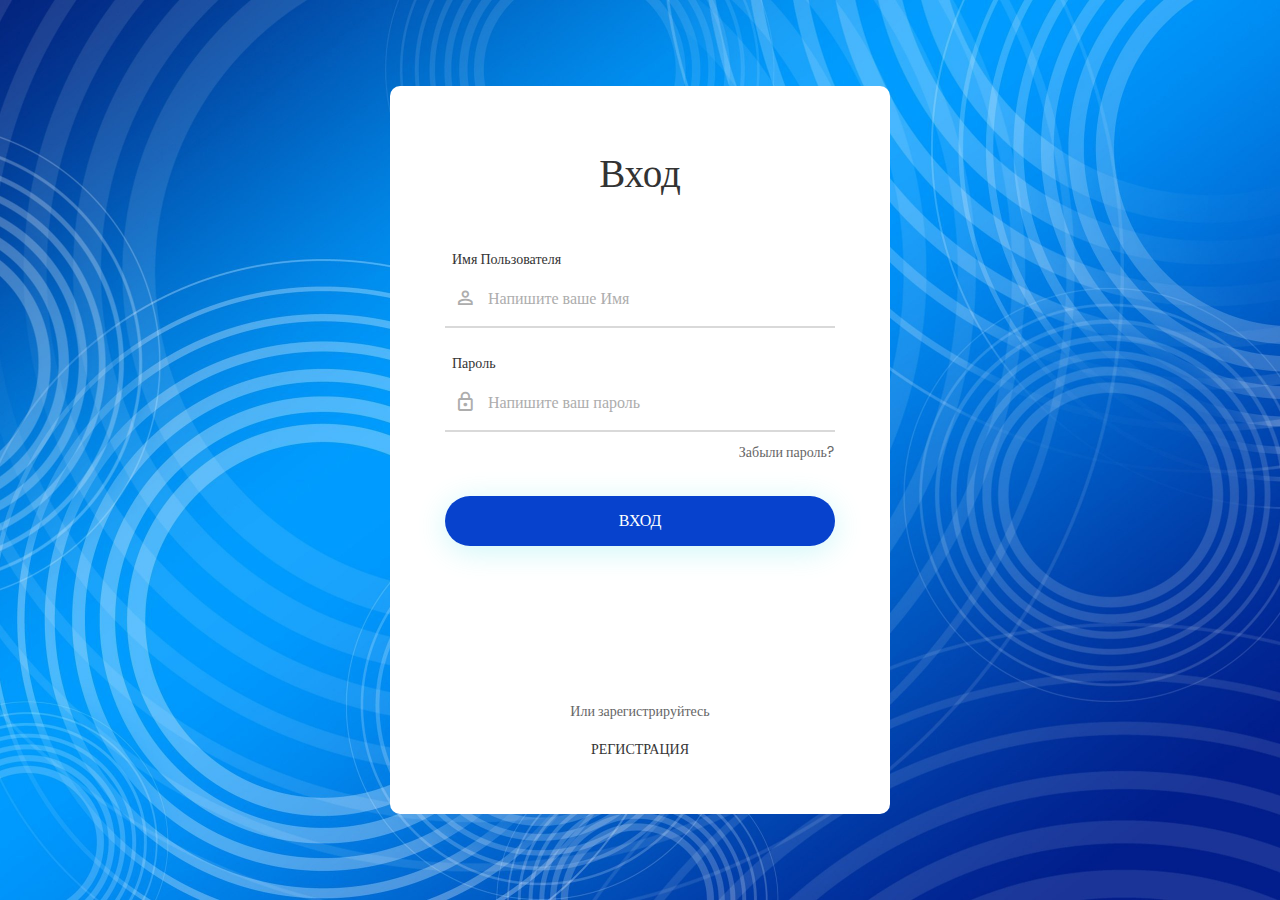
<file: index.html>
<!DOCTYPE html>
<html lang="ru">
<head>
	<title>Таланты УлГУ</title>
	<meta charset="UTF-8">
	<meta name="viewport" content="width=device-width, initial-scale=1">
<!--===============================================================================================-->
	<link rel="icon" type="image/png" href="images/icons/favicon.ico"/>
	<link rel="stylesheet" type="text/css" href="vendor/bootstrap/css/bootstrap.min.css">
	<link rel="stylesheet" type="text/css" href="fonts/font-awesome-4.7.0/css/font-awesome.min.css">
	<link rel="stylesheet" type="text/css" href="fonts/iconic/css/material-design-iconic-font.min.css">
	<link rel="stylesheet" type="text/css" href="css/util.css">
	<link rel="stylesheet" type="text/css" href="css/main.css">
<!--===============================================================================================-->
</head>
<body>
	
	<div class="limiter">
		<div class="container-login100" style="background-image: url('images/blue.jpg');">
			<div class="wrap-login100 p-l-55 p-r-55 p-t-65 p-b-54">
				<form class="login100-form validate-form">
					<span class="login100-form-title p-b-49">
						Вход
					</span>

					<div class="wrap-input100 validate-input m-b-23" data-validate = "Username is reauired">
						<span class="label-input100">Имя Пользователя</span>
						<input class="input100" type="text" name="username" placeholder="Напишите ваше Имя">
						<span class="focus-input100" data-symbol="&#xf206;"></span>
					</div>

					<div class="wrap-input100 validate-input" data-validate="Password is required">
						<span class="label-input100">Пароль</span>
						<input class="input100" type="password" name="pass" placeholder="Напишите ваш пароль">
						<span class="focus-input100" data-symbol="&#xf190;"></span>
					</div>
					
					<div class="text-right p-t-8 p-b-31">
						<a href="#">
							Забыли пароль?
						</a>
					</div>
					
					<div class="container-login100-form-btn">
						<div class="wrap-login100-form-btn">
							<div class="login100-form-bgbtn"></div>
							<a href="blogpage.html" class="login100-form-btn">
								Вход
							</a>
						</div>
					</div>

					<div class="flex-col-c p-t-155">
						<span class="txt1 p-b-17">
							Или зарегистрируйтесь
						</span>

						<a href="#" class="txt2">
							Регистрация
						</a>
					</div>
				</form>
			</div>
		</div>
	</div>

</body>
</html>
</file>
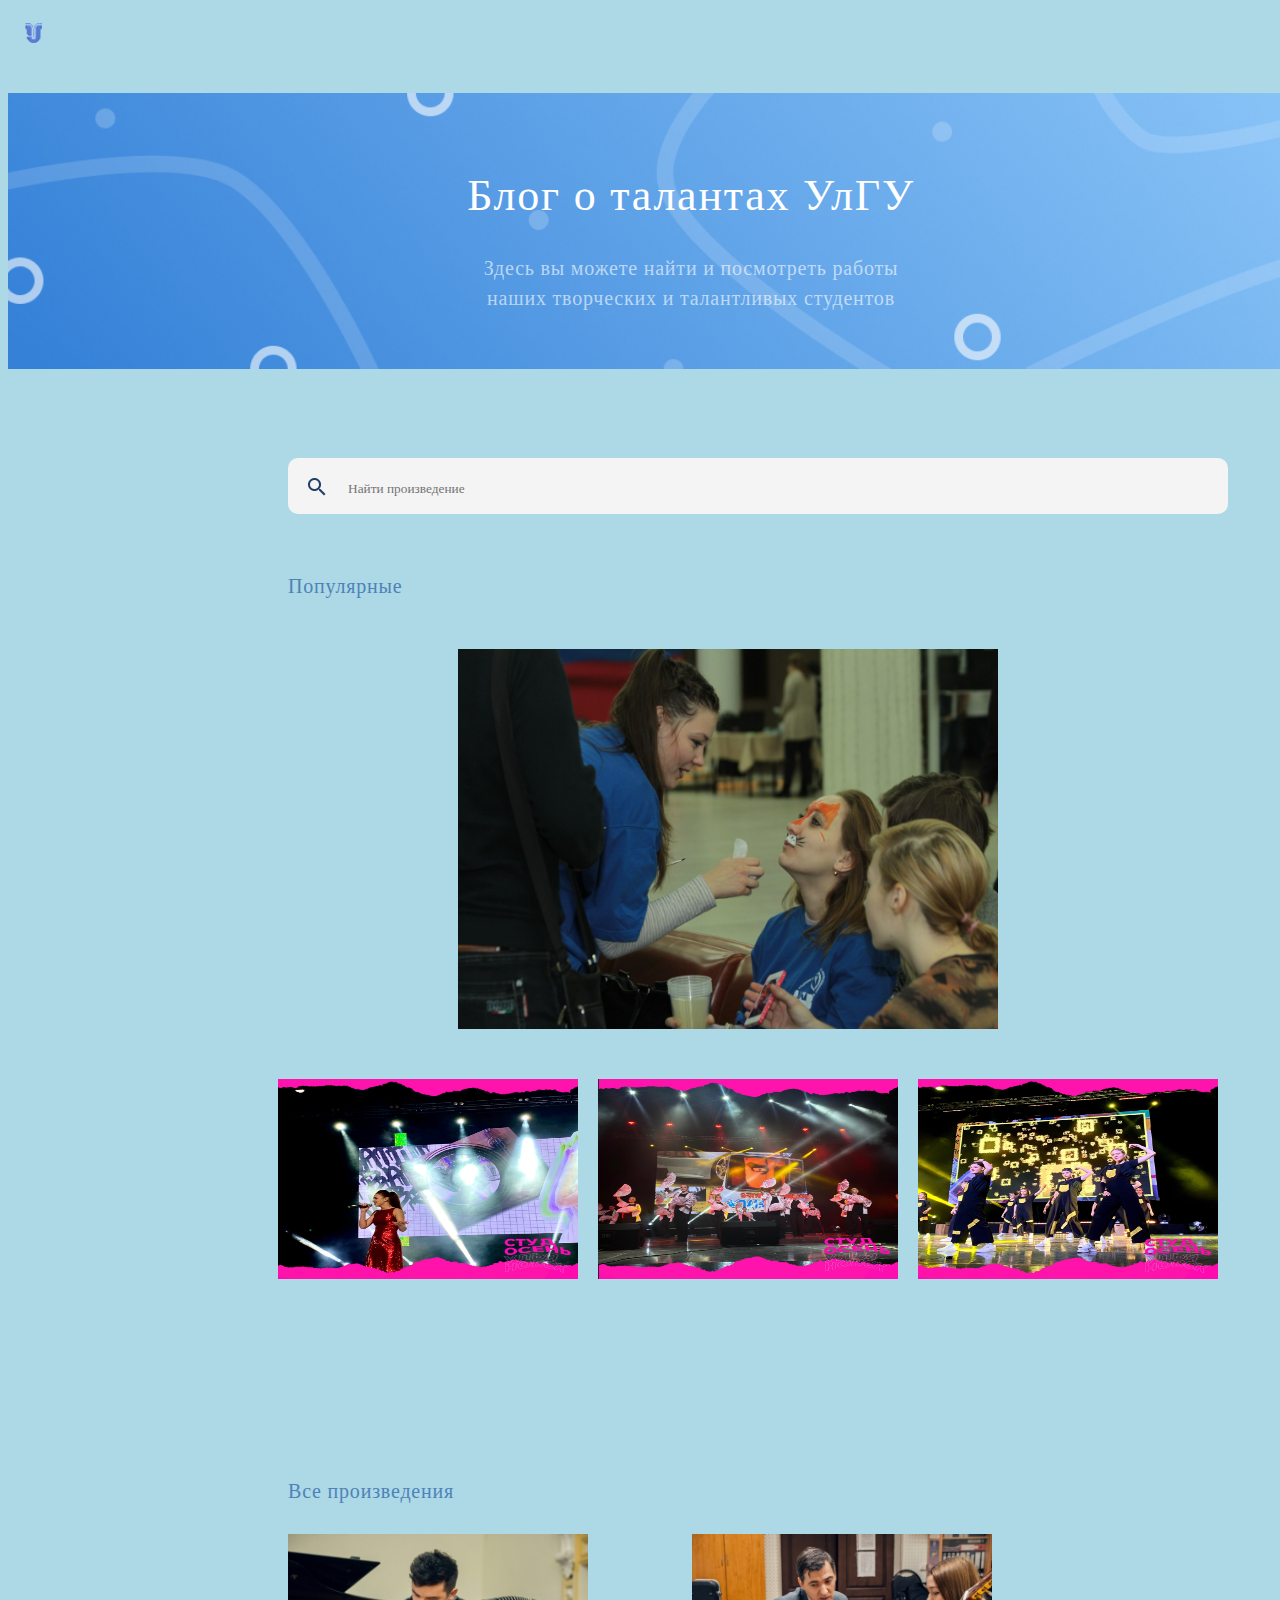
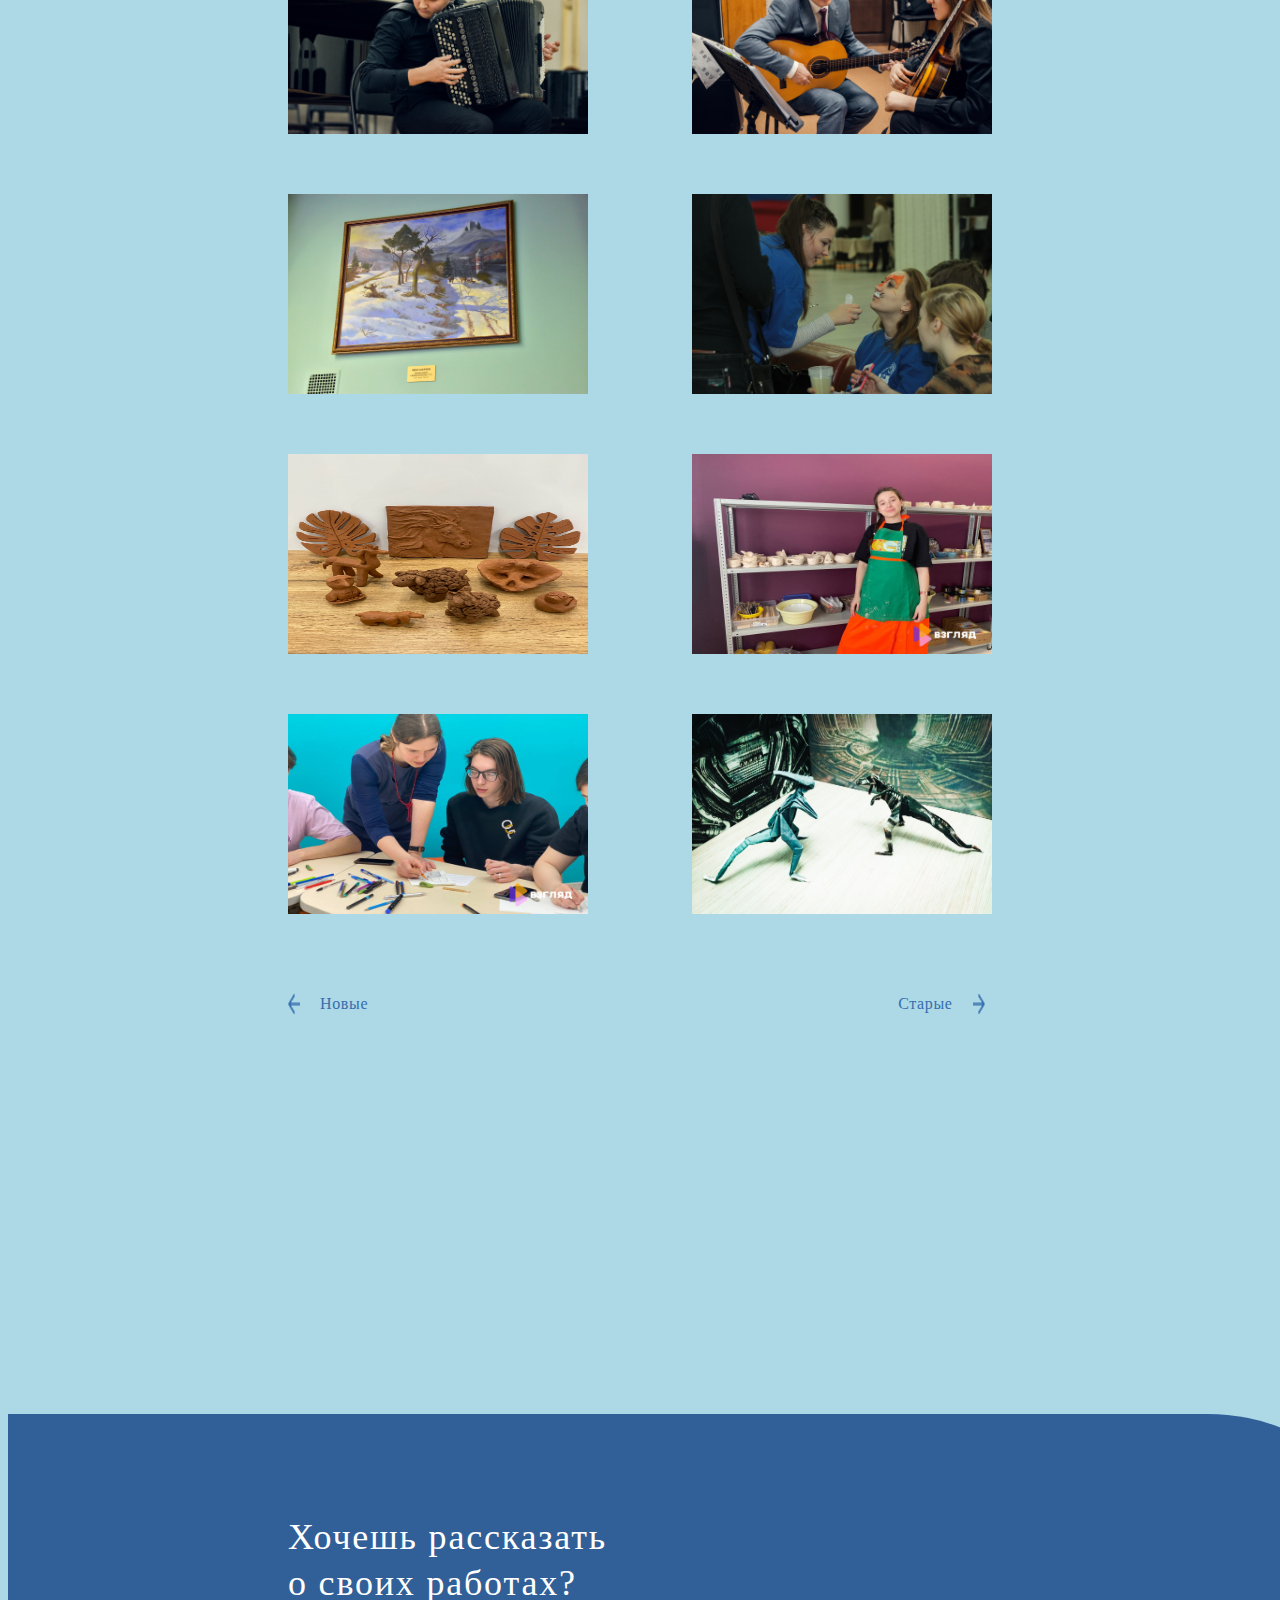
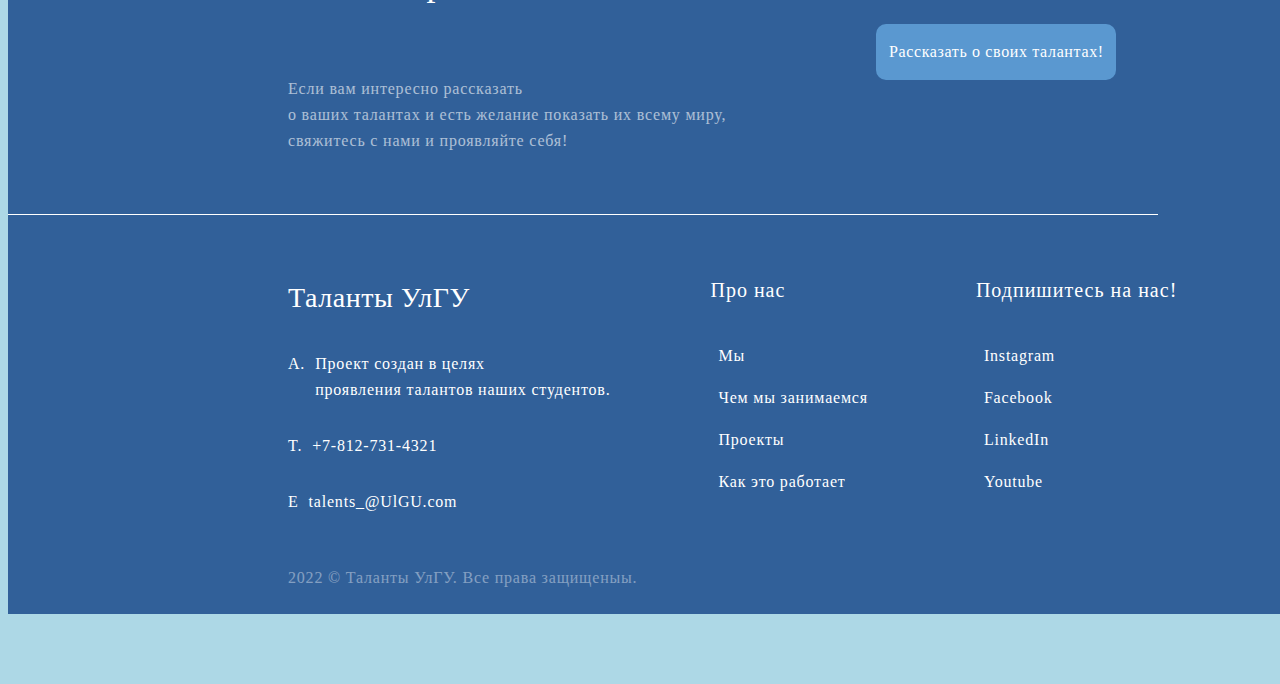
<file: blogpage.html>
<!doctype html>
<html lang="ru">
<head>
  <meta charset="UTF-8">
  <meta name="viewport"
        content="width=device-width, user-scalable=no, initial-scale=1.0, maximum-scale=1.0, minimum-scale=1.0">
  <meta http-equiv="X-UA-Compatible" content="ie=edge">
  <link rel="stylesheet" href="css/blog.css">
  <title>Блог о талантах УлГУ</title>
</head>
<body>
<div class="wrapper">
  <section class="header">
    <header class="head">
      <a href="#" class="logo">
        <img src="images/ulgu.ico" alt="main logo" class="logo__pic" width="20" >
      </a>
      <a href="#" class="burger">
        <img src="images/Vector.png" alt="Vector" class="vector__pic">
      </a>
    </header>
    <div class="head__content">
      <img src="images/blue__head.png" alt="" class="blue__head" width="1510">
      <div class="head__title">Блог о талантах УлГУ</div>
      <div class="head__text">Здесь вы можете найти и посмотреть работы <br>
        наших творческих и талантливых студентов  </div>
    </div>
  </section>
  <section class="container__first">
    <div class="search__content">
      <img src="images/lupa.png" alt="" class="lupa">
      <div class="search">
        <input type="text" id="name" name="user_name" placeholder="Найти произведение">
      </div>
    </div>
    <div class="Popular">Популярные</div>
    <div class="Popular__contents">
      <div class="Popular__content">
        <div class="Popular__info">
        </div>
        <div class="Popular__house">
          <img src="images/4.jpg" alt="" width="540" height="380">
        </div>
      </div>
      <div class="Popular__blocks">
        <div class="Popular__block">
          <img src="images/9.jpg" alt="" width="300" height="200">
        </div>
        <div class="Popular__block block__2">
          <img src="images/10.jpg" alt=""  width="300" height="200">

        </div>
        <div class="Popular__block block__3">
          <img src="images/11.jpg" alt=""  width="300" height="200">

      </div>
    </div>
    </div>
  </section>
  <section class="container__second">
    <div class="all__arcticle">Все произведения</div>

    <div class="Article__block ">
      <img src="images/1.jpg" alt="" class="Arcticle__img__1"  width="300" height="200">
      <img src="images/2.jpg" alt="" class="Arcticle__img"  width="300" height="200">
    </div>
    <div class="Article__block">
      <img src="images/3.jpg" alt="" class="Arcticle__img__1"  width="300" height="200">
      <img src="images/4.jpg" alt="" class="Arcticle__img"  width="300" height="200">
    </div>
    <div class="Article__block">
      <img src="images/5.jpg" alt="" class="Arcticle__img__1"  width="300" height="200">
      <img src="images/6.jpg" alt="" class="Arcticle__img"  width="300" height="200">
    </div>

    <div class="Article__block">
      <img src="images/7.jpg" alt="" class="Arcticle__img__1"  width="300" height="200">
      <img src="images/8.jpg" alt="" class="Arcticle__img"  width="300" height="200">
    </div>

    <div class="post__block">
      <div class="new__post">
        <img src="images/left.png" alt="">
        <a href="#">
          <div class="npost">Новые</div>
        </a>
      </div>

      <a href="#">
        <div class="old__post">
          <a href="#">
            <div class="opost">Старые</div>
          </a>
          <img src="images/right.png" alt="">
        </div>
      </a>
    </div>
  </section>
  <section class="footer">
    <div class="work__block">
      <div class="work__content">
        <div class="work__title">Хочешь рассказать<br>
          о своих работах?
          </div>
        <div class="work__text">Если вам интересно рассказать<br>
          о ваших талантах и есть желание показать их всему миру,<br>
          свяжитесь с нами и проявляйте себя!</div>
      </div>
      <a href="#" class="talk__button">
        <div class="talk">Рассказать о своих талантах!</div>
      </a>
    </div>

    <div class="info">
      <div class="info__content">
        <div class="Afrianska">
          <div class="Afrianska__content">
<!--            <img src="images/ulgu.ico" alt="" class="logo" width="30" height="30">-->
            <div class="Afrianska__text">Таланты УлГУ</div>
          </div>
          <div class="A">
            <div class="A__title">A.</div>
            <div class="A__text">Проект создан в целях<br>
              проявления талантов наших студентов.</div>
          </div>
          <div class="T">
            <div class="T__title">T.</div>
            <a href="tel.:+62-812-7313-4321" class="num">
              <div class="T__number">+7-812-731-4321</div>
            </a>
          </div>
          <div class="E">
            <div class="E__title">E</div>
            <a href="mailto:hello.afrian@gmail.com" class="mail">
              <div class="E__mail">talents_@UlGU.com</div>
            </a>
          </div>
        </div>
        <div class="About__US">
          <div class="Footer__title">Про нас</div>
          <div class="Footer__texts">
            <a href="#">
              <div class="Footer__text">Мы</div>
            </a>
            <a href="#">
              <div class="Footer__text">Чем мы занимаемся</div>
            </a>
            <a href="#">
              <div class="Footer__text">Проекты</div>
            </a>
            <a href="#">
              <div class="Footer__text">Как это работает</div>
            </a>

          </div>
        </div>
        <div class="Follow__US">
          <div class="Footer__title">Подпишитесь на нас!</div>
          <div class="Footer__texts">
            <a href="#">
              <div class="Footer__text">Instagram</div>
              <div class="Footer__text">Facebook</div>
              <div class="Footer__text">LinkedIn</div>
              <div class="Footer__text">Youtube</div>
            </a>
          </div>
        </div>
      </div>
      <div class="footer__link">2022 © Таланты УлГУ. Все права защищеныы.</div>
    </div>
  </section>
</div>
</body>
</html>
</file>
<file: css/util.css>
/*[ FONT SIZE ]
///////////////////////////////////////////////////////////
*/
.fs-1 {font-size: 1px;}
.fs-2 {font-size: 2px;}
.fs-3 {font-size: 3px;}
.fs-4 {font-size: 4px;}
.fs-5 {font-size: 5px;}
.fs-6 {font-size: 6px;}
.fs-7 {font-size: 7px;}
.fs-8 {font-size: 8px;}
.fs-9 {font-size: 9px;}
.fs-10 {font-size: 10px;}
.fs-11 {font-size: 11px;}
.fs-12 {font-size: 12px;}
.fs-13 {font-size: 13px;}
.fs-14 {font-size: 14px;}
.fs-15 {font-size: 15px;}
.fs-16 {font-size: 16px;}
.fs-17 {font-size: 17px;}
.fs-18 {font-size: 18px;}
.fs-19 {font-size: 19px;}
.fs-20 {font-size: 20px;}
.fs-21 {font-size: 21px;}
.fs-22 {font-size: 22px;}
.fs-23 {font-size: 23px;}
.fs-24 {font-size: 24px;}
.fs-25 {font-size: 25px;}
.fs-26 {font-size: 26px;}
.fs-27 {font-size: 27px;}
.fs-28 {font-size: 28px;}
.fs-29 {font-size: 29px;}
.fs-30 {font-size: 30px;}
.fs-31 {font-size: 31px;}
.fs-32 {font-size: 32px;}
.fs-33 {font-size: 33px;}
.fs-34 {font-size: 34px;}
.fs-35 {font-size: 35px;}
.fs-36 {font-size: 36px;}
.fs-37 {font-size: 37px;}
.fs-38 {font-size: 38px;}
.fs-39 {font-size: 39px;}
.fs-40 {font-size: 40px;}
.fs-41 {font-size: 41px;}
.fs-42 {font-size: 42px;}
.fs-43 {font-size: 43px;}
.fs-44 {font-size: 44px;}
.fs-45 {font-size: 45px;}
.fs-46 {font-size: 46px;}
.fs-47 {font-size: 47px;}
.fs-48 {font-size: 48px;}
.fs-49 {font-size: 49px;}
.fs-50 {font-size: 50px;}
.fs-51 {font-size: 51px;}
.fs-52 {font-size: 52px;}
.fs-53 {font-size: 53px;}
.fs-54 {font-size: 54px;}
.fs-55 {font-size: 55px;}
.fs-56 {font-size: 56px;}
.fs-57 {font-size: 57px;}
.fs-58 {font-size: 58px;}
.fs-59 {font-size: 59px;}
.fs-60 {font-size: 60px;}
.fs-61 {font-size: 61px;}
.fs-62 {font-size: 62px;}
.fs-63 {font-size: 63px;}
.fs-64 {font-size: 64px;}
.fs-65 {font-size: 65px;}
.fs-66 {font-size: 66px;}
.fs-67 {font-size: 67px;}
.fs-68 {font-size: 68px;}
.fs-69 {font-size: 69px;}
.fs-70 {font-size: 70px;}
.fs-71 {font-size: 71px;}
.fs-72 {font-size: 72px;}
.fs-73 {font-size: 73px;}
.fs-74 {font-size: 74px;}
.fs-75 {font-size: 75px;}
.fs-76 {font-size: 76px;}
.fs-77 {font-size: 77px;}
.fs-78 {font-size: 78px;}
.fs-79 {font-size: 79px;}
.fs-80 {font-size: 80px;}
.fs-81 {font-size: 81px;}
.fs-82 {font-size: 82px;}
.fs-83 {font-size: 83px;}
.fs-84 {font-size: 84px;}
.fs-85 {font-size: 85px;}
.fs-86 {font-size: 86px;}
.fs-87 {font-size: 87px;}
.fs-88 {font-size: 88px;}
.fs-89 {font-size: 89px;}
.fs-90 {font-size: 90px;}
.fs-91 {font-size: 91px;}
.fs-92 {font-size: 92px;}
.fs-93 {font-size: 93px;}
.fs-94 {font-size: 94px;}
.fs-95 {font-size: 95px;}
.fs-96 {font-size: 96px;}
.fs-97 {font-size: 97px;}
.fs-98 {font-size: 98px;}
.fs-99 {font-size: 99px;}
.fs-100 {font-size: 100px;}
.fs-101 {font-size: 101px;}
.fs-102 {font-size: 102px;}
.fs-103 {font-size: 103px;}
.fs-104 {font-size: 104px;}
.fs-105 {font-size: 105px;}
.fs-106 {font-size: 106px;}
.fs-107 {font-size: 107px;}
.fs-108 {font-size: 108px;}
.fs-109 {font-size: 109px;}
.fs-110 {font-size: 110px;}
.fs-111 {font-size: 111px;}
.fs-112 {font-size: 112px;}
.fs-113 {font-size: 113px;}
.fs-114 {font-size: 114px;}
.fs-115 {font-size: 115px;}
.fs-116 {font-size: 116px;}
.fs-117 {font-size: 117px;}
.fs-118 {font-size: 118px;}
.fs-119 {font-size: 119px;}
.fs-120 {font-size: 120px;}
.fs-121 {font-size: 121px;}
.fs-122 {font-size: 122px;}
.fs-123 {font-size: 123px;}
.fs-124 {font-size: 124px;}
.fs-125 {font-size: 125px;}
.fs-126 {font-size: 126px;}
.fs-127 {font-size: 127px;}
.fs-128 {font-size: 128px;}
.fs-129 {font-size: 129px;}
.fs-130 {font-size: 130px;}
.fs-131 {font-size: 131px;}
.fs-132 {font-size: 132px;}
.fs-133 {font-size: 133px;}
.fs-134 {font-size: 134px;}
.fs-135 {font-size: 135px;}
.fs-136 {font-size: 136px;}
.fs-137 {font-size: 137px;}
.fs-138 {font-size: 138px;}
.fs-139 {font-size: 139px;}
.fs-140 {font-size: 140px;}
.fs-141 {font-size: 141px;}
.fs-142 {font-size: 142px;}
.fs-143 {font-size: 143px;}
.fs-144 {font-size: 144px;}
.fs-145 {font-size: 145px;}
.fs-146 {font-size: 146px;}
.fs-147 {font-size: 147px;}
.fs-148 {font-size: 148px;}
.fs-149 {font-size: 149px;}
.fs-150 {font-size: 150px;}
.fs-151 {font-size: 151px;}
.fs-152 {font-size: 152px;}
.fs-153 {font-size: 153px;}
.fs-154 {font-size: 154px;}
.fs-155 {font-size: 155px;}
.fs-156 {font-size: 156px;}
.fs-157 {font-size: 157px;}
.fs-158 {font-size: 158px;}
.fs-159 {font-size: 159px;}
.fs-160 {font-size: 160px;}
.fs-161 {font-size: 161px;}
.fs-162 {font-size: 162px;}
.fs-163 {font-size: 163px;}
.fs-164 {font-size: 164px;}
.fs-165 {font-size: 165px;}
.fs-166 {font-size: 166px;}
.fs-167 {font-size: 167px;}
.fs-168 {font-size: 168px;}
.fs-169 {font-size: 169px;}
.fs-170 {font-size: 170px;}
.fs-171 {font-size: 171px;}
.fs-172 {font-size: 172px;}
.fs-173 {font-size: 173px;}
.fs-174 {font-size: 174px;}
.fs-175 {font-size: 175px;}
.fs-176 {font-size: 176px;}
.fs-177 {font-size: 177px;}
.fs-178 {font-size: 178px;}
.fs-179 {font-size: 179px;}
.fs-180 {font-size: 180px;}
.fs-181 {font-size: 181px;}
.fs-182 {font-size: 182px;}
.fs-183 {font-size: 183px;}
.fs-184 {font-size: 184px;}
.fs-185 {font-size: 185px;}
.fs-186 {font-size: 186px;}
.fs-187 {font-size: 187px;}
.fs-188 {font-size: 188px;}
.fs-189 {font-size: 189px;}
.fs-190 {font-size: 190px;}
.fs-191 {font-size: 191px;}
.fs-192 {font-size: 192px;}
.fs-193 {font-size: 193px;}
.fs-194 {font-size: 194px;}
.fs-195 {font-size: 195px;}
.fs-196 {font-size: 196px;}
.fs-197 {font-size: 197px;}
.fs-198 {font-size: 198px;}
.fs-199 {font-size: 199px;}
.fs-200 {font-size: 200px;}

/*[ PADDING ]
///////////////////////////////////////////////////////////
*/
.p-t-0 {padding-top: 0px;}
.p-t-1 {padding-top: 1px;}
.p-t-2 {padding-top: 2px;}
.p-t-3 {padding-top: 3px;}
.p-t-4 {padding-top: 4px;}
.p-t-5 {padding-top: 5px;}
.p-t-6 {padding-top: 6px;}
.p-t-7 {padding-top: 7px;}
.p-t-8 {padding-top: 8px;}
.p-t-9 {padding-top: 9px;}
.p-t-10 {padding-top: 10px;}
.p-t-11 {padding-top: 11px;}
.p-t-12 {padding-top: 12px;}
.p-t-13 {padding-top: 13px;}
.p-t-14 {padding-top: 14px;}
.p-t-15 {padding-top: 15px;}
.p-t-16 {padding-top: 16px;}
.p-t-17 {padding-top: 17px;}
.p-t-18 {padding-top: 18px;}
.p-t-19 {padding-top: 19px;}
.p-t-20 {padding-top: 20px;}
.p-t-21 {padding-top: 21px;}
.p-t-22 {padding-top: 22px;}
.p-t-23 {padding-top: 23px;}
.p-t-24 {padding-top: 24px;}
.p-t-25 {padding-top: 25px;}
.p-t-26 {padding-top: 26px;}
.p-t-27 {padding-top: 27px;}
.p-t-28 {padding-top: 28px;}
.p-t-29 {padding-top: 29px;}
.p-t-30 {padding-top: 30px;}
.p-t-31 {padding-top: 31px;}
.p-t-32 {padding-top: 32px;}
.p-t-33 {padding-top: 33px;}
.p-t-34 {padding-top: 34px;}
.p-t-35 {padding-top: 35px;}
.p-t-36 {padding-top: 36px;}
.p-t-37 {padding-top: 37px;}
.p-t-38 {padding-top: 38px;}
.p-t-39 {padding-top: 39px;}
.p-t-40 {padding-top: 40px;}
.p-t-41 {padding-top: 41px;}
.p-t-42 {padding-top: 42px;}
.p-t-43 {padding-top: 43px;}
.p-t-44 {padding-top: 44px;}
.p-t-45 {padding-top: 45px;}
.p-t-46 {padding-top: 46px;}
.p-t-47 {padding-top: 47px;}
.p-t-48 {padding-top: 48px;}
.p-t-49 {padding-top: 49px;}
.p-t-50 {padding-top: 50px;}
.p-t-51 {padding-top: 51px;}
.p-t-52 {padding-top: 52px;}
.p-t-53 {padding-top: 53px;}
.p-t-54 {padding-top: 54px;}
.p-t-55 {padding-top: 55px;}
.p-t-56 {padding-top: 56px;}
.p-t-57 {padding-top: 57px;}
.p-t-58 {padding-top: 58px;}
.p-t-59 {padding-top: 59px;}
.p-t-60 {padding-top: 60px;}
.p-t-61 {padding-top: 61px;}
.p-t-62 {padding-top: 62px;}
.p-t-63 {padding-top: 63px;}
.p-t-64 {padding-top: 64px;}
.p-t-65 {padding-top: 65px;}
.p-t-66 {padding-top: 66px;}
.p-t-67 {padding-top: 67px;}
.p-t-68 {padding-top: 68px;}
.p-t-69 {padding-top: 69px;}
.p-t-70 {padding-top: 70px;}
.p-t-71 {padding-top: 71px;}
.p-t-72 {padding-top: 72px;}
.p-t-73 {padding-top: 73px;}
.p-t-74 {padding-top: 74px;}
.p-t-75 {padding-top: 75px;}
.p-t-76 {padding-top: 76px;}
.p-t-77 {padding-top: 77px;}
.p-t-78 {padding-top: 78px;}
.p-t-79 {padding-top: 79px;}
.p-t-80 {padding-top: 80px;}
.p-t-81 {padding-top: 81px;}
.p-t-82 {padding-top: 82px;}
.p-t-83 {padding-top: 83px;}
.p-t-84 {padding-top: 84px;}
.p-t-85 {padding-top: 85px;}
.p-t-86 {padding-top: 86px;}
.p-t-87 {padding-top: 87px;}
.p-t-88 {padding-top: 88px;}
.p-t-89 {padding-top: 89px;}
.p-t-90 {padding-top: 90px;}
.p-t-91 {padding-top: 91px;}
.p-t-92 {padding-top: 92px;}
.p-t-93 {padding-top: 93px;}
.p-t-94 {padding-top: 94px;}
.p-t-95 {padding-top: 95px;}
.p-t-96 {padding-top: 96px;}
.p-t-97 {padding-top: 97px;}
.p-t-98 {padding-top: 98px;}
.p-t-99 {padding-top: 99px;}
.p-t-100 {padding-top: 100px;}
.p-t-101 {padding-top: 101px;}
.p-t-102 {padding-top: 102px;}
.p-t-103 {padding-top: 103px;}
.p-t-104 {padding-top: 104px;}
.p-t-105 {padding-top: 105px;}
.p-t-106 {padding-top: 106px;}
.p-t-107 {padding-top: 107px;}
.p-t-108 {padding-top: 108px;}
.p-t-109 {padding-top: 109px;}
.p-t-110 {padding-top: 110px;}
.p-t-111 {padding-top: 111px;}
.p-t-112 {padding-top: 112px;}
.p-t-113 {padding-top: 113px;}
.p-t-114 {padding-top: 114px;}
.p-t-115 {padding-top: 115px;}
.p-t-116 {padding-top: 116px;}
.p-t-117 {padding-top: 117px;}
.p-t-118 {padding-top: 118px;}
.p-t-119 {padding-top: 119px;}
.p-t-120 {padding-top: 120px;}
.p-t-121 {padding-top: 121px;}
.p-t-122 {padding-top: 122px;}
.p-t-123 {padding-top: 123px;}
.p-t-124 {padding-top: 124px;}
.p-t-125 {padding-top: 125px;}
.p-t-126 {padding-top: 126px;}
.p-t-127 {padding-top: 127px;}
.p-t-128 {padding-top: 128px;}
.p-t-129 {padding-top: 129px;}
.p-t-130 {padding-top: 130px;}
.p-t-131 {padding-top: 131px;}
.p-t-132 {padding-top: 132px;}
.p-t-133 {padding-top: 133px;}
.p-t-134 {padding-top: 134px;}
.p-t-135 {padding-top: 135px;}
.p-t-136 {padding-top: 136px;}
.p-t-137 {padding-top: 137px;}
.p-t-138 {padding-top: 138px;}
.p-t-139 {padding-top: 139px;}
.p-t-140 {padding-top: 140px;}
.p-t-141 {padding-top: 141px;}
.p-t-142 {padding-top: 142px;}
.p-t-143 {padding-top: 143px;}
.p-t-144 {padding-top: 144px;}
.p-t-145 {padding-top: 145px;}
.p-t-146 {padding-top: 146px;}
.p-t-147 {padding-top: 147px;}
.p-t-148 {padding-top: 148px;}
.p-t-149 {padding-top: 149px;}
.p-t-150 {padding-top: 150px;}
.p-t-151 {padding-top: 151px;}
.p-t-152 {padding-top: 152px;}
.p-t-153 {padding-top: 153px;}
.p-t-154 {padding-top: 154px;}
.p-t-155 {padding-top: 155px;}
.p-t-156 {padding-top: 156px;}
.p-t-157 {padding-top: 157px;}
.p-t-158 {padding-top: 158px;}
.p-t-159 {padding-top: 159px;}
.p-t-160 {padding-top: 160px;}
.p-t-161 {padding-top: 161px;}
.p-t-162 {padding-top: 162px;}
.p-t-163 {padding-top: 163px;}
.p-t-164 {padding-top: 164px;}
.p-t-165 {padding-top: 165px;}
.p-t-166 {padding-top: 166px;}
.p-t-167 {padding-top: 167px;}
.p-t-168 {padding-top: 168px;}
.p-t-169 {padding-top: 169px;}
.p-t-170 {padding-top: 170px;}
.p-t-171 {padding-top: 171px;}
.p-t-172 {padding-top: 172px;}
.p-t-173 {padding-top: 173px;}
.p-t-174 {padding-top: 174px;}
.p-t-175 {padding-top: 175px;}
.p-t-176 {padding-top: 176px;}
.p-t-177 {padding-top: 177px;}
.p-t-178 {padding-top: 178px;}
.p-t-179 {padding-top: 179px;}
.p-t-180 {padding-top: 180px;}
.p-t-181 {padding-top: 181px;}
.p-t-182 {padding-top: 182px;}
.p-t-183 {padding-top: 183px;}
.p-t-184 {padding-top: 184px;}
.p-t-185 {padding-top: 185px;}
.p-t-186 {padding-top: 186px;}
.p-t-187 {padding-top: 187px;}
.p-t-188 {padding-top: 188px;}
.p-t-189 {padding-top: 189px;}
.p-t-190 {padding-top: 190px;}
.p-t-191 {padding-top: 191px;}
.p-t-192 {padding-top: 192px;}
.p-t-193 {padding-top: 193px;}
.p-t-194 {padding-top: 194px;}
.p-t-195 {padding-top: 195px;}
.p-t-196 {padding-top: 196px;}
.p-t-197 {padding-top: 197px;}
.p-t-198 {padding-top: 198px;}
.p-t-199 {padding-top: 199px;}
.p-t-200 {padding-top: 200px;}
.p-t-201 {padding-top: 201px;}
.p-t-202 {padding-top: 202px;}
.p-t-203 {padding-top: 203px;}
.p-t-204 {padding-top: 204px;}
.p-t-205 {padding-top: 205px;}
.p-t-206 {padding-top: 206px;}
.p-t-207 {padding-top: 207px;}
.p-t-208 {padding-top: 208px;}
.p-t-209 {padding-top: 209px;}
.p-t-210 {padding-top: 210px;}
.p-t-211 {padding-top: 211px;}
.p-t-212 {padding-top: 212px;}
.p-t-213 {padding-top: 213px;}
.p-t-214 {padding-top: 214px;}
.p-t-215 {padding-top: 215px;}
.p-t-216 {padding-top: 216px;}
.p-t-217 {padding-top: 217px;}
.p-t-218 {padding-top: 218px;}
.p-t-219 {padding-top: 219px;}
.p-t-220 {padding-top: 220px;}
.p-t-221 {padding-top: 221px;}
.p-t-222 {padding-top: 222px;}
.p-t-223 {padding-top: 223px;}
.p-t-224 {padding-top: 224px;}
.p-t-225 {padding-top: 225px;}
.p-t-226 {padding-top: 226px;}
.p-t-227 {padding-top: 227px;}
.p-t-228 {padding-top: 228px;}
.p-t-229 {padding-top: 229px;}
.p-t-230 {padding-top: 230px;}
.p-t-231 {padding-top: 231px;}
.p-t-232 {padding-top: 232px;}
.p-t-233 {padding-top: 233px;}
.p-t-234 {padding-top: 234px;}
.p-t-235 {padding-top: 235px;}
.p-t-236 {padding-top: 236px;}
.p-t-237 {padding-top: 237px;}
.p-t-238 {padding-top: 238px;}
.p-t-239 {padding-top: 239px;}
.p-t-240 {padding-top: 240px;}
.p-t-241 {padding-top: 241px;}
.p-t-242 {padding-top: 242px;}
.p-t-243 {padding-top: 243px;}
.p-t-244 {padding-top: 244px;}
.p-t-245 {padding-top: 245px;}
.p-t-246 {padding-top: 246px;}
.p-t-247 {padding-top: 247px;}
.p-t-248 {padding-top: 248px;}
.p-t-249 {padding-top: 249px;}
.p-t-250 {padding-top: 250px;}
.p-b-0 {padding-bottom: 0px;}
.p-b-1 {padding-bottom: 1px;}
.p-b-2 {padding-bottom: 2px;}
.p-b-3 {padding-bottom: 3px;}
.p-b-4 {padding-bottom: 4px;}
.p-b-5 {padding-bottom: 5px;}
.p-b-6 {padding-bottom: 6px;}
.p-b-7 {padding-bottom: 7px;}
.p-b-8 {padding-bottom: 8px;}
.p-b-9 {padding-bottom: 9px;}
.p-b-10 {padding-bottom: 10px;}
.p-b-11 {padding-bottom: 11px;}
.p-b-12 {padding-bottom: 12px;}
.p-b-13 {padding-bottom: 13px;}
.p-b-14 {padding-bottom: 14px;}
.p-b-15 {padding-bottom: 15px;}
.p-b-16 {padding-bottom: 16px;}
.p-b-17 {padding-bottom: 17px;}
.p-b-18 {padding-bottom: 18px;}
.p-b-19 {padding-bottom: 19px;}
.p-b-20 {padding-bottom: 20px;}
.p-b-21 {padding-bottom: 21px;}
.p-b-22 {padding-bottom: 22px;}
.p-b-23 {padding-bottom: 23px;}
.p-b-24 {padding-bottom: 24px;}
.p-b-25 {padding-bottom: 25px;}
.p-b-26 {padding-bottom: 26px;}
.p-b-27 {padding-bottom: 27px;}
.p-b-28 {padding-bottom: 28px;}
.p-b-29 {padding-bottom: 29px;}
.p-b-30 {padding-bottom: 30px;}
.p-b-31 {padding-bottom: 31px;}
.p-b-32 {padding-bottom: 32px;}
.p-b-33 {padding-bottom: 33px;}
.p-b-34 {padding-bottom: 34px;}
.p-b-35 {padding-bottom: 35px;}
.p-b-36 {padding-bottom: 36px;}
.p-b-37 {padding-bottom: 37px;}
.p-b-38 {padding-bottom: 38px;}
.p-b-39 {padding-bottom: 39px;}
.p-b-40 {padding-bottom: 40px;}
.p-b-41 {padding-bottom: 41px;}
.p-b-42 {padding-bottom: 42px;}
.p-b-43 {padding-bottom: 43px;}
.p-b-44 {padding-bottom: 44px;}
.p-b-45 {padding-bottom: 45px;}
.p-b-46 {padding-bottom: 46px;}
.p-b-47 {padding-bottom: 47px;}
.p-b-48 {padding-bottom: 48px;}
.p-b-49 {padding-bottom: 49px;}
.p-b-50 {padding-bottom: 50px;}
.p-b-51 {padding-bottom: 51px;}
.p-b-52 {padding-bottom: 52px;}
.p-b-53 {padding-bottom: 53px;}
.p-b-54 {padding-bottom: 54px;}
.p-b-55 {padding-bottom: 55px;}
.p-b-56 {padding-bottom: 56px;}
.p-b-57 {padding-bottom: 57px;}
.p-b-58 {padding-bottom: 58px;}
.p-b-59 {padding-bottom: 59px;}
.p-b-60 {padding-bottom: 60px;}
.p-b-61 {padding-bottom: 61px;}
.p-b-62 {padding-bottom: 62px;}
.p-b-63 {padding-bottom: 63px;}
.p-b-64 {padding-bottom: 64px;}
.p-b-65 {padding-bottom: 65px;}
.p-b-66 {padding-bottom: 66px;}
.p-b-67 {padding-bottom: 67px;}
.p-b-68 {padding-bottom: 68px;}
.p-b-69 {padding-bottom: 69px;}
.p-b-70 {padding-bottom: 70px;}
.p-b-71 {padding-bottom: 71px;}
.p-b-72 {padding-bottom: 72px;}
.p-b-73 {padding-bottom: 73px;}
.p-b-74 {padding-bottom: 74px;}
.p-b-75 {padding-bottom: 75px;}
.p-b-76 {padding-bottom: 76px;}
.p-b-77 {padding-bottom: 77px;}
.p-b-78 {padding-bottom: 78px;}
.p-b-79 {padding-bottom: 79px;}
.p-b-80 {padding-bottom: 80px;}
.p-b-81 {padding-bottom: 81px;}
.p-b-82 {padding-bottom: 82px;}
.p-b-83 {padding-bottom: 83px;}
.p-b-84 {padding-bottom: 84px;}
.p-b-85 {padding-bottom: 85px;}
.p-b-86 {padding-bottom: 86px;}
.p-b-87 {padding-bottom: 87px;}
.p-b-88 {padding-bottom: 88px;}
.p-b-89 {padding-bottom: 89px;}
.p-b-90 {padding-bottom: 90px;}
.p-b-91 {padding-bottom: 91px;}
.p-b-92 {padding-bottom: 92px;}
.p-b-93 {padding-bottom: 93px;}
.p-b-94 {padding-bottom: 94px;}
.p-b-95 {padding-bottom: 95px;}
.p-b-96 {padding-bottom: 96px;}
.p-b-97 {padding-bottom: 97px;}
.p-b-98 {padding-bottom: 98px;}
.p-b-99 {padding-bottom: 99px;}
.p-b-100 {padding-bottom: 100px;}
.p-b-101 {padding-bottom: 101px;}
.p-b-102 {padding-bottom: 102px;}
.p-b-103 {padding-bottom: 103px;}
.p-b-104 {padding-bottom: 104px;}
.p-b-105 {padding-bottom: 105px;}
.p-b-106 {padding-bottom: 106px;}
.p-b-107 {padding-bottom: 107px;}
.p-b-108 {padding-bottom: 108px;}
.p-b-109 {padding-bottom: 109px;}
.p-b-110 {padding-bottom: 110px;}
.p-b-111 {padding-bottom: 111px;}
.p-b-112 {padding-bottom: 112px;}
.p-b-113 {padding-bottom: 113px;}
.p-b-114 {padding-bottom: 114px;}
.p-b-115 {padding-bottom: 115px;}
.p-b-116 {padding-bottom: 116px;}
.p-b-117 {padding-bottom: 117px;}
.p-b-118 {padding-bottom: 118px;}
.p-b-119 {padding-bottom: 119px;}
.p-b-120 {padding-bottom: 120px;}
.p-b-121 {padding-bottom: 121px;}
.p-b-122 {padding-bottom: 122px;}
.p-b-123 {padding-bottom: 123px;}
.p-b-124 {padding-bottom: 124px;}
.p-b-125 {padding-bottom: 125px;}
.p-b-126 {padding-bottom: 126px;}
.p-b-127 {padding-bottom: 127px;}
.p-b-128 {padding-bottom: 128px;}
.p-b-129 {padding-bottom: 129px;}
.p-b-130 {padding-bottom: 130px;}
.p-b-131 {padding-bottom: 131px;}
.p-b-132 {padding-bottom: 132px;}
.p-b-133 {padding-bottom: 133px;}
.p-b-134 {padding-bottom: 134px;}
.p-b-135 {padding-bottom: 135px;}
.p-b-136 {padding-bottom: 136px;}
.p-b-137 {padding-bottom: 137px;}
.p-b-138 {padding-bottom: 138px;}
.p-b-139 {padding-bottom: 139px;}
.p-b-140 {padding-bottom: 140px;}
.p-b-141 {padding-bottom: 141px;}
.p-b-142 {padding-bottom: 142px;}
.p-b-143 {padding-bottom: 143px;}
.p-b-144 {padding-bottom: 144px;}
.p-b-145 {padding-bottom: 145px;}
.p-b-146 {padding-bottom: 146px;}
.p-b-147 {padding-bottom: 147px;}
.p-b-148 {padding-bottom: 148px;}
.p-b-149 {padding-bottom: 149px;}
.p-b-150 {padding-bottom: 150px;}
.p-b-151 {padding-bottom: 151px;}
.p-b-152 {padding-bottom: 152px;}
.p-b-153 {padding-bottom: 153px;}
.p-b-154 {padding-bottom: 154px;}
.p-b-155 {padding-bottom: 155px;}
.p-b-156 {padding-bottom: 156px;}
.p-b-157 {padding-bottom: 157px;}
.p-b-158 {padding-bottom: 158px;}
.p-b-159 {padding-bottom: 159px;}
.p-b-160 {padding-bottom: 160px;}
.p-b-161 {padding-bottom: 161px;}
.p-b-162 {padding-bottom: 162px;}
.p-b-163 {padding-bottom: 163px;}
.p-b-164 {padding-bottom: 164px;}
.p-b-165 {padding-bottom: 165px;}
.p-b-166 {padding-bottom: 166px;}
.p-b-167 {padding-bottom: 167px;}
.p-b-168 {padding-bottom: 168px;}
.p-b-169 {padding-bottom: 169px;}
.p-b-170 {padding-bottom: 170px;}
.p-b-171 {padding-bottom: 171px;}
.p-b-172 {padding-bottom: 172px;}
.p-b-173 {padding-bottom: 173px;}
.p-b-174 {padding-bottom: 174px;}
.p-b-175 {padding-bottom: 175px;}
.p-b-176 {padding-bottom: 176px;}
.p-b-177 {padding-bottom: 177px;}
.p-b-178 {padding-bottom: 178px;}
.p-b-179 {padding-bottom: 179px;}
.p-b-180 {padding-bottom: 180px;}
.p-b-181 {padding-bottom: 181px;}
.p-b-182 {padding-bottom: 182px;}
.p-b-183 {padding-bottom: 183px;}
.p-b-184 {padding-bottom: 184px;}
.p-b-185 {padding-bottom: 185px;}
.p-b-186 {padding-bottom: 186px;}
.p-b-187 {padding-bottom: 187px;}
.p-b-188 {padding-bottom: 188px;}
.p-b-189 {padding-bottom: 189px;}
.p-b-190 {padding-bottom: 190px;}
.p-b-191 {padding-bottom: 191px;}
.p-b-192 {padding-bottom: 192px;}
.p-b-193 {padding-bottom: 193px;}
.p-b-194 {padding-bottom: 194px;}
.p-b-195 {padding-bottom: 195px;}
.p-b-196 {padding-bottom: 196px;}
.p-b-197 {padding-bottom: 197px;}
.p-b-198 {padding-bottom: 198px;}
.p-b-199 {padding-bottom: 199px;}
.p-b-200 {padding-bottom: 200px;}
.p-b-201 {padding-bottom: 201px;}
.p-b-202 {padding-bottom: 202px;}
.p-b-203 {padding-bottom: 203px;}
.p-b-204 {padding-bottom: 204px;}
.p-b-205 {padding-bottom: 205px;}
.p-b-206 {padding-bottom: 206px;}
.p-b-207 {padding-bottom: 207px;}
.p-b-208 {padding-bottom: 208px;}
.p-b-209 {padding-bottom: 209px;}
.p-b-210 {padding-bottom: 210px;}
.p-b-211 {padding-bottom: 211px;}
.p-b-212 {padding-bottom: 212px;}
.p-b-213 {padding-bottom: 213px;}
.p-b-214 {padding-bottom: 214px;}
.p-b-215 {padding-bottom: 215px;}
.p-b-216 {padding-bottom: 216px;}
.p-b-217 {padding-bottom: 217px;}
.p-b-218 {padding-bottom: 218px;}
.p-b-219 {padding-bottom: 219px;}
.p-b-220 {padding-bottom: 220px;}
.p-b-221 {padding-bottom: 221px;}
.p-b-222 {padding-bottom: 222px;}
.p-b-223 {padding-bottom: 223px;}
.p-b-224 {padding-bottom: 224px;}
.p-b-225 {padding-bottom: 225px;}
.p-b-226 {padding-bottom: 226px;}
.p-b-227 {padding-bottom: 227px;}
.p-b-228 {padding-bottom: 228px;}
.p-b-229 {padding-bottom: 229px;}
.p-b-230 {padding-bottom: 230px;}
.p-b-231 {padding-bottom: 231px;}
.p-b-232 {padding-bottom: 232px;}
.p-b-233 {padding-bottom: 233px;}
.p-b-234 {padding-bottom: 234px;}
.p-b-235 {padding-bottom: 235px;}
.p-b-236 {padding-bottom: 236px;}
.p-b-237 {padding-bottom: 237px;}
.p-b-238 {padding-bottom: 238px;}
.p-b-239 {padding-bottom: 239px;}
.p-b-240 {padding-bottom: 240px;}
.p-b-241 {padding-bottom: 241px;}
.p-b-242 {padding-bottom: 242px;}
.p-b-243 {padding-bottom: 243px;}
.p-b-244 {padding-bottom: 244px;}
.p-b-245 {padding-bottom: 245px;}
.p-b-246 {padding-bottom: 246px;}
.p-b-247 {padding-bottom: 247px;}
.p-b-248 {padding-bottom: 248px;}
.p-b-249 {padding-bottom: 249px;}
.p-b-250 {padding-bottom: 250px;}
.p-l-0 {padding-left: 0px;}
.p-l-1 {padding-left: 1px;}
.p-l-2 {padding-left: 2px;}
.p-l-3 {padding-left: 3px;}
.p-l-4 {padding-left: 4px;}
.p-l-5 {padding-left: 5px;}
.p-l-6 {padding-left: 6px;}
.p-l-7 {padding-left: 7px;}
.p-l-8 {padding-left: 8px;}
.p-l-9 {padding-left: 9px;}
.p-l-10 {padding-left: 10px;}
.p-l-11 {padding-left: 11px;}
.p-l-12 {padding-left: 12px;}
.p-l-13 {padding-left: 13px;}
.p-l-14 {padding-left: 14px;}
.p-l-15 {padding-left: 15px;}
.p-l-16 {padding-left: 16px;}
.p-l-17 {padding-left: 17px;}
.p-l-18 {padding-left: 18px;}
.p-l-19 {padding-left: 19px;}
.p-l-20 {padding-left: 20px;}
.p-l-21 {padding-left: 21px;}
.p-l-22 {padding-left: 22px;}
.p-l-23 {padding-left: 23px;}
.p-l-24 {padding-left: 24px;}
.p-l-25 {padding-left: 25px;}
.p-l-26 {padding-left: 26px;}
.p-l-27 {padding-left: 27px;}
.p-l-28 {padding-left: 28px;}
.p-l-29 {padding-left: 29px;}
.p-l-30 {padding-left: 30px;}
.p-l-31 {padding-left: 31px;}
.p-l-32 {padding-left: 32px;}
.p-l-33 {padding-left: 33px;}
.p-l-34 {padding-left: 34px;}
.p-l-35 {padding-left: 35px;}
.p-l-36 {padding-left: 36px;}
.p-l-37 {padding-left: 37px;}
.p-l-38 {padding-left: 38px;}
.p-l-39 {padding-left: 39px;}
.p-l-40 {padding-left: 40px;}
.p-l-41 {padding-left: 41px;}
.p-l-42 {padding-left: 42px;}
.p-l-43 {padding-left: 43px;}
.p-l-44 {padding-left: 44px;}
.p-l-45 {padding-left: 45px;}
.p-l-46 {padding-left: 46px;}
.p-l-47 {padding-left: 47px;}
.p-l-48 {padding-left: 48px;}
.p-l-49 {padding-left: 49px;}
.p-l-50 {padding-left: 50px;}
.p-l-51 {padding-left: 51px;}
.p-l-52 {padding-left: 52px;}
.p-l-53 {padding-left: 53px;}
.p-l-54 {padding-left: 54px;}
.p-l-55 {padding-left: 55px;}
.p-l-56 {padding-left: 56px;}
.p-l-57 {padding-left: 57px;}
.p-l-58 {padding-left: 58px;}
.p-l-59 {padding-left: 59px;}
.p-l-60 {padding-left: 60px;}
.p-l-61 {padding-left: 61px;}
.p-l-62 {padding-left: 62px;}
.p-l-63 {padding-left: 63px;}
.p-l-64 {padding-left: 64px;}
.p-l-65 {padding-left: 65px;}
.p-l-66 {padding-left: 66px;}
.p-l-67 {padding-left: 67px;}
.p-l-68 {padding-left: 68px;}
.p-l-69 {padding-left: 69px;}
.p-l-70 {padding-left: 70px;}
.p-l-71 {padding-left: 71px;}
.p-l-72 {padding-left: 72px;}
.p-l-73 {padding-left: 73px;}
.p-l-74 {padding-left: 74px;}
.p-l-75 {padding-left: 75px;}
.p-l-76 {padding-left: 76px;}
.p-l-77 {padding-left: 77px;}
.p-l-78 {padding-left: 78px;}
.p-l-79 {padding-left: 79px;}
.p-l-80 {padding-left: 80px;}
.p-l-81 {padding-left: 81px;}
.p-l-82 {padding-left: 82px;}
.p-l-83 {padding-left: 83px;}
.p-l-84 {padding-left: 84px;}
.p-l-85 {padding-left: 85px;}
.p-l-86 {padding-left: 86px;}
.p-l-87 {padding-left: 87px;}
.p-l-88 {padding-left: 88px;}
.p-l-89 {padding-left: 89px;}
.p-l-90 {padding-left: 90px;}
.p-l-91 {padding-left: 91px;}
.p-l-92 {padding-left: 92px;}
.p-l-93 {padding-left: 93px;}
.p-l-94 {padding-left: 94px;}
.p-l-95 {padding-left: 95px;}
.p-l-96 {padding-left: 96px;}
.p-l-97 {padding-left: 97px;}
.p-l-98 {padding-left: 98px;}
.p-l-99 {padding-left: 99px;}
.p-l-100 {padding-left: 100px;}
.p-l-101 {padding-left: 101px;}
.p-l-102 {padding-left: 102px;}
.p-l-103 {padding-left: 103px;}
.p-l-104 {padding-left: 104px;}
.p-l-105 {padding-left: 105px;}
.p-l-106 {padding-left: 106px;}
.p-l-107 {padding-left: 107px;}
.p-l-108 {padding-left: 108px;}
.p-l-109 {padding-left: 109px;}
.p-l-110 {padding-left: 110px;}
.p-l-111 {padding-left: 111px;}
.p-l-112 {padding-left: 112px;}
.p-l-113 {padding-left: 113px;}
.p-l-114 {padding-left: 114px;}
.p-l-115 {padding-left: 115px;}
.p-l-116 {padding-left: 116px;}
.p-l-117 {padding-left: 117px;}
.p-l-118 {padding-left: 118px;}
.p-l-119 {padding-left: 119px;}
.p-l-120 {padding-left: 120px;}
.p-l-121 {padding-left: 121px;}
.p-l-122 {padding-left: 122px;}
.p-l-123 {padding-left: 123px;}
.p-l-124 {padding-left: 124px;}
.p-l-125 {padding-left: 125px;}
.p-l-126 {padding-left: 126px;}
.p-l-127 {padding-left: 127px;}
.p-l-128 {padding-left: 128px;}
.p-l-129 {padding-left: 129px;}
.p-l-130 {padding-left: 130px;}
.p-l-131 {padding-left: 131px;}
.p-l-132 {padding-left: 132px;}
.p-l-133 {padding-left: 133px;}
.p-l-134 {padding-left: 134px;}
.p-l-135 {padding-left: 135px;}
.p-l-136 {padding-left: 136px;}
.p-l-137 {padding-left: 137px;}
.p-l-138 {padding-left: 138px;}
.p-l-139 {padding-left: 139px;}
.p-l-140 {padding-left: 140px;}
.p-l-141 {padding-left: 141px;}
.p-l-142 {padding-left: 142px;}
.p-l-143 {padding-left: 143px;}
.p-l-144 {padding-left: 144px;}
.p-l-145 {padding-left: 145px;}
.p-l-146 {padding-left: 146px;}
.p-l-147 {padding-left: 147px;}
.p-l-148 {padding-left: 148px;}
.p-l-149 {padding-left: 149px;}
.p-l-150 {padding-left: 150px;}
.p-l-151 {padding-left: 151px;}
.p-l-152 {padding-left: 152px;}
.p-l-153 {padding-left: 153px;}
.p-l-154 {padding-left: 154px;}
.p-l-155 {padding-left: 155px;}
.p-l-156 {padding-left: 156px;}
.p-l-157 {padding-left: 157px;}
.p-l-158 {padding-left: 158px;}
.p-l-159 {padding-left: 159px;}
.p-l-160 {padding-left: 160px;}
.p-l-161 {padding-left: 161px;}
.p-l-162 {padding-left: 162px;}
.p-l-163 {padding-left: 163px;}
.p-l-164 {padding-left: 164px;}
.p-l-165 {padding-left: 165px;}
.p-l-166 {padding-left: 166px;}
.p-l-167 {padding-left: 167px;}
.p-l-168 {padding-left: 168px;}
.p-l-169 {padding-left: 169px;}
.p-l-170 {padding-left: 170px;}
.p-l-171 {padding-left: 171px;}
.p-l-172 {padding-left: 172px;}
.p-l-173 {padding-left: 173px;}
.p-l-174 {padding-left: 174px;}
.p-l-175 {padding-left: 175px;}
.p-l-176 {padding-left: 176px;}
.p-l-177 {padding-left: 177px;}
.p-l-178 {padding-left: 178px;}
.p-l-179 {padding-left: 179px;}
.p-l-180 {padding-left: 180px;}
.p-l-181 {padding-left: 181px;}
.p-l-182 {padding-left: 182px;}
.p-l-183 {padding-left: 183px;}
.p-l-184 {padding-left: 184px;}
.p-l-185 {padding-left: 185px;}
.p-l-186 {padding-left: 186px;}
.p-l-187 {padding-left: 187px;}
.p-l-188 {padding-left: 188px;}
.p-l-189 {padding-left: 189px;}
.p-l-190 {padding-left: 190px;}
.p-l-191 {padding-left: 191px;}
.p-l-192 {padding-left: 192px;}
.p-l-193 {padding-left: 193px;}
.p-l-194 {padding-left: 194px;}
.p-l-195 {padding-left: 195px;}
.p-l-196 {padding-left: 196px;}
.p-l-197 {padding-left: 197px;}
.p-l-198 {padding-left: 198px;}
.p-l-199 {padding-left: 199px;}
.p-l-200 {padding-left: 200px;}
.p-l-201 {padding-left: 201px;}
.p-l-202 {padding-left: 202px;}
.p-l-203 {padding-left: 203px;}
.p-l-204 {padding-left: 204px;}
.p-l-205 {padding-left: 205px;}
.p-l-206 {padding-left: 206px;}
.p-l-207 {padding-left: 207px;}
.p-l-208 {padding-left: 208px;}
.p-l-209 {padding-left: 209px;}
.p-l-210 {padding-left: 210px;}
.p-l-211 {padding-left: 211px;}
.p-l-212 {padding-left: 212px;}
.p-l-213 {padding-left: 213px;}
.p-l-214 {padding-left: 214px;}
.p-l-215 {padding-left: 215px;}
.p-l-216 {padding-left: 216px;}
.p-l-217 {padding-left: 217px;}
.p-l-218 {padding-left: 218px;}
.p-l-219 {padding-left: 219px;}
.p-l-220 {padding-left: 220px;}
.p-l-221 {padding-left: 221px;}
.p-l-222 {padding-left: 222px;}
.p-l-223 {padding-left: 223px;}
.p-l-224 {padding-left: 224px;}
.p-l-225 {padding-left: 225px;}
.p-l-226 {padding-left: 226px;}
.p-l-227 {padding-left: 227px;}
.p-l-228 {padding-left: 228px;}
.p-l-229 {padding-left: 229px;}
.p-l-230 {padding-left: 230px;}
.p-l-231 {padding-left: 231px;}
.p-l-232 {padding-left: 232px;}
.p-l-233 {padding-left: 233px;}
.p-l-234 {padding-left: 234px;}
.p-l-235 {padding-left: 235px;}
.p-l-236 {padding-left: 236px;}
.p-l-237 {padding-left: 237px;}
.p-l-238 {padding-left: 238px;}
.p-l-239 {padding-left: 239px;}
.p-l-240 {padding-left: 240px;}
.p-l-241 {padding-left: 241px;}
.p-l-242 {padding-left: 242px;}
.p-l-243 {padding-left: 243px;}
.p-l-244 {padding-left: 244px;}
.p-l-245 {padding-left: 245px;}
.p-l-246 {padding-left: 246px;}
.p-l-247 {padding-left: 247px;}
.p-l-248 {padding-left: 248px;}
.p-l-249 {padding-left: 249px;}
.p-l-250 {padding-left: 250px;}
.p-r-0 {padding-right: 0px;}
.p-r-1 {padding-right: 1px;}
.p-r-2 {padding-right: 2px;}
.p-r-3 {padding-right: 3px;}
.p-r-4 {padding-right: 4px;}
.p-r-5 {padding-right: 5px;}
.p-r-6 {padding-right: 6px;}
.p-r-7 {padding-right: 7px;}
.p-r-8 {padding-right: 8px;}
.p-r-9 {padding-right: 9px;}
.p-r-10 {padding-right: 10px;}
.p-r-11 {padding-right: 11px;}
.p-r-12 {padding-right: 12px;}
.p-r-13 {padding-right: 13px;}
.p-r-14 {padding-right: 14px;}
.p-r-15 {padding-right: 15px;}
.p-r-16 {padding-right: 16px;}
.p-r-17 {padding-right: 17px;}
.p-r-18 {padding-right: 18px;}
.p-r-19 {padding-right: 19px;}
.p-r-20 {padding-right: 20px;}
.p-r-21 {padding-right: 21px;}
.p-r-22 {padding-right: 22px;}
.p-r-23 {padding-right: 23px;}
.p-r-24 {padding-right: 24px;}
.p-r-25 {padding-right: 25px;}
.p-r-26 {padding-right: 26px;}
.p-r-27 {padding-right: 27px;}
.p-r-28 {padding-right: 28px;}
.p-r-29 {padding-right: 29px;}
.p-r-30 {padding-right: 30px;}
.p-r-31 {padding-right: 31px;}
.p-r-32 {padding-right: 32px;}
.p-r-33 {padding-right: 33px;}
.p-r-34 {padding-right: 34px;}
.p-r-35 {padding-right: 35px;}
.p-r-36 {padding-right: 36px;}
.p-r-37 {padding-right: 37px;}
.p-r-38 {padding-right: 38px;}
.p-r-39 {padding-right: 39px;}
.p-r-40 {padding-right: 40px;}
.p-r-41 {padding-right: 41px;}
.p-r-42 {padding-right: 42px;}
.p-r-43 {padding-right: 43px;}
.p-r-44 {padding-right: 44px;}
.p-r-45 {padding-right: 45px;}
.p-r-46 {padding-right: 46px;}
.p-r-47 {padding-right: 47px;}
.p-r-48 {padding-right: 48px;}
.p-r-49 {padding-right: 49px;}
.p-r-50 {padding-right: 50px;}
.p-r-51 {padding-right: 51px;}
.p-r-52 {padding-right: 52px;}
.p-r-53 {padding-right: 53px;}
.p-r-54 {padding-right: 54px;}
.p-r-55 {padding-right: 55px;}
.p-r-56 {padding-right: 56px;}
.p-r-57 {padding-right: 57px;}
.p-r-58 {padding-right: 58px;}
.p-r-59 {padding-right: 59px;}
.p-r-60 {padding-right: 60px;}
.p-r-61 {padding-right: 61px;}
.p-r-62 {padding-right: 62px;}
.p-r-63 {padding-right: 63px;}
.p-r-64 {padding-right: 64px;}
.p-r-65 {padding-right: 65px;}
.p-r-66 {padding-right: 66px;}
.p-r-67 {padding-right: 67px;}
.p-r-68 {padding-right: 68px;}
.p-r-69 {padding-right: 69px;}
.p-r-70 {padding-right: 70px;}
.p-r-71 {padding-right: 71px;}
.p-r-72 {padding-right: 72px;}
.p-r-73 {padding-right: 73px;}
.p-r-74 {padding-right: 74px;}
.p-r-75 {padding-right: 75px;}
.p-r-76 {padding-right: 76px;}
.p-r-77 {padding-right: 77px;}
.p-r-78 {padding-right: 78px;}
.p-r-79 {padding-right: 79px;}
.p-r-80 {padding-right: 80px;}
.p-r-81 {padding-right: 81px;}
.p-r-82 {padding-right: 82px;}
.p-r-83 {padding-right: 83px;}
.p-r-84 {padding-right: 84px;}
.p-r-85 {padding-right: 85px;}
.p-r-86 {padding-right: 86px;}
.p-r-87 {padding-right: 87px;}
.p-r-88 {padding-right: 88px;}
.p-r-89 {padding-right: 89px;}
.p-r-90 {padding-right: 90px;}
.p-r-91 {padding-right: 91px;}
.p-r-92 {padding-right: 92px;}
.p-r-93 {padding-right: 93px;}
.p-r-94 {padding-right: 94px;}
.p-r-95 {padding-right: 95px;}
.p-r-96 {padding-right: 96px;}
.p-r-97 {padding-right: 97px;}
.p-r-98 {padding-right: 98px;}
.p-r-99 {padding-right: 99px;}
.p-r-100 {padding-right: 100px;}
.p-r-101 {padding-right: 101px;}
.p-r-102 {padding-right: 102px;}
.p-r-103 {padding-right: 103px;}
.p-r-104 {padding-right: 104px;}
.p-r-105 {padding-right: 105px;}
.p-r-106 {padding-right: 106px;}
.p-r-107 {padding-right: 107px;}
.p-r-108 {padding-right: 108px;}
.p-r-109 {padding-right: 109px;}
.p-r-110 {padding-right: 110px;}
.p-r-111 {padding-right: 111px;}
.p-r-112 {padding-right: 112px;}
.p-r-113 {padding-right: 113px;}
.p-r-114 {padding-right: 114px;}
.p-r-115 {padding-right: 115px;}
.p-r-116 {padding-right: 116px;}
.p-r-117 {padding-right: 117px;}
.p-r-118 {padding-right: 118px;}
.p-r-119 {padding-right: 119px;}
.p-r-120 {padding-right: 120px;}
.p-r-121 {padding-right: 121px;}
.p-r-122 {padding-right: 122px;}
.p-r-123 {padding-right: 123px;}
.p-r-124 {padding-right: 124px;}
.p-r-125 {padding-right: 125px;}
.p-r-126 {padding-right: 126px;}
.p-r-127 {padding-right: 127px;}
.p-r-128 {padding-right: 128px;}
.p-r-129 {padding-right: 129px;}
.p-r-130 {padding-right: 130px;}
.p-r-131 {padding-right: 131px;}
.p-r-132 {padding-right: 132px;}
.p-r-133 {padding-right: 133px;}
.p-r-134 {padding-right: 134px;}
.p-r-135 {padding-right: 135px;}
.p-r-136 {padding-right: 136px;}
.p-r-137 {padding-right: 137px;}
.p-r-138 {padding-right: 138px;}
.p-r-139 {padding-right: 139px;}
.p-r-140 {padding-right: 140px;}
.p-r-141 {padding-right: 141px;}
.p-r-142 {padding-right: 142px;}
.p-r-143 {padding-right: 143px;}
.p-r-144 {padding-right: 144px;}
.p-r-145 {padding-right: 145px;}
.p-r-146 {padding-right: 146px;}
.p-r-147 {padding-right: 147px;}
.p-r-148 {padding-right: 148px;}
.p-r-149 {padding-right: 149px;}
.p-r-150 {padding-right: 150px;}
.p-r-151 {padding-right: 151px;}
.p-r-152 {padding-right: 152px;}
.p-r-153 {padding-right: 153px;}
.p-r-154 {padding-right: 154px;}
.p-r-155 {padding-right: 155px;}
.p-r-156 {padding-right: 156px;}
.p-r-157 {padding-right: 157px;}
.p-r-158 {padding-right: 158px;}
.p-r-159 {padding-right: 159px;}
.p-r-160 {padding-right: 160px;}
.p-r-161 {padding-right: 161px;}
.p-r-162 {padding-right: 162px;}
.p-r-163 {padding-right: 163px;}
.p-r-164 {padding-right: 164px;}
.p-r-165 {padding-right: 165px;}
.p-r-166 {padding-right: 166px;}
.p-r-167 {padding-right: 167px;}
.p-r-168 {padding-right: 168px;}
.p-r-169 {padding-right: 169px;}
.p-r-170 {padding-right: 170px;}
.p-r-171 {padding-right: 171px;}
.p-r-172 {padding-right: 172px;}
.p-r-173 {padding-right: 173px;}
.p-r-174 {padding-right: 174px;}
.p-r-175 {padding-right: 175px;}
.p-r-176 {padding-right: 176px;}
.p-r-177 {padding-right: 177px;}
.p-r-178 {padding-right: 178px;}
.p-r-179 {padding-right: 179px;}
.p-r-180 {padding-right: 180px;}
.p-r-181 {padding-right: 181px;}
.p-r-182 {padding-right: 182px;}
.p-r-183 {padding-right: 183px;}
.p-r-184 {padding-right: 184px;}
.p-r-185 {padding-right: 185px;}
.p-r-186 {padding-right: 186px;}
.p-r-187 {padding-right: 187px;}
.p-r-188 {padding-right: 188px;}
.p-r-189 {padding-right: 189px;}
.p-r-190 {padding-right: 190px;}
.p-r-191 {padding-right: 191px;}
.p-r-192 {padding-right: 192px;}
.p-r-193 {padding-right: 193px;}
.p-r-194 {padding-right: 194px;}
.p-r-195 {padding-right: 195px;}
.p-r-196 {padding-right: 196px;}
.p-r-197 {padding-right: 197px;}
.p-r-198 {padding-right: 198px;}
.p-r-199 {padding-right: 199px;}
.p-r-200 {padding-right: 200px;}
.p-r-201 {padding-right: 201px;}
.p-r-202 {padding-right: 202px;}
.p-r-203 {padding-right: 203px;}
.p-r-204 {padding-right: 204px;}
.p-r-205 {padding-right: 205px;}
.p-r-206 {padding-right: 206px;}
.p-r-207 {padding-right: 207px;}
.p-r-208 {padding-right: 208px;}
.p-r-209 {padding-right: 209px;}
.p-r-210 {padding-right: 210px;}
.p-r-211 {padding-right: 211px;}
.p-r-212 {padding-right: 212px;}
.p-r-213 {padding-right: 213px;}
.p-r-214 {padding-right: 214px;}
.p-r-215 {padding-right: 215px;}
.p-r-216 {padding-right: 216px;}
.p-r-217 {padding-right: 217px;}
.p-r-218 {padding-right: 218px;}
.p-r-219 {padding-right: 219px;}
.p-r-220 {padding-right: 220px;}
.p-r-221 {padding-right: 221px;}
.p-r-222 {padding-right: 222px;}
.p-r-223 {padding-right: 223px;}
.p-r-224 {padding-right: 224px;}
.p-r-225 {padding-right: 225px;}
.p-r-226 {padding-right: 226px;}
.p-r-227 {padding-right: 227px;}
.p-r-228 {padding-right: 228px;}
.p-r-229 {padding-right: 229px;}
.p-r-230 {padding-right: 230px;}
.p-r-231 {padding-right: 231px;}
.p-r-232 {padding-right: 232px;}
.p-r-233 {padding-right: 233px;}
.p-r-234 {padding-right: 234px;}
.p-r-235 {padding-right: 235px;}
.p-r-236 {padding-right: 236px;}
.p-r-237 {padding-right: 237px;}
.p-r-238 {padding-right: 238px;}
.p-r-239 {padding-right: 239px;}
.p-r-240 {padding-right: 240px;}
.p-r-241 {padding-right: 241px;}
.p-r-242 {padding-right: 242px;}
.p-r-243 {padding-right: 243px;}
.p-r-244 {padding-right: 244px;}
.p-r-245 {padding-right: 245px;}
.p-r-246 {padding-right: 246px;}
.p-r-247 {padding-right: 247px;}
.p-r-248 {padding-right: 248px;}
.p-r-249 {padding-right: 249px;}
.p-r-250 {padding-right: 250px;}

/*[ MARGIN ]
///////////////////////////////////////////////////////////
*/
.m-t-0 {margin-top: 0px;}
.m-t-1 {margin-top: 1px;}
.m-t-2 {margin-top: 2px;}
.m-t-3 {margin-top: 3px;}
.m-t-4 {margin-top: 4px;}
.m-t-5 {margin-top: 5px;}
.m-t-6 {margin-top: 6px;}
.m-t-7 {margin-top: 7px;}
.m-t-8 {margin-top: 8px;}
.m-t-9 {margin-top: 9px;}
.m-t-10 {margin-top: 10px;}
.m-t-11 {margin-top: 11px;}
.m-t-12 {margin-top: 12px;}
.m-t-13 {margin-top: 13px;}
.m-t-14 {margin-top: 14px;}
.m-t-15 {margin-top: 15px;}
.m-t-16 {margin-top: 16px;}
.m-t-17 {margin-top: 17px;}
.m-t-18 {margin-top: 18px;}
.m-t-19 {margin-top: 19px;}
.m-t-20 {margin-top: 20px;}
.m-t-21 {margin-top: 21px;}
.m-t-22 {margin-top: 22px;}
.m-t-23 {margin-top: 23px;}
.m-t-24 {margin-top: 24px;}
.m-t-25 {margin-top: 25px;}
.m-t-26 {margin-top: 26px;}
.m-t-27 {margin-top: 27px;}
.m-t-28 {margin-top: 28px;}
.m-t-29 {margin-top: 29px;}
.m-t-30 {margin-top: 30px;}
.m-t-31 {margin-top: 31px;}
.m-t-32 {margin-top: 32px;}
.m-t-33 {margin-top: 33px;}
.m-t-34 {margin-top: 34px;}
.m-t-35 {margin-top: 35px;}
.m-t-36 {margin-top: 36px;}
.m-t-37 {margin-top: 37px;}
.m-t-38 {margin-top: 38px;}
.m-t-39 {margin-top: 39px;}
.m-t-40 {margin-top: 40px;}
.m-t-41 {margin-top: 41px;}
.m-t-42 {margin-top: 42px;}
.m-t-43 {margin-top: 43px;}
.m-t-44 {margin-top: 44px;}
.m-t-45 {margin-top: 45px;}
.m-t-46 {margin-top: 46px;}
.m-t-47 {margin-top: 47px;}
.m-t-48 {margin-top: 48px;}
.m-t-49 {margin-top: 49px;}
.m-t-50 {margin-top: 50px;}
.m-t-51 {margin-top: 51px;}
.m-t-52 {margin-top: 52px;}
.m-t-53 {margin-top: 53px;}
.m-t-54 {margin-top: 54px;}
.m-t-55 {margin-top: 55px;}
.m-t-56 {margin-top: 56px;}
.m-t-57 {margin-top: 57px;}
.m-t-58 {margin-top: 58px;}
.m-t-59 {margin-top: 59px;}
.m-t-60 {margin-top: 60px;}
.m-t-61 {margin-top: 61px;}
.m-t-62 {margin-top: 62px;}
.m-t-63 {margin-top: 63px;}
.m-t-64 {margin-top: 64px;}
.m-t-65 {margin-top: 65px;}
.m-t-66 {margin-top: 66px;}
.m-t-67 {margin-top: 67px;}
.m-t-68 {margin-top: 68px;}
.m-t-69 {margin-top: 69px;}
.m-t-70 {margin-top: 70px;}
.m-t-71 {margin-top: 71px;}
.m-t-72 {margin-top: 72px;}
.m-t-73 {margin-top: 73px;}
.m-t-74 {margin-top: 74px;}
.m-t-75 {margin-top: 75px;}
.m-t-76 {margin-top: 76px;}
.m-t-77 {margin-top: 77px;}
.m-t-78 {margin-top: 78px;}
.m-t-79 {margin-top: 79px;}
.m-t-80 {margin-top: 80px;}
.m-t-81 {margin-top: 81px;}
.m-t-82 {margin-top: 82px;}
.m-t-83 {margin-top: 83px;}
.m-t-84 {margin-top: 84px;}
.m-t-85 {margin-top: 85px;}
.m-t-86 {margin-top: 86px;}
.m-t-87 {margin-top: 87px;}
.m-t-88 {margin-top: 88px;}
.m-t-89 {margin-top: 89px;}
.m-t-90 {margin-top: 90px;}
.m-t-91 {margin-top: 91px;}
.m-t-92 {margin-top: 92px;}
.m-t-93 {margin-top: 93px;}
.m-t-94 {margin-top: 94px;}
.m-t-95 {margin-top: 95px;}
.m-t-96 {margin-top: 96px;}
.m-t-97 {margin-top: 97px;}
.m-t-98 {margin-top: 98px;}
.m-t-99 {margin-top: 99px;}
.m-t-100 {margin-top: 100px;}
.m-t-101 {margin-top: 101px;}
.m-t-102 {margin-top: 102px;}
.m-t-103 {margin-top: 103px;}
.m-t-104 {margin-top: 104px;}
.m-t-105 {margin-top: 105px;}
.m-t-106 {margin-top: 106px;}
.m-t-107 {margin-top: 107px;}
.m-t-108 {margin-top: 108px;}
.m-t-109 {margin-top: 109px;}
.m-t-110 {margin-top: 110px;}
.m-t-111 {margin-top: 111px;}
.m-t-112 {margin-top: 112px;}
.m-t-113 {margin-top: 113px;}
.m-t-114 {margin-top: 114px;}
.m-t-115 {margin-top: 115px;}
.m-t-116 {margin-top: 116px;}
.m-t-117 {margin-top: 117px;}
.m-t-118 {margin-top: 118px;}
.m-t-119 {margin-top: 119px;}
.m-t-120 {margin-top: 120px;}
.m-t-121 {margin-top: 121px;}
.m-t-122 {margin-top: 122px;}
.m-t-123 {margin-top: 123px;}
.m-t-124 {margin-top: 124px;}
.m-t-125 {margin-top: 125px;}
.m-t-126 {margin-top: 126px;}
.m-t-127 {margin-top: 127px;}
.m-t-128 {margin-top: 128px;}
.m-t-129 {margin-top: 129px;}
.m-t-130 {margin-top: 130px;}
.m-t-131 {margin-top: 131px;}
.m-t-132 {margin-top: 132px;}
.m-t-133 {margin-top: 133px;}
.m-t-134 {margin-top: 134px;}
.m-t-135 {margin-top: 135px;}
.m-t-136 {margin-top: 136px;}
.m-t-137 {margin-top: 137px;}
.m-t-138 {margin-top: 138px;}
.m-t-139 {margin-top: 139px;}
.m-t-140 {margin-top: 140px;}
.m-t-141 {margin-top: 141px;}
.m-t-142 {margin-top: 142px;}
.m-t-143 {margin-top: 143px;}
.m-t-144 {margin-top: 144px;}
.m-t-145 {margin-top: 145px;}
.m-t-146 {margin-top: 146px;}
.m-t-147 {margin-top: 147px;}
.m-t-148 {margin-top: 148px;}
.m-t-149 {margin-top: 149px;}
.m-t-150 {margin-top: 150px;}
.m-t-151 {margin-top: 151px;}
.m-t-152 {margin-top: 152px;}
.m-t-153 {margin-top: 153px;}
.m-t-154 {margin-top: 154px;}
.m-t-155 {margin-top: 155px;}
.m-t-156 {margin-top: 156px;}
.m-t-157 {margin-top: 157px;}
.m-t-158 {margin-top: 158px;}
.m-t-159 {margin-top: 159px;}
.m-t-160 {margin-top: 160px;}
.m-t-161 {margin-top: 161px;}
.m-t-162 {margin-top: 162px;}
.m-t-163 {margin-top: 163px;}
.m-t-164 {margin-top: 164px;}
.m-t-165 {margin-top: 165px;}
.m-t-166 {margin-top: 166px;}
.m-t-167 {margin-top: 167px;}
.m-t-168 {margin-top: 168px;}
.m-t-169 {margin-top: 169px;}
.m-t-170 {margin-top: 170px;}
.m-t-171 {margin-top: 171px;}
.m-t-172 {margin-top: 172px;}
.m-t-173 {margin-top: 173px;}
.m-t-174 {margin-top: 174px;}
.m-t-175 {margin-top: 175px;}
.m-t-176 {margin-top: 176px;}
.m-t-177 {margin-top: 177px;}
.m-t-178 {margin-top: 178px;}
.m-t-179 {margin-top: 179px;}
.m-t-180 {margin-top: 180px;}
.m-t-181 {margin-top: 181px;}
.m-t-182 {margin-top: 182px;}
.m-t-183 {margin-top: 183px;}
.m-t-184 {margin-top: 184px;}
.m-t-185 {margin-top: 185px;}
.m-t-186 {margin-top: 186px;}
.m-t-187 {margin-top: 187px;}
.m-t-188 {margin-top: 188px;}
.m-t-189 {margin-top: 189px;}
.m-t-190 {margin-top: 190px;}
.m-t-191 {margin-top: 191px;}
.m-t-192 {margin-top: 192px;}
.m-t-193 {margin-top: 193px;}
.m-t-194 {margin-top: 194px;}
.m-t-195 {margin-top: 195px;}
.m-t-196 {margin-top: 196px;}
.m-t-197 {margin-top: 197px;}
.m-t-198 {margin-top: 198px;}
.m-t-199 {margin-top: 199px;}
.m-t-200 {margin-top: 200px;}
.m-t-201 {margin-top: 201px;}
.m-t-202 {margin-top: 202px;}
.m-t-203 {margin-top: 203px;}
.m-t-204 {margin-top: 204px;}
.m-t-205 {margin-top: 205px;}
.m-t-206 {margin-top: 206px;}
.m-t-207 {margin-top: 207px;}
.m-t-208 {margin-top: 208px;}
.m-t-209 {margin-top: 209px;}
.m-t-210 {margin-top: 210px;}
.m-t-211 {margin-top: 211px;}
.m-t-212 {margin-top: 212px;}
.m-t-213 {margin-top: 213px;}
.m-t-214 {margin-top: 214px;}
.m-t-215 {margin-top: 215px;}
.m-t-216 {margin-top: 216px;}
.m-t-217 {margin-top: 217px;}
.m-t-218 {margin-top: 218px;}
.m-t-219 {margin-top: 219px;}
.m-t-220 {margin-top: 220px;}
.m-t-221 {margin-top: 221px;}
.m-t-222 {margin-top: 222px;}
.m-t-223 {margin-top: 223px;}
.m-t-224 {margin-top: 224px;}
.m-t-225 {margin-top: 225px;}
.m-t-226 {margin-top: 226px;}
.m-t-227 {margin-top: 227px;}
.m-t-228 {margin-top: 228px;}
.m-t-229 {margin-top: 229px;}
.m-t-230 {margin-top: 230px;}
.m-t-231 {margin-top: 231px;}
.m-t-232 {margin-top: 232px;}
.m-t-233 {margin-top: 233px;}
.m-t-234 {margin-top: 234px;}
.m-t-235 {margin-top: 235px;}
.m-t-236 {margin-top: 236px;}
.m-t-237 {margin-top: 237px;}
.m-t-238 {margin-top: 238px;}
.m-t-239 {margin-top: 239px;}
.m-t-240 {margin-top: 240px;}
.m-t-241 {margin-top: 241px;}
.m-t-242 {margin-top: 242px;}
.m-t-243 {margin-top: 243px;}
.m-t-244 {margin-top: 244px;}
.m-t-245 {margin-top: 245px;}
.m-t-246 {margin-top: 246px;}
.m-t-247 {margin-top: 247px;}
.m-t-248 {margin-top: 248px;}
.m-t-249 {margin-top: 249px;}
.m-t-250 {margin-top: 250px;}
.m-b-0 {margin-bottom: 0px;}
.m-b-1 {margin-bottom: 1px;}
.m-b-2 {margin-bottom: 2px;}
.m-b-3 {margin-bottom: 3px;}
.m-b-4 {margin-bottom: 4px;}
.m-b-5 {margin-bottom: 5px;}
.m-b-6 {margin-bottom: 6px;}
.m-b-7 {margin-bottom: 7px;}
.m-b-8 {margin-bottom: 8px;}
.m-b-9 {margin-bottom: 9px;}
.m-b-10 {margin-bottom: 10px;}
.m-b-11 {margin-bottom: 11px;}
.m-b-12 {margin-bottom: 12px;}
.m-b-13 {margin-bottom: 13px;}
.m-b-14 {margin-bottom: 14px;}
.m-b-15 {margin-bottom: 15px;}
.m-b-16 {margin-bottom: 16px;}
.m-b-17 {margin-bottom: 17px;}
.m-b-18 {margin-bottom: 18px;}
.m-b-19 {margin-bottom: 19px;}
.m-b-20 {margin-bottom: 20px;}
.m-b-21 {margin-bottom: 21px;}
.m-b-22 {margin-bottom: 22px;}
.m-b-23 {margin-bottom: 23px;}
.m-b-24 {margin-bottom: 24px;}
.m-b-25 {margin-bottom: 25px;}
.m-b-26 {margin-bottom: 26px;}
.m-b-27 {margin-bottom: 27px;}
.m-b-28 {margin-bottom: 28px;}
.m-b-29 {margin-bottom: 29px;}
.m-b-30 {margin-bottom: 30px;}
.m-b-31 {margin-bottom: 31px;}
.m-b-32 {margin-bottom: 32px;}
.m-b-33 {margin-bottom: 33px;}
.m-b-34 {margin-bottom: 34px;}
.m-b-35 {margin-bottom: 35px;}
.m-b-36 {margin-bottom: 36px;}
.m-b-37 {margin-bottom: 37px;}
.m-b-38 {margin-bottom: 38px;}
.m-b-39 {margin-bottom: 39px;}
.m-b-40 {margin-bottom: 40px;}
.m-b-41 {margin-bottom: 41px;}
.m-b-42 {margin-bottom: 42px;}
.m-b-43 {margin-bottom: 43px;}
.m-b-44 {margin-bottom: 44px;}
.m-b-45 {margin-bottom: 45px;}
.m-b-46 {margin-bottom: 46px;}
.m-b-47 {margin-bottom: 47px;}
.m-b-48 {margin-bottom: 48px;}
.m-b-49 {margin-bottom: 49px;}
.m-b-50 {margin-bottom: 50px;}
.m-b-51 {margin-bottom: 51px;}
.m-b-52 {margin-bottom: 52px;}
.m-b-53 {margin-bottom: 53px;}
.m-b-54 {margin-bottom: 54px;}
.m-b-55 {margin-bottom: 55px;}
.m-b-56 {margin-bottom: 56px;}
.m-b-57 {margin-bottom: 57px;}
.m-b-58 {margin-bottom: 58px;}
.m-b-59 {margin-bottom: 59px;}
.m-b-60 {margin-bottom: 60px;}
.m-b-61 {margin-bottom: 61px;}
.m-b-62 {margin-bottom: 62px;}
.m-b-63 {margin-bottom: 63px;}
.m-b-64 {margin-bottom: 64px;}
.m-b-65 {margin-bottom: 65px;}
.m-b-66 {margin-bottom: 66px;}
.m-b-67 {margin-bottom: 67px;}
.m-b-68 {margin-bottom: 68px;}
.m-b-69 {margin-bottom: 69px;}
.m-b-70 {margin-bottom: 70px;}
.m-b-71 {margin-bottom: 71px;}
.m-b-72 {margin-bottom: 72px;}
.m-b-73 {margin-bottom: 73px;}
.m-b-74 {margin-bottom: 74px;}
.m-b-75 {margin-bottom: 75px;}
.m-b-76 {margin-bottom: 76px;}
.m-b-77 {margin-bottom: 77px;}
.m-b-78 {margin-bottom: 78px;}
.m-b-79 {margin-bottom: 79px;}
.m-b-80 {margin-bottom: 80px;}
.m-b-81 {margin-bottom: 81px;}
.m-b-82 {margin-bottom: 82px;}
.m-b-83 {margin-bottom: 83px;}
.m-b-84 {margin-bottom: 84px;}
.m-b-85 {margin-bottom: 85px;}
.m-b-86 {margin-bottom: 86px;}
.m-b-87 {margin-bottom: 87px;}
.m-b-88 {margin-bottom: 88px;}
.m-b-89 {margin-bottom: 89px;}
.m-b-90 {margin-bottom: 90px;}
.m-b-91 {margin-bottom: 91px;}
.m-b-92 {margin-bottom: 92px;}
.m-b-93 {margin-bottom: 93px;}
.m-b-94 {margin-bottom: 94px;}
.m-b-95 {margin-bottom: 95px;}
.m-b-96 {margin-bottom: 96px;}
.m-b-97 {margin-bottom: 97px;}
.m-b-98 {margin-bottom: 98px;}
.m-b-99 {margin-bottom: 99px;}
.m-b-100 {margin-bottom: 100px;}
.m-b-101 {margin-bottom: 101px;}
.m-b-102 {margin-bottom: 102px;}
.m-b-103 {margin-bottom: 103px;}
.m-b-104 {margin-bottom: 104px;}
.m-b-105 {margin-bottom: 105px;}
.m-b-106 {margin-bottom: 106px;}
.m-b-107 {margin-bottom: 107px;}
.m-b-108 {margin-bottom: 108px;}
.m-b-109 {margin-bottom: 109px;}
.m-b-110 {margin-bottom: 110px;}
.m-b-111 {margin-bottom: 111px;}
.m-b-112 {margin-bottom: 112px;}
.m-b-113 {margin-bottom: 113px;}
.m-b-114 {margin-bottom: 114px;}
.m-b-115 {margin-bottom: 115px;}
.m-b-116 {margin-bottom: 116px;}
.m-b-117 {margin-bottom: 117px;}
.m-b-118 {margin-bottom: 118px;}
.m-b-119 {margin-bottom: 119px;}
.m-b-120 {margin-bottom: 120px;}
.m-b-121 {margin-bottom: 121px;}
.m-b-122 {margin-bottom: 122px;}
.m-b-123 {margin-bottom: 123px;}
.m-b-124 {margin-bottom: 124px;}
.m-b-125 {margin-bottom: 125px;}
.m-b-126 {margin-bottom: 126px;}
.m-b-127 {margin-bottom: 127px;}
.m-b-128 {margin-bottom: 128px;}
.m-b-129 {margin-bottom: 129px;}
.m-b-130 {margin-bottom: 130px;}
.m-b-131 {margin-bottom: 131px;}
.m-b-132 {margin-bottom: 132px;}
.m-b-133 {margin-bottom: 133px;}
.m-b-134 {margin-bottom: 134px;}
.m-b-135 {margin-bottom: 135px;}
.m-b-136 {margin-bottom: 136px;}
.m-b-137 {margin-bottom: 137px;}
.m-b-138 {margin-bottom: 138px;}
.m-b-139 {margin-bottom: 139px;}
.m-b-140 {margin-bottom: 140px;}
.m-b-141 {margin-bottom: 141px;}
.m-b-142 {margin-bottom: 142px;}
.m-b-143 {margin-bottom: 143px;}
.m-b-144 {margin-bottom: 144px;}
.m-b-145 {margin-bottom: 145px;}
.m-b-146 {margin-bottom: 146px;}
.m-b-147 {margin-bottom: 147px;}
.m-b-148 {margin-bottom: 148px;}
.m-b-149 {margin-bottom: 149px;}
.m-b-150 {margin-bottom: 150px;}
.m-b-151 {margin-bottom: 151px;}
.m-b-152 {margin-bottom: 152px;}
.m-b-153 {margin-bottom: 153px;}
.m-b-154 {margin-bottom: 154px;}
.m-b-155 {margin-bottom: 155px;}
.m-b-156 {margin-bottom: 156px;}
.m-b-157 {margin-bottom: 157px;}
.m-b-158 {margin-bottom: 158px;}
.m-b-159 {margin-bottom: 159px;}
.m-b-160 {margin-bottom: 160px;}
.m-b-161 {margin-bottom: 161px;}
.m-b-162 {margin-bottom: 162px;}
.m-b-163 {margin-bottom: 163px;}
.m-b-164 {margin-bottom: 164px;}
.m-b-165 {margin-bottom: 165px;}
.m-b-166 {margin-bottom: 166px;}
.m-b-167 {margin-bottom: 167px;}
.m-b-168 {margin-bottom: 168px;}
.m-b-169 {margin-bottom: 169px;}
.m-b-170 {margin-bottom: 170px;}
.m-b-171 {margin-bottom: 171px;}
.m-b-172 {margin-bottom: 172px;}
.m-b-173 {margin-bottom: 173px;}
.m-b-174 {margin-bottom: 174px;}
.m-b-175 {margin-bottom: 175px;}
.m-b-176 {margin-bottom: 176px;}
.m-b-177 {margin-bottom: 177px;}
.m-b-178 {margin-bottom: 178px;}
.m-b-179 {margin-bottom: 179px;}
.m-b-180 {margin-bottom: 180px;}
.m-b-181 {margin-bottom: 181px;}
.m-b-182 {margin-bottom: 182px;}
.m-b-183 {margin-bottom: 183px;}
.m-b-184 {margin-bottom: 184px;}
.m-b-185 {margin-bottom: 185px;}
.m-b-186 {margin-bottom: 186px;}
.m-b-187 {margin-bottom: 187px;}
.m-b-188 {margin-bottom: 188px;}
.m-b-189 {margin-bottom: 189px;}
.m-b-190 {margin-bottom: 190px;}
.m-b-191 {margin-bottom: 191px;}
.m-b-192 {margin-bottom: 192px;}
.m-b-193 {margin-bottom: 193px;}
.m-b-194 {margin-bottom: 194px;}
.m-b-195 {margin-bottom: 195px;}
.m-b-196 {margin-bottom: 196px;}
.m-b-197 {margin-bottom: 197px;}
.m-b-198 {margin-bottom: 198px;}
.m-b-199 {margin-bottom: 199px;}
.m-b-200 {margin-bottom: 200px;}
.m-b-201 {margin-bottom: 201px;}
.m-b-202 {margin-bottom: 202px;}
.m-b-203 {margin-bottom: 203px;}
.m-b-204 {margin-bottom: 204px;}
.m-b-205 {margin-bottom: 205px;}
.m-b-206 {margin-bottom: 206px;}
.m-b-207 {margin-bottom: 207px;}
.m-b-208 {margin-bottom: 208px;}
.m-b-209 {margin-bottom: 209px;}
.m-b-210 {margin-bottom: 210px;}
.m-b-211 {margin-bottom: 211px;}
.m-b-212 {margin-bottom: 212px;}
.m-b-213 {margin-bottom: 213px;}
.m-b-214 {margin-bottom: 214px;}
.m-b-215 {margin-bottom: 215px;}
.m-b-216 {margin-bottom: 216px;}
.m-b-217 {margin-bottom: 217px;}
.m-b-218 {margin-bottom: 218px;}
.m-b-219 {margin-bottom: 219px;}
.m-b-220 {margin-bottom: 220px;}
.m-b-221 {margin-bottom: 221px;}
.m-b-222 {margin-bottom: 222px;}
.m-b-223 {margin-bottom: 223px;}
.m-b-224 {margin-bottom: 224px;}
.m-b-225 {margin-bottom: 225px;}
.m-b-226 {margin-bottom: 226px;}
.m-b-227 {margin-bottom: 227px;}
.m-b-228 {margin-bottom: 228px;}
.m-b-229 {margin-bottom: 229px;}
.m-b-230 {margin-bottom: 230px;}
.m-b-231 {margin-bottom: 231px;}
.m-b-232 {margin-bottom: 232px;}
.m-b-233 {margin-bottom: 233px;}
.m-b-234 {margin-bottom: 234px;}
.m-b-235 {margin-bottom: 235px;}
.m-b-236 {margin-bottom: 236px;}
.m-b-237 {margin-bottom: 237px;}
.m-b-238 {margin-bottom: 238px;}
.m-b-239 {margin-bottom: 239px;}
.m-b-240 {margin-bottom: 240px;}
.m-b-241 {margin-bottom: 241px;}
.m-b-242 {margin-bottom: 242px;}
.m-b-243 {margin-bottom: 243px;}
.m-b-244 {margin-bottom: 244px;}
.m-b-245 {margin-bottom: 245px;}
.m-b-246 {margin-bottom: 246px;}
.m-b-247 {margin-bottom: 247px;}
.m-b-248 {margin-bottom: 248px;}
.m-b-249 {margin-bottom: 249px;}
.m-b-250 {margin-bottom: 250px;}
.m-l-0 {margin-left: 0px;}
.m-l-1 {margin-left: 1px;}
.m-l-2 {margin-left: 2px;}
.m-l-3 {margin-left: 3px;}
.m-l-4 {margin-left: 4px;}
.m-l-5 {margin-left: 5px;}
.m-l-6 {margin-left: 6px;}
.m-l-7 {margin-left: 7px;}
.m-l-8 {margin-left: 8px;}
.m-l-9 {margin-left: 9px;}
.m-l-10 {margin-left: 10px;}
.m-l-11 {margin-left: 11px;}
.m-l-12 {margin-left: 12px;}
.m-l-13 {margin-left: 13px;}
.m-l-14 {margin-left: 14px;}
.m-l-15 {margin-left: 15px;}
.m-l-16 {margin-left: 16px;}
.m-l-17 {margin-left: 17px;}
.m-l-18 {margin-left: 18px;}
.m-l-19 {margin-left: 19px;}
.m-l-20 {margin-left: 20px;}
.m-l-21 {margin-left: 21px;}
.m-l-22 {margin-left: 22px;}
.m-l-23 {margin-left: 23px;}
.m-l-24 {margin-left: 24px;}
.m-l-25 {margin-left: 25px;}
.m-l-26 {margin-left: 26px;}
.m-l-27 {margin-left: 27px;}
.m-l-28 {margin-left: 28px;}
.m-l-29 {margin-left: 29px;}
.m-l-30 {margin-left: 30px;}
.m-l-31 {margin-left: 31px;}
.m-l-32 {margin-left: 32px;}
.m-l-33 {margin-left: 33px;}
.m-l-34 {margin-left: 34px;}
.m-l-35 {margin-left: 35px;}
.m-l-36 {margin-left: 36px;}
.m-l-37 {margin-left: 37px;}
.m-l-38 {margin-left: 38px;}
.m-l-39 {margin-left: 39px;}
.m-l-40 {margin-left: 40px;}
.m-l-41 {margin-left: 41px;}
.m-l-42 {margin-left: 42px;}
.m-l-43 {margin-left: 43px;}
.m-l-44 {margin-left: 44px;}
.m-l-45 {margin-left: 45px;}
.m-l-46 {margin-left: 46px;}
.m-l-47 {margin-left: 47px;}
.m-l-48 {margin-left: 48px;}
.m-l-49 {margin-left: 49px;}
.m-l-50 {margin-left: 50px;}
.m-l-51 {margin-left: 51px;}
.m-l-52 {margin-left: 52px;}
.m-l-53 {margin-left: 53px;}
.m-l-54 {margin-left: 54px;}
.m-l-55 {margin-left: 55px;}
.m-l-56 {margin-left: 56px;}
.m-l-57 {margin-left: 57px;}
.m-l-58 {margin-left: 58px;}
.m-l-59 {margin-left: 59px;}
.m-l-60 {margin-left: 60px;}
.m-l-61 {margin-left: 61px;}
.m-l-62 {margin-left: 62px;}
.m-l-63 {margin-left: 63px;}
.m-l-64 {margin-left: 64px;}
.m-l-65 {margin-left: 65px;}
.m-l-66 {margin-left: 66px;}
.m-l-67 {margin-left: 67px;}
.m-l-68 {margin-left: 68px;}
.m-l-69 {margin-left: 69px;}
.m-l-70 {margin-left: 70px;}
.m-l-71 {margin-left: 71px;}
.m-l-72 {margin-left: 72px;}
.m-l-73 {margin-left: 73px;}
.m-l-74 {margin-left: 74px;}
.m-l-75 {margin-left: 75px;}
.m-l-76 {margin-left: 76px;}
.m-l-77 {margin-left: 77px;}
.m-l-78 {margin-left: 78px;}
.m-l-79 {margin-left: 79px;}
.m-l-80 {margin-left: 80px;}
.m-l-81 {margin-left: 81px;}
.m-l-82 {margin-left: 82px;}
.m-l-83 {margin-left: 83px;}
.m-l-84 {margin-left: 84px;}
.m-l-85 {margin-left: 85px;}
.m-l-86 {margin-left: 86px;}
.m-l-87 {margin-left: 87px;}
.m-l-88 {margin-left: 88px;}
.m-l-89 {margin-left: 89px;}
.m-l-90 {margin-left: 90px;}
.m-l-91 {margin-left: 91px;}
.m-l-92 {margin-left: 92px;}
.m-l-93 {margin-left: 93px;}
.m-l-94 {margin-left: 94px;}
.m-l-95 {margin-left: 95px;}
.m-l-96 {margin-left: 96px;}
.m-l-97 {margin-left: 97px;}
.m-l-98 {margin-left: 98px;}
.m-l-99 {margin-left: 99px;}
.m-l-100 {margin-left: 100px;}
.m-l-101 {margin-left: 101px;}
.m-l-102 {margin-left: 102px;}
.m-l-103 {margin-left: 103px;}
.m-l-104 {margin-left: 104px;}
.m-l-105 {margin-left: 105px;}
.m-l-106 {margin-left: 106px;}
.m-l-107 {margin-left: 107px;}
.m-l-108 {margin-left: 108px;}
.m-l-109 {margin-left: 109px;}
.m-l-110 {margin-left: 110px;}
.m-l-111 {margin-left: 111px;}
.m-l-112 {margin-left: 112px;}
.m-l-113 {margin-left: 113px;}
.m-l-114 {margin-left: 114px;}
.m-l-115 {margin-left: 115px;}
.m-l-116 {margin-left: 116px;}
.m-l-117 {margin-left: 117px;}
.m-l-118 {margin-left: 118px;}
.m-l-119 {margin-left: 119px;}
.m-l-120 {margin-left: 120px;}
.m-l-121 {margin-left: 121px;}
.m-l-122 {margin-left: 122px;}
.m-l-123 {margin-left: 123px;}
.m-l-124 {margin-left: 124px;}
.m-l-125 {margin-left: 125px;}
.m-l-126 {margin-left: 126px;}
.m-l-127 {margin-left: 127px;}
.m-l-128 {margin-left: 128px;}
.m-l-129 {margin-left: 129px;}
.m-l-130 {margin-left: 130px;}
.m-l-131 {margin-left: 131px;}
.m-l-132 {margin-left: 132px;}
.m-l-133 {margin-left: 133px;}
.m-l-134 {margin-left: 134px;}
.m-l-135 {margin-left: 135px;}
.m-l-136 {margin-left: 136px;}
.m-l-137 {margin-left: 137px;}
.m-l-138 {margin-left: 138px;}
.m-l-139 {margin-left: 139px;}
.m-l-140 {margin-left: 140px;}
.m-l-141 {margin-left: 141px;}
.m-l-142 {margin-left: 142px;}
.m-l-143 {margin-left: 143px;}
.m-l-144 {margin-left: 144px;}
.m-l-145 {margin-left: 145px;}
.m-l-146 {margin-left: 146px;}
.m-l-147 {margin-left: 147px;}
.m-l-148 {margin-left: 148px;}
.m-l-149 {margin-left: 149px;}
.m-l-150 {margin-left: 150px;}
.m-l-151 {margin-left: 151px;}
.m-l-152 {margin-left: 152px;}
.m-l-153 {margin-left: 153px;}
.m-l-154 {margin-left: 154px;}
.m-l-155 {margin-left: 155px;}
.m-l-156 {margin-left: 156px;}
.m-l-157 {margin-left: 157px;}
.m-l-158 {margin-left: 158px;}
.m-l-159 {margin-left: 159px;}
.m-l-160 {margin-left: 160px;}
.m-l-161 {margin-left: 161px;}
.m-l-162 {margin-left: 162px;}
.m-l-163 {margin-left: 163px;}
.m-l-164 {margin-left: 164px;}
.m-l-165 {margin-left: 165px;}
.m-l-166 {margin-left: 166px;}
.m-l-167 {margin-left: 167px;}
.m-l-168 {margin-left: 168px;}
.m-l-169 {margin-left: 169px;}
.m-l-170 {margin-left: 170px;}
.m-l-171 {margin-left: 171px;}
.m-l-172 {margin-left: 172px;}
.m-l-173 {margin-left: 173px;}
.m-l-174 {margin-left: 174px;}
.m-l-175 {margin-left: 175px;}
.m-l-176 {margin-left: 176px;}
.m-l-177 {margin-left: 177px;}
.m-l-178 {margin-left: 178px;}
.m-l-179 {margin-left: 179px;}
.m-l-180 {margin-left: 180px;}
.m-l-181 {margin-left: 181px;}
.m-l-182 {margin-left: 182px;}
.m-l-183 {margin-left: 183px;}
.m-l-184 {margin-left: 184px;}
.m-l-185 {margin-left: 185px;}
.m-l-186 {margin-left: 186px;}
.m-l-187 {margin-left: 187px;}
.m-l-188 {margin-left: 188px;}
.m-l-189 {margin-left: 189px;}
.m-l-190 {margin-left: 190px;}
.m-l-191 {margin-left: 191px;}
.m-l-192 {margin-left: 192px;}
.m-l-193 {margin-left: 193px;}
.m-l-194 {margin-left: 194px;}
.m-l-195 {margin-left: 195px;}
.m-l-196 {margin-left: 196px;}
.m-l-197 {margin-left: 197px;}
.m-l-198 {margin-left: 198px;}
.m-l-199 {margin-left: 199px;}
.m-l-200 {margin-left: 200px;}
.m-l-201 {margin-left: 201px;}
.m-l-202 {margin-left: 202px;}
.m-l-203 {margin-left: 203px;}
.m-l-204 {margin-left: 204px;}
.m-l-205 {margin-left: 205px;}
.m-l-206 {margin-left: 206px;}
.m-l-207 {margin-left: 207px;}
.m-l-208 {margin-left: 208px;}
.m-l-209 {margin-left: 209px;}
.m-l-210 {margin-left: 210px;}
.m-l-211 {margin-left: 211px;}
.m-l-212 {margin-left: 212px;}
.m-l-213 {margin-left: 213px;}
.m-l-214 {margin-left: 214px;}
.m-l-215 {margin-left: 215px;}
.m-l-216 {margin-left: 216px;}
.m-l-217 {margin-left: 217px;}
.m-l-218 {margin-left: 218px;}
.m-l-219 {margin-left: 219px;}
.m-l-220 {margin-left: 220px;}
.m-l-221 {margin-left: 221px;}
.m-l-222 {margin-left: 222px;}
.m-l-223 {margin-left: 223px;}
.m-l-224 {margin-left: 224px;}
.m-l-225 {margin-left: 225px;}
.m-l-226 {margin-left: 226px;}
.m-l-227 {margin-left: 227px;}
.m-l-228 {margin-left: 228px;}
.m-l-229 {margin-left: 229px;}
.m-l-230 {margin-left: 230px;}
.m-l-231 {margin-left: 231px;}
.m-l-232 {margin-left: 232px;}
.m-l-233 {margin-left: 233px;}
.m-l-234 {margin-left: 234px;}
.m-l-235 {margin-left: 235px;}
.m-l-236 {margin-left: 236px;}
.m-l-237 {margin-left: 237px;}
.m-l-238 {margin-left: 238px;}
.m-l-239 {margin-left: 239px;}
.m-l-240 {margin-left: 240px;}
.m-l-241 {margin-left: 241px;}
.m-l-242 {margin-left: 242px;}
.m-l-243 {margin-left: 243px;}
.m-l-244 {margin-left: 244px;}
.m-l-245 {margin-left: 245px;}
.m-l-246 {margin-left: 246px;}
.m-l-247 {margin-left: 247px;}
.m-l-248 {margin-left: 248px;}
.m-l-249 {margin-left: 249px;}
.m-l-250 {margin-left: 250px;}
.m-r-0 {margin-right: 0px;}
.m-r-1 {margin-right: 1px;}
.m-r-2 {margin-right: 2px;}
.m-r-3 {margin-right: 3px;}
.m-r-4 {margin-right: 4px;}
.m-r-5 {margin-right: 5px;}
.m-r-6 {margin-right: 6px;}
.m-r-7 {margin-right: 7px;}
.m-r-8 {margin-right: 8px;}
.m-r-9 {margin-right: 9px;}
.m-r-10 {margin-right: 10px;}
.m-r-11 {margin-right: 11px;}
.m-r-12 {margin-right: 12px;}
.m-r-13 {margin-right: 13px;}
.m-r-14 {margin-right: 14px;}
.m-r-15 {margin-right: 15px;}
.m-r-16 {margin-right: 16px;}
.m-r-17 {margin-right: 17px;}
.m-r-18 {margin-right: 18px;}
.m-r-19 {margin-right: 19px;}
.m-r-20 {margin-right: 20px;}
.m-r-21 {margin-right: 21px;}
.m-r-22 {margin-right: 22px;}
.m-r-23 {margin-right: 23px;}
.m-r-24 {margin-right: 24px;}
.m-r-25 {margin-right: 25px;}
.m-r-26 {margin-right: 26px;}
.m-r-27 {margin-right: 27px;}
.m-r-28 {margin-right: 28px;}
.m-r-29 {margin-right: 29px;}
.m-r-30 {margin-right: 30px;}
.m-r-31 {margin-right: 31px;}
.m-r-32 {margin-right: 32px;}
.m-r-33 {margin-right: 33px;}
.m-r-34 {margin-right: 34px;}
.m-r-35 {margin-right: 35px;}
.m-r-36 {margin-right: 36px;}
.m-r-37 {margin-right: 37px;}
.m-r-38 {margin-right: 38px;}
.m-r-39 {margin-right: 39px;}
.m-r-40 {margin-right: 40px;}
.m-r-41 {margin-right: 41px;}
.m-r-42 {margin-right: 42px;}
.m-r-43 {margin-right: 43px;}
.m-r-44 {margin-right: 44px;}
.m-r-45 {margin-right: 45px;}
.m-r-46 {margin-right: 46px;}
.m-r-47 {margin-right: 47px;}
.m-r-48 {margin-right: 48px;}
.m-r-49 {margin-right: 49px;}
.m-r-50 {margin-right: 50px;}
.m-r-51 {margin-right: 51px;}
.m-r-52 {margin-right: 52px;}
.m-r-53 {margin-right: 53px;}
.m-r-54 {margin-right: 54px;}
.m-r-55 {margin-right: 55px;}
.m-r-56 {margin-right: 56px;}
.m-r-57 {margin-right: 57px;}
.m-r-58 {margin-right: 58px;}
.m-r-59 {margin-right: 59px;}
.m-r-60 {margin-right: 60px;}
.m-r-61 {margin-right: 61px;}
.m-r-62 {margin-right: 62px;}
.m-r-63 {margin-right: 63px;}
.m-r-64 {margin-right: 64px;}
.m-r-65 {margin-right: 65px;}
.m-r-66 {margin-right: 66px;}
.m-r-67 {margin-right: 67px;}
.m-r-68 {margin-right: 68px;}
.m-r-69 {margin-right: 69px;}
.m-r-70 {margin-right: 70px;}
.m-r-71 {margin-right: 71px;}
.m-r-72 {margin-right: 72px;}
.m-r-73 {margin-right: 73px;}
.m-r-74 {margin-right: 74px;}
.m-r-75 {margin-right: 75px;}
.m-r-76 {margin-right: 76px;}
.m-r-77 {margin-right: 77px;}
.m-r-78 {margin-right: 78px;}
.m-r-79 {margin-right: 79px;}
.m-r-80 {margin-right: 80px;}
.m-r-81 {margin-right: 81px;}
.m-r-82 {margin-right: 82px;}
.m-r-83 {margin-right: 83px;}
.m-r-84 {margin-right: 84px;}
.m-r-85 {margin-right: 85px;}
.m-r-86 {margin-right: 86px;}
.m-r-87 {margin-right: 87px;}
.m-r-88 {margin-right: 88px;}
.m-r-89 {margin-right: 89px;}
.m-r-90 {margin-right: 90px;}
.m-r-91 {margin-right: 91px;}
.m-r-92 {margin-right: 92px;}
.m-r-93 {margin-right: 93px;}
.m-r-94 {margin-right: 94px;}
.m-r-95 {margin-right: 95px;}
.m-r-96 {margin-right: 96px;}
.m-r-97 {margin-right: 97px;}
.m-r-98 {margin-right: 98px;}
.m-r-99 {margin-right: 99px;}
.m-r-100 {margin-right: 100px;}
.m-r-101 {margin-right: 101px;}
.m-r-102 {margin-right: 102px;}
.m-r-103 {margin-right: 103px;}
.m-r-104 {margin-right: 104px;}
.m-r-105 {margin-right: 105px;}
.m-r-106 {margin-right: 106px;}
.m-r-107 {margin-right: 107px;}
.m-r-108 {margin-right: 108px;}
.m-r-109 {margin-right: 109px;}
.m-r-110 {margin-right: 110px;}
.m-r-111 {margin-right: 111px;}
.m-r-112 {margin-right: 112px;}
.m-r-113 {margin-right: 113px;}
.m-r-114 {margin-right: 114px;}
.m-r-115 {margin-right: 115px;}
.m-r-116 {margin-right: 116px;}
.m-r-117 {margin-right: 117px;}
.m-r-118 {margin-right: 118px;}
.m-r-119 {margin-right: 119px;}
.m-r-120 {margin-right: 120px;}
.m-r-121 {margin-right: 121px;}
.m-r-122 {margin-right: 122px;}
.m-r-123 {margin-right: 123px;}
.m-r-124 {margin-right: 124px;}
.m-r-125 {margin-right: 125px;}
.m-r-126 {margin-right: 126px;}
.m-r-127 {margin-right: 127px;}
.m-r-128 {margin-right: 128px;}
.m-r-129 {margin-right: 129px;}
.m-r-130 {margin-right: 130px;}
.m-r-131 {margin-right: 131px;}
.m-r-132 {margin-right: 132px;}
.m-r-133 {margin-right: 133px;}
.m-r-134 {margin-right: 134px;}
.m-r-135 {margin-right: 135px;}
.m-r-136 {margin-right: 136px;}
.m-r-137 {margin-right: 137px;}
.m-r-138 {margin-right: 138px;}
.m-r-139 {margin-right: 139px;}
.m-r-140 {margin-right: 140px;}
.m-r-141 {margin-right: 141px;}
.m-r-142 {margin-right: 142px;}
.m-r-143 {margin-right: 143px;}
.m-r-144 {margin-right: 144px;}
.m-r-145 {margin-right: 145px;}
.m-r-146 {margin-right: 146px;}
.m-r-147 {margin-right: 147px;}
.m-r-148 {margin-right: 148px;}
.m-r-149 {margin-right: 149px;}
.m-r-150 {margin-right: 150px;}
.m-r-151 {margin-right: 151px;}
.m-r-152 {margin-right: 152px;}
.m-r-153 {margin-right: 153px;}
.m-r-154 {margin-right: 154px;}
.m-r-155 {margin-right: 155px;}
.m-r-156 {margin-right: 156px;}
.m-r-157 {margin-right: 157px;}
.m-r-158 {margin-right: 158px;}
.m-r-159 {margin-right: 159px;}
.m-r-160 {margin-right: 160px;}
.m-r-161 {margin-right: 161px;}
.m-r-162 {margin-right: 162px;}
.m-r-163 {margin-right: 163px;}
.m-r-164 {margin-right: 164px;}
.m-r-165 {margin-right: 165px;}
.m-r-166 {margin-right: 166px;}
.m-r-167 {margin-right: 167px;}
.m-r-168 {margin-right: 168px;}
.m-r-169 {margin-right: 169px;}
.m-r-170 {margin-right: 170px;}
.m-r-171 {margin-right: 171px;}
.m-r-172 {margin-right: 172px;}
.m-r-173 {margin-right: 173px;}
.m-r-174 {margin-right: 174px;}
.m-r-175 {margin-right: 175px;}
.m-r-176 {margin-right: 176px;}
.m-r-177 {margin-right: 177px;}
.m-r-178 {margin-right: 178px;}
.m-r-179 {margin-right: 179px;}
.m-r-180 {margin-right: 180px;}
.m-r-181 {margin-right: 181px;}
.m-r-182 {margin-right: 182px;}
.m-r-183 {margin-right: 183px;}
.m-r-184 {margin-right: 184px;}
.m-r-185 {margin-right: 185px;}
.m-r-186 {margin-right: 186px;}
.m-r-187 {margin-right: 187px;}
.m-r-188 {margin-right: 188px;}
.m-r-189 {margin-right: 189px;}
.m-r-190 {margin-right: 190px;}
.m-r-191 {margin-right: 191px;}
.m-r-192 {margin-right: 192px;}
.m-r-193 {margin-right: 193px;}
.m-r-194 {margin-right: 194px;}
.m-r-195 {margin-right: 195px;}
.m-r-196 {margin-right: 196px;}
.m-r-197 {margin-right: 197px;}
.m-r-198 {margin-right: 198px;}
.m-r-199 {margin-right: 199px;}
.m-r-200 {margin-right: 200px;}
.m-r-201 {margin-right: 201px;}
.m-r-202 {margin-right: 202px;}
.m-r-203 {margin-right: 203px;}
.m-r-204 {margin-right: 204px;}
.m-r-205 {margin-right: 205px;}
.m-r-206 {margin-right: 206px;}
.m-r-207 {margin-right: 207px;}
.m-r-208 {margin-right: 208px;}
.m-r-209 {margin-right: 209px;}
.m-r-210 {margin-right: 210px;}
.m-r-211 {margin-right: 211px;}
.m-r-212 {margin-right: 212px;}
.m-r-213 {margin-right: 213px;}
.m-r-214 {margin-right: 214px;}
.m-r-215 {margin-right: 215px;}
.m-r-216 {margin-right: 216px;}
.m-r-217 {margin-right: 217px;}
.m-r-218 {margin-right: 218px;}
.m-r-219 {margin-right: 219px;}
.m-r-220 {margin-right: 220px;}
.m-r-221 {margin-right: 221px;}
.m-r-222 {margin-right: 222px;}
.m-r-223 {margin-right: 223px;}
.m-r-224 {margin-right: 224px;}
.m-r-225 {margin-right: 225px;}
.m-r-226 {margin-right: 226px;}
.m-r-227 {margin-right: 227px;}
.m-r-228 {margin-right: 228px;}
.m-r-229 {margin-right: 229px;}
.m-r-230 {margin-right: 230px;}
.m-r-231 {margin-right: 231px;}
.m-r-232 {margin-right: 232px;}
.m-r-233 {margin-right: 233px;}
.m-r-234 {margin-right: 234px;}
.m-r-235 {margin-right: 235px;}
.m-r-236 {margin-right: 236px;}
.m-r-237 {margin-right: 237px;}
.m-r-238 {margin-right: 238px;}
.m-r-239 {margin-right: 239px;}
.m-r-240 {margin-right: 240px;}
.m-r-241 {margin-right: 241px;}
.m-r-242 {margin-right: 242px;}
.m-r-243 {margin-right: 243px;}
.m-r-244 {margin-right: 244px;}
.m-r-245 {margin-right: 245px;}
.m-r-246 {margin-right: 246px;}
.m-r-247 {margin-right: 247px;}
.m-r-248 {margin-right: 248px;}
.m-r-249 {margin-right: 249px;}
.m-r-250 {margin-right: 250px;}
.m-l-r-auto {margin-left: auto;	margin-right: auto;}
.m-l-auto {margin-left: auto;}
.m-r-auto {margin-right: auto;}



/*[ TEXT ]
///////////////////////////////////////////////////////////
*/
/* ------------------------------------ */
.text-white {color: white;}
.text-black {color: black;}

.text-hov-white:hover {color: white;}

/* ------------------------------------ */
.text-up {text-transform: uppercase;}

/* ------------------------------------ */
.text-center {text-align: center;}
.text-left {text-align: left;}
.text-right {text-align: right;}
.text-middle {vertical-align: middle;}

/* ------------------------------------ */
.lh-1-0 {line-height: 1.0;}
.lh-1-1 {line-height: 1.1;}
.lh-1-2 {line-height: 1.2;}
.lh-1-3 {line-height: 1.3;}
.lh-1-4 {line-height: 1.4;}
.lh-1-5 {line-height: 1.5;}
.lh-1-6 {line-height: 1.6;}
.lh-1-7 {line-height: 1.7;}
.lh-1-8 {line-height: 1.8;}
.lh-1-9 {line-height: 1.9;}
.lh-2-0 {line-height: 2.0;}
.lh-2-1 {line-height: 2.1;}
.lh-2-2 {line-height: 2.2;}
.lh-2-3 {line-height: 2.3;}
.lh-2-4 {line-height: 2.4;}
.lh-2-5 {line-height: 2.5;}
.lh-2-6 {line-height: 2.6;}
.lh-2-7 {line-height: 2.7;}
.lh-2-8 {line-height: 2.8;}
.lh-2-9 {line-height: 2.9;}





/*[ SHAPE ]
///////////////////////////////////////////////////////////
*/

/*[ Display ]
-----------------------------------------------------------
*/
.dis-none {display: none;}
.dis-block {display: block;}
.dis-inline {display: inline;}
.dis-inline-block {display: inline-block;}
.dis-flex {
	display: -webkit-box;
	display: -webkit-flex;
	display: -moz-box;
	display: -ms-flexbox;
	display: flex;
}

/*[ Position ]
-----------------------------------------------------------
*/
.pos-relative {position: relative;}
.pos-absolute {position: absolute;}
.pos-fixed {position: fixed;}

/*[ float ]
-----------------------------------------------------------
*/
.float-l {float: left;}
.float-r {float: right;}


/*[ Width & Height ]
-----------------------------------------------------------
*/
.sizefull {
	width: 100%;
	height: 100%;
}
.w-full {width: 100%;}
.h-full {height: 100%;}
.max-w-full {max-width: 100%;}
.max-h-full {max-height: 100%;}
.min-w-full {min-width: 100%;}
.min-h-full {min-height: 100%;}

/*[ Top Bottom Left Right ]
-----------------------------------------------------------
*/
.top-0 {top: 0;}
.bottom-0 {bottom: 0;}
.left-0 {left: 0;}
.right-0 {right: 0;}

.top-auto {top: auto;}
.bottom-auto {bottom: auto;}
.left-auto {left: auto;}
.right-auto {right: auto;}


/*[ Opacity ]
-----------------------------------------------------------
*/
.op-0-0 {opacity: 0;}
.op-0-1 {opacity: 0.1;}
.op-0-2 {opacity: 0.2;}
.op-0-3 {opacity: 0.3;}
.op-0-4 {opacity: 0.4;}
.op-0-5 {opacity: 0.5;}
.op-0-6 {opacity: 0.6;}
.op-0-7 {opacity: 0.7;}
.op-0-8 {opacity: 0.8;}
.op-0-9 {opacity: 0.9;}
.op-1-0 {opacity: 1;}

/*[ Background ]
-----------------------------------------------------------
*/
.bgwhite {background-color: white;}
.bgblack {background-color: black;}



/*[ Wrap Picture ]
-----------------------------------------------------------
*/
.wrap-pic-w img {width: 100%;}
.wrap-pic-max-w img {max-width: 100%;}

/* ------------------------------------ */
.wrap-pic-h img {height: 100%;}
.wrap-pic-max-h img {max-height: 100%;}

/* ------------------------------------ */
.wrap-pic-cir {
	border-radius: 50%;
	overflow: hidden;
}
.wrap-pic-cir img {
	width: 100%;
}



/*[ Hover ]
-----------------------------------------------------------
*/
.hov-pointer:hover {cursor: pointer;}

/* ------------------------------------ */
.hov-img-zoom {
	display: block;
	overflow: hidden;
}
.hov-img-zoom img{
	width: 100%;
	-webkit-transition: all 0.6s;
    -o-transition: all 0.6s;
    -moz-transition: all 0.6s;
    transition: all 0.6s;
}
.hov-img-zoom:hover img {
	-webkit-transform: scale(1.1);
  	-moz-transform: scale(1.1);
  	-ms-transform: scale(1.1);
  	-o-transform: scale(1.1);
	transform: scale(1.1);
}



/*[  ]
-----------------------------------------------------------
*/
.bo-cir {border-radius: 50%;}

.of-hidden {overflow: hidden;}

.visible-false {visibility: hidden;}
.visible-true {visibility: visible;}




/*[ Transition ]
-----------------------------------------------------------
*/
.trans-0-1 {
	-webkit-transition: all 0.1s;
    -o-transition: all 0.1s;
    -moz-transition: all 0.1s;
    transition: all 0.1s;
}
.trans-0-2 {
	-webkit-transition: all 0.2s;
    -o-transition: all 0.2s;
    -moz-transition: all 0.2s;
    transition: all 0.2s;
}
.trans-0-3 {
	-webkit-transition: all 0.3s;
    -o-transition: all 0.3s;
    -moz-transition: all 0.3s;
    transition: all 0.3s;
}
.trans-0-4 {
	-webkit-transition: all 0.4s;
    -o-transition: all 0.4s;
    -moz-transition: all 0.4s;
    transition: all 0.4s;
}
.trans-0-5 {
	-webkit-transition: all 0.5s;
    -o-transition: all 0.5s;
    -moz-transition: all 0.5s;
    transition: all 0.5s;
}
.trans-0-6 {
	-webkit-transition: all 0.6s;
    -o-transition: all 0.6s;
    -moz-transition: all 0.6s;
    transition: all 0.6s;
}
.trans-0-9 {
	-webkit-transition: all 0.9s;
    -o-transition: all 0.9s;
    -moz-transition: all 0.9s;
    transition: all 0.9s;
}
.trans-1-0 {
	-webkit-transition: all 1s;
    -o-transition: all 1s;
    -moz-transition: all 1s;
    transition: all 1s;
}



/*[ Layout ]
///////////////////////////////////////////////////////////
*/

/*[ Flex ]
-----------------------------------------------------------
*/
/* ------------------------------------ */
.flex-w {
	display: -webkit-box;
	display: -webkit-flex;
	display: -moz-box;
	display: -ms-flexbox;
	display: flex;
	-webkit-flex-wrap: wrap;
	-moz-flex-wrap: wrap;
	-ms-flex-wrap: wrap;
	-o-flex-wrap: wrap;
	flex-wrap: wrap;
}

/* ------------------------------------ */
.flex-l {
	display: -webkit-box;
	display: -webkit-flex;
	display: -moz-box;
	display: -ms-flexbox;
	display: flex;
	justify-content: flex-start;
}

.flex-r {
	display: -webkit-box;
	display: -webkit-flex;
	display: -moz-box;
	display: -ms-flexbox;
	display: flex;
	justify-content: flex-end;
}

.flex-c {
	display: -webkit-box;
	display: -webkit-flex;
	display: -moz-box;
	display: -ms-flexbox;
	display: flex;
	justify-content: center;
}

.flex-sa {
	display: -webkit-box;
	display: -webkit-flex;
	display: -moz-box;
	display: -ms-flexbox;
	display: flex;
	justify-content: space-around;
}

.flex-sb {
	display: -webkit-box;
	display: -webkit-flex;
	display: -moz-box;
	display: -ms-flexbox;
	display: flex;
	justify-content: space-between;
}

/* ------------------------------------ */
.flex-t {
	display: -webkit-box;
	display: -webkit-flex;
	display: -moz-box;
	display: -ms-flexbox;
	display: flex;
	-ms-align-items: flex-start;
	align-items: flex-start;
}

.flex-b {
	display: -webkit-box;
	display: -webkit-flex;
	display: -moz-box;
	display: -ms-flexbox;
	display: flex;
	-ms-align-items: flex-end;
	align-items: flex-end;
}

.flex-m {
	display: -webkit-box;
	display: -webkit-flex;
	display: -moz-box;
	display: -ms-flexbox;
	display: flex;
	-ms-align-items: center;
	align-items: center;
}

.flex-str {
	display: -webkit-box;
	display: -webkit-flex;
	display: -moz-box;
	display: -ms-flexbox;
	display: flex;
	-ms-align-items: stretch;
	align-items: stretch;
}

/* ------------------------------------ */
.flex-row {
	display: -webkit-box;
	display: -webkit-flex;
	display: -moz-box;
	display: -ms-flexbox;
	display: flex;
	-webkit-flex-direction: row;
	-moz-flex-direction: row;
	-ms-flex-direction: row;
	-o-flex-direction: row;
	flex-direction: row;
}

.flex-row-rev {
	display: -webkit-box;
	display: -webkit-flex;
	display: -moz-box;
	display: -ms-flexbox;
	display: flex;
	-webkit-flex-direction: row-reverse;
	-moz-flex-direction: row-reverse;
	-ms-flex-direction: row-reverse;
	-o-flex-direction: row-reverse;
	flex-direction: row-reverse;
}

.flex-col {
	display: -webkit-box;
	display: -webkit-flex;
	display: -moz-box;
	display: -ms-flexbox;
	display: flex;
	-webkit-flex-direction: column;
	-moz-flex-direction: column;
	-ms-flex-direction: column;
	-o-flex-direction: column;
	flex-direction: column;
}

.flex-col-rev {
	display: -webkit-box;
	display: -webkit-flex;
	display: -moz-box;
	display: -ms-flexbox;
	display: flex;
	-webkit-flex-direction: column-reverse;
	-moz-flex-direction: column-reverse;
	-ms-flex-direction: column-reverse;
	-o-flex-direction: column-reverse;
	flex-direction: column-reverse;
}

/* ------------------------------------ */
.flex-c-m {
	display: -webkit-box;
	display: -webkit-flex;
	display: -moz-box;
	display: -ms-flexbox;
	display: flex;
	justify-content: center;
	-ms-align-items: center;
	align-items: center;
}

.flex-c-t {
	display: -webkit-box;
	display: -webkit-flex;
	display: -moz-box;
	display: -ms-flexbox;
	display: flex;
	justify-content: center;
	-ms-align-items: flex-start;
	align-items: flex-start;
}

.flex-c-b {
	display: -webkit-box;
	display: -webkit-flex;
	display: -moz-box;
	display: -ms-flexbox;
	display: flex;
	justify-content: center;
	-ms-align-items: flex-end;
	align-items: flex-end;
}

.flex-c-str {
	display: -webkit-box;
	display: -webkit-flex;
	display: -moz-box;
	display: -ms-flexbox;
	display: flex;
	justify-content: center;
	-ms-align-items: stretch;
	align-items: stretch;
}

.flex-l-m {
	display: -webkit-box;
	display: -webkit-flex;
	display: -moz-box;
	display: -ms-flexbox;
	display: flex;
	justify-content: flex-start;
	-ms-align-items: center;
	align-items: center;
}

.flex-r-m {
	display: -webkit-box;
	display: -webkit-flex;
	display: -moz-box;
	display: -ms-flexbox;
	display: flex;
	justify-content: flex-end;
	-ms-align-items: center;
	align-items: center;
}

.flex-sa-m {
	display: -webkit-box;
	display: -webkit-flex;
	display: -moz-box;
	display: -ms-flexbox;
	display: flex;
	justify-content: space-around;
	-ms-align-items: center;
	align-items: center;
}

.flex-sb-m {
	display: -webkit-box;
	display: -webkit-flex;
	display: -moz-box;
	display: -ms-flexbox;
	display: flex;
	justify-content: space-between;
	-ms-align-items: center;
	align-items: center;
}

/* ------------------------------------ */
.flex-col-l {
	display: -webkit-box;
	display: -webkit-flex;
	display: -moz-box;
	display: -ms-flexbox;
	display: flex;
	-webkit-flex-direction: column;
	-moz-flex-direction: column;
	-ms-flex-direction: column;
	-o-flex-direction: column;
	flex-direction: column;
	-ms-align-items: flex-start;
	align-items: flex-start;
}

.flex-col-r {
	display: -webkit-box;
	display: -webkit-flex;
	display: -moz-box;
	display: -ms-flexbox;
	display: flex;
	-webkit-flex-direction: column;
	-moz-flex-direction: column;
	-ms-flex-direction: column;
	-o-flex-direction: column;
	flex-direction: column;
	-ms-align-items: flex-end;
	align-items: flex-end;
}

.flex-col-c {
	display: -webkit-box;
	display: -webkit-flex;
	display: -moz-box;
	display: -ms-flexbox;
	display: flex;
	-webkit-flex-direction: column;
	-moz-flex-direction: column;
	-ms-flex-direction: column;
	-o-flex-direction: column;
	flex-direction: column;
	-ms-align-items: center;
	align-items: center;
}

.flex-col-l-m {
	display: -webkit-box;
	display: -webkit-flex;
	display: -moz-box;
	display: -ms-flexbox;
	display: flex;
	-webkit-flex-direction: column;
	-moz-flex-direction: column;
	-ms-flex-direction: column;
	-o-flex-direction: column;
	flex-direction: column;
	-ms-align-items: flex-start;
	align-items: flex-start;
	justify-content: center;
}

.flex-col-r-m {
	display: -webkit-box;
	display: -webkit-flex;
	display: -moz-box;
	display: -ms-flexbox;
	display: flex;
	-webkit-flex-direction: column;
	-moz-flex-direction: column;
	-ms-flex-direction: column;
	-o-flex-direction: column;
	flex-direction: column;
	-ms-align-items: flex-end;
	align-items: flex-end;
	justify-content: center;
}

.flex-col-c-m {
	display: -webkit-box;
	display: -webkit-flex;
	display: -moz-box;
	display: -ms-flexbox;
	display: flex;
	-webkit-flex-direction: column;
	-moz-flex-direction: column;
	-ms-flex-direction: column;
	-o-flex-direction: column;
	flex-direction: column;
	-ms-align-items: center;
	align-items: center;
	justify-content: center;
}

.flex-col-str {
	display: -webkit-box;
	display: -webkit-flex;
	display: -moz-box;
	display: -ms-flexbox;
	display: flex;
	-webkit-flex-direction: column;
	-moz-flex-direction: column;
	-ms-flex-direction: column;
	-o-flex-direction: column;
	flex-direction: column;
	-ms-align-items: stretch;
	align-items: stretch;
}

.flex-col-sb {
	display: -webkit-box;
	display: -webkit-flex;
	display: -moz-box;
	display: -ms-flexbox;
	display: flex;
	-webkit-flex-direction: column;
	-moz-flex-direction: column;
	-ms-flex-direction: column;
	-o-flex-direction: column;
	flex-direction: column;
	justify-content: space-between;
}

/* ------------------------------------ */
.flex-col-rev-l {
	display: -webkit-box;
	display: -webkit-flex;
	display: -moz-box;
	display: -ms-flexbox;
	display: flex;
	-webkit-flex-direction: column-reverse;
	-moz-flex-direction: column-reverse;
	-ms-flex-direction: column-reverse;
	-o-flex-direction: column-reverse;
	flex-direction: column-reverse;
	-ms-align-items: flex-start;
	align-items: flex-start;
}

.flex-col-rev-r {
	display: -webkit-box;
	display: -webkit-flex;
	display: -moz-box;
	display: -ms-flexbox;
	display: flex;
	-webkit-flex-direction: column-reverse;
	-moz-flex-direction: column-reverse;
	-ms-flex-direction: column-reverse;
	-o-flex-direction: column-reverse;
	flex-direction: column-reverse;
	-ms-align-items: flex-end;
	align-items: flex-end;
}

.flex-col-rev-c {
	display: -webkit-box;
	display: -webkit-flex;
	display: -moz-box;
	display: -ms-flexbox;
	display: flex;
	-webkit-flex-direction: column-reverse;
	-moz-flex-direction: column-reverse;
	-ms-flex-direction: column-reverse;
	-o-flex-direction: column-reverse;
	flex-direction: column-reverse;
	-ms-align-items: center;
	align-items: center;
}

.flex-col-rev-str {
	display: -webkit-box;
	display: -webkit-flex;
	display: -moz-box;
	display: -ms-flexbox;
	display: flex;
	-webkit-flex-direction: column-reverse;
	-moz-flex-direction: column-reverse;
	-ms-flex-direction: column-reverse;
	-o-flex-direction: column-reverse;
	flex-direction: column-reverse;
	-ms-align-items: stretch;
	align-items: stretch;
}


/*[ Absolute ]
-----------------------------------------------------------
*/
.ab-c-m {
	position: absolute;
	top: 50%;
	left: 50%;
	-webkit-transform: translate(-50%, -50%);
  	-moz-transform: translate(-50%, -50%);
  	-ms-transform: translate(-50%, -50%);
  	-o-transform: translate(-50%, -50%);
	transform: translate(-50%, -50%);
}

.ab-c-t {
	position: absolute;
	top: 0px;
	left: 50%;
	-webkit-transform: translateX(-50%);
  	-moz-transform: translateX(-50%);
  	-ms-transform: translateX(-50%);
  	-o-transform: translateX(-50%);
	transform: translateX(-50%);
}

.ab-c-b {
	position: absolute;
	bottom: 0px;
	left: 50%;
	-webkit-transform: translateX(-50%);
  	-moz-transform: translateX(-50%);
  	-ms-transform: translateX(-50%);
  	-o-transform: translateX(-50%);
	transform: translateX(-50%);
}

.ab-l-m {
	position: absolute;
	left: 0px;
	top: 50%;
	-webkit-transform: translateY(-50%);
  	-moz-transform: translateY(-50%);
  	-ms-transform: translateY(-50%);
  	-o-transform: translateY(-50%);
	transform: translateY(-50%);
}

.ab-r-m {
	position: absolute;
	right: 0px;
	top: 50%;
	-webkit-transform: translateY(-50%);
  	-moz-transform: translateY(-50%);
  	-ms-transform: translateY(-50%);
  	-o-transform: translateY(-50%);
	transform: translateY(-50%);
}

.ab-t-l {
	position: absolute;
	left: 0px;
	top: 0px;
}

.ab-t-r {
	position: absolute;
	right: 0px;
	top: 0px;
}

.ab-b-l {
	position: absolute;
	left: 0px;
	bottom: 0px;
}

.ab-b-r {
	position: absolute;
	right: 0px;
	bottom: 0px;
}
</file>
<file: css/main.css>
/*//////////////////////////////////////////////////////////////////
[ FONT ]*/

@font-face {
  font-family: Poppins-Regular;
  src: url('../fonts/poppins/Poppins-Regular.ttf'); 
}

@font-face {
  font-family: Poppins-Medium;
  src: url('../fonts/poppins/Poppins-Medium.ttf'); 
}

@font-face {
  font-family: Poppins-Bold;
  src: url('../fonts/poppins/Poppins-Bold.ttf'); 
}

@font-face {
  font-family: Poppins-SemiBold;
  src: url('../fonts/poppins/Poppins-SemiBold.ttf'); 
}




/*//////////////////////////////////////////////////////////////////
[ RESTYLE TAG ]*/

* {
	margin: 0px; 
	padding: 0px; 
	box-sizing: border-box;
}

body, html {
	height: 100%;
	font-family: Poppins-Regular, sans-serif;
}

/*---------------------------------------------*/
a {
	font-family: Poppins-Regular;
	font-size: 14px;
	line-height: 1.7;
	color: #666666;
	margin: 0px;
	transition: all 0.4s;
	-webkit-transition: all 0.4s;
  -o-transition: all 0.4s;
  -moz-transition: all 0.4s;
}

a:focus {
	outline: none !important;
}

a:hover {
	text-decoration: none;
  color: #a64bf4;
}

/*---------------------------------------------*/
h1,h2,h3,h4,h5,h6 {
	margin: 0px;
}

p {
	font-family: Poppins-Regular;
	font-size: 14px;
	line-height: 1.7;
	color: #666666;
	margin: 0px;
}

ul, li {
	margin: 0px;
	list-style-type: none;
}


/*---------------------------------------------*/
input {
	outline: none;
	border: none;
}

textarea {
  outline: none;
  border: none;
}

textarea:focus, input:focus {
  border-color: transparent !important;
}

input:focus::-webkit-input-placeholder { color:transparent; }
input:focus:-moz-placeholder { color:transparent; }
input:focus::-moz-placeholder { color:transparent; }
input:focus:-ms-input-placeholder { color:transparent; }

textarea:focus::-webkit-input-placeholder { color:transparent; }
textarea:focus:-moz-placeholder { color:transparent; }
textarea:focus::-moz-placeholder { color:transparent; }
textarea:focus:-ms-input-placeholder { color:transparent; }

input::-webkit-input-placeholder { color: #adadad;}
input:-moz-placeholder { color: #adadad;}
input::-moz-placeholder { color: #adadad;}
input:-ms-input-placeholder { color: #adadad;}

textarea::-webkit-input-placeholder { color: #adadad;}
textarea:-moz-placeholder { color: #adadad;}
textarea::-moz-placeholder { color: #adadad;}
textarea:-ms-input-placeholder { color: #adadad;}

/*---------------------------------------------*/
button {
	outline: none !important;
	border: none;
	background: transparent;
}

button:hover {
	cursor: pointer;
}

iframe {
	border: none !important;
}

/*//////////////////////////////////////////////////////////////////
[ Utility ]*/
.txt1 {
  font-family: Poppins-Regular;
  font-size: 14px;
  line-height: 1.5;
  color: #666666;
}

.txt2 {
  font-family: Poppins-Regular;
  font-size: 14px;
  line-height: 1.5;
  color: #333333;
  text-transform: uppercase;
}

.bg1 {background-color: #3b5998}
.bg2 {background-color: #1da1f2}
.bg3 {background-color: #ea4335}



/*//////////////////////////////////////////////////////////////////
[ login ]*/
.limiter {
  width: 100%;
  margin: 0 auto;
}

.container-login100 {
  width: 100%;  
  min-height: 100vh;
  display: -webkit-box;
  display: -webkit-flex;
  display: -moz-box;
  display: -ms-flexbox;
  display: flex;
  flex-wrap: wrap;
  justify-content: center;
  align-items: center;
  padding: 15px;
  background-repeat: no-repeat;
  background-position: center;
  background-size: cover;
}

.wrap-login100 {
  width: 500px;
  background: #fff;
  border-radius: 10px;
  overflow: hidden;
}


/*------------------------------------------------------------------
[ Form ]*/

.login100-form {
  width: 100%;
}

.login100-form-title {
  display: block;
  font-family: Poppins-Bold;
  font-size: 39px;
  color: #333333;
  line-height: 1.2;
  text-align: center;
}



/*------------------------------------------------------------------
[ Input ]*/

.wrap-input100 {
  width: 100%;
  position: relative;
  border-bottom: 2px solid #d9d9d9;
}

.label-input100 {
  font-family: Poppins-Regular;
  font-size: 14px;
  color: #333333;
  line-height: 1.5;
  padding-left: 7px;
}

.input100 {
  font-family: Poppins-Medium;
  font-size: 16px;
  color: #333333;
  line-height: 1.2;

  display: block;
  width: 100%;
  height: 55px;
  background: transparent;
  padding: 0 7px 0 43px;
}


/*---------------------------------------------*/
.focus-input100 {
  position: absolute;
  display: block;
  width: 100%;
  height: 100%;
  top: 0;
  left: 0;
  pointer-events: none;
}

.focus-input100::after {
  content: attr(data-symbol);
  font-family: Material-Design-Iconic-Font;
  color: #adadad;
  font-size: 22px;

  display: -webkit-box;
  display: -webkit-flex;
  display: -moz-box;
  display: -ms-flexbox;
  display: flex;
  align-items: center;
  justify-content: center;
  position: absolute;
  height: calc(100% - 20px);
  bottom: 0;
  left: 0;
  padding-left: 13px;
  padding-top: 3px;
}

.focus-input100::before {
  content: "";
  display: block;
  position: absolute;
  bottom: -2px;
  left: 0;
  width: 0;
  height: 2px;
  background: #7f7f7f;
  -webkit-transition: all 0.4s;
  -o-transition: all 0.4s;
  -moz-transition: all 0.4s;
  transition: all 0.4s;
}


.input100:focus + .focus-input100::before {
  width: 100%;
}

.has-val.input100 + .focus-input100::before {
  width: 100%;
}

.input100:focus + .focus-input100::after {
  color: #0742cd;
}

.has-val.input100 + .focus-input100::after {
  color: #0742cd;
}


/*------------------------------------------------------------------
[ Button ]*/
.container-login100-form-btn {
  display: -webkit-box;
  display: -webkit-flex;
  display: -moz-box;
  display: -ms-flexbox;
  display: flex;
  flex-wrap: wrap;
  justify-content: center;
}

.wrap-login100-form-btn {
  width: 100%;
  display: block;
  position: relative;
  z-index: 1;
  border-radius: 25px;
  overflow: hidden;
  margin: 0 auto;

  box-shadow: 0 5px 30px 0px rgba(3, 216, 222, 0.2);
  -moz-box-shadow: 0 5px 30px 0px rgba(3, 216, 222, 0.2);
  -webkit-box-shadow: 0 5px 30px 0px rgba(3, 216, 222, 0.2);
  -o-box-shadow: 0 5px 30px 0px rgba(3, 216, 222, 0.2);
  -ms-box-shadow: 0 5px 30px 0px rgba(3, 216, 222, 0.2);
}

.login100-form-bgbtn {
  position: absolute;
  z-index: -1;
  width: 300%;
  height: 100%;
  background: #0742cd;
  /*background: -webkit-linear-gradient(right, #00dbde, #fc00ff, #00dbde, #fc00ff);*/
  /*background: -o-linear-gradient(right, #00dbde, #fc00ff, #00dbde, #fc00ff);*/
  /*background: -moz-linear-gradient(right, #00dbde, #fc00ff, #00dbde, #fc00ff);*/
  /*background: linear-gradient(right, #00dbde, #fc00ff, #00dbde, #fc00ff);*/
  top: 0;
  left: -100%;

  -webkit-transition: all 0.4s;
  -o-transition: all 0.4s;
  -moz-transition: all 0.4s;
  transition: all 0.4s;
}

.login100-form-btn {
  font-family: Poppins-Medium;
  font-size: 16px;
  color: #fff;
  line-height: 1.2;
  text-transform: uppercase;

  display: -webkit-box;
  display: -webkit-flex;
  display: -moz-box;
  display: -ms-flexbox;
  display: flex;
  justify-content: center;
  align-items: center;
  padding: 0 20px;
  width: 100%;
  height: 50px;
}

.wrap-login100-form-btn:hover .login100-form-bgbtn {
  left: 0;
}


/*------------------------------------------------------------------
[ Alert validate ]*/

.validate-input {
  position: relative;
}

.alert-validate::before {
  content: attr(data-validate);
  position: absolute;
  max-width: 70%;
  background-color: #fff;
  border: 1px solid #c80000;
  border-radius: 2px;
  padding: 4px 25px 4px 10px;
  bottom: calc((100% - 20px) / 2);
  -webkit-transform: translateY(50%);
  -moz-transform: translateY(50%);
  -ms-transform: translateY(50%);
  -o-transform: translateY(50%);
  transform: translateY(50%);
  right: 2px;
  pointer-events: none;

  font-family: Poppins-Regular;
  color: #c80000;
  font-size: 13px;
  line-height: 1.4;
  text-align: left;

  visibility: hidden;
  opacity: 0;

  -webkit-transition: opacity 0.4s;
  -o-transition: opacity 0.4s;
  -moz-transition: opacity 0.4s;
  transition: opacity 0.4s;
}

.alert-validate::after {
  content: "\f06a";
  font-family: FontAwesome;
  display: block;
  position: absolute;
  color: #c80000;
  font-size: 16px;
  bottom: calc((100% - 20px) / 2);
  -webkit-transform: translateY(50%);
  -moz-transform: translateY(50%);
  -ms-transform: translateY(50%);
  -o-transform: translateY(50%);
  transform: translateY(50%);
  right: 8px;
}

.alert-validate:hover:before {
  visibility: visible;
  opacity: 1;
}

@media (max-width: 992px) {
  .alert-validate::before {
    visibility: visible;
    opacity: 1;
  }
}


/*//////////////////////////////////////////////////////////////////
[ Social item ]*/
.login100-social-item {
  font-size: 25px;
  color: #fff;

  display: -webkit-box;
  display: -webkit-flex;
  display: -moz-box;
  display: -ms-flexbox;
  display: flex;
  justify-content: center;
  align-items: center;
  width: 50px;
  height: 50px;
  border-radius: 50%;
  margin: 5px;
}

.login100-social-item:hover {
  color: #fff;
  background-color: #333333;
}

/*//////////////////////////////////////////////////////////////////
[ Responsive ]*/

@media (max-width: 576px) {
  .wrap-login100 {
    padding-left: 15px;
    padding-right: 15px;
  }
}
</file>
<file: css/blog.css>
/* Обнуляющий стиль */
{padding: 0;margin: 0;border: 0;}
*,*:before,*:after
{
    -moz-box-sizing: border-box;
    -webkit-box-sizing: border-box;
    box-sizing: border-box;
}
:focus,:active{outline: none;}
a:focus,a:active{outline: none;}
nav,footer,header,aside{display: block;}
html,body {
    height: 100%;
    width: 100%;
    font-size: 100%;
    line-height: 1;
    font-size: 14px;
    -ms-text-size-adjust: 100%;
    -moz-text-size-adjust: 100%;
    -webkit-text-size-adjust: 100%;
}
input,button,textarea{font-family: inherit;}
/**/
/*!*input::-ms-clear{display: none;}*/
button {cursor: pointer;}
button::-moz-focus-inner{padding: 0;border: 0;}
a,a:visited{text-decoration: none;}
a:hover{text-decoration: none;}
ul,li{list-style: none;}
img{vertical-align: top;}

body {
    background-color: #add8e6;
}
.wrapper {
    overflow: hidden;
    min-width: 1366px;
    min-height: 3876px;
}
.head {

    margin: 0 auto; /* отступы вокруг */
    width: 1336px; /* ширина*/
    display: flex; /* элементы позицируются вправо */
    justify-content: space-between; /* одинаковое расстояние контента с краев*/
    align-items: center;
    padding-top: 15px;/* отступ сверху */

}
.header {
    height: 100vh;
    min-height: 600px;
    max-height: 600px;
    background-position: center center;
    background-size: cover;
    background-repeat: no-repeat;
    position: relative;

}
.blue__head {
    margin-top: 50px;
}
.head__content {
    text-align: center;
}
.head__title {
    font-family: 'Gilroy',"Segoe UI Semibold";
    font-size: 44px;
    line-height: 74px;
    letter-spacing: 0.04em;
    color: #FFFFFF;
    margin-top: -210px;
}
.head__text {
    margin-top: 20px;
    font-family: 'Gilroy',"Regular";
    font-size: 20px;
    line-height: 30px;
    text-align: center;
    letter-spacing: 0.04em;
    color: rgba(255, 255, 255, 0.6);
}
.container__first {

    /*border-bottom: 1px solid rgba(0, 0, 0, 0.2);*/
    margin-bottom: 200px;
}
.search__content {
    position: relative;
    height: 56px;
    width: 940px;
    margin-left: 280px;
    margin-top: -150px;
    background: #F4F4F4;
    border-radius: 10px;
}
.text {
    font-family: 'Gilroy',"Roboto Light",solid;
    font-size: 16px;
    line-height: 19px;
    color: #1F3F68;
    opacity: 0.6;
}
.lupa {
    margin-left: 20px;
    margin-top: 20px;
}
.search {
    margin-left: 60px;
    margin-top: -30px;
}
.search label {
    display: block;
    font-size: 14px;
    color: #86898f;
}
.search input {
    width: 100%;
    box-sizing: border-box;
    border: none;
    background: transparent;
    /*border-bottom: 1px solid #ccc;*/
    color: #000;
    padding: 15px 0 10px;
    outline: none;
    font-family: inherit;
}
.search textarea {
    width: 100%;
    box-sizing: border-box;
    border: none;
    background: transparent;
    /*border-bottom: 1px solid #ccc;*/
    color: #000;
    padding: 15px 0 10px;
    outline: none;
    font-family: inherit;
}
.Popular__content {
    position: relative;
    display: flex;
}
.Popular {
    margin-top: 60px;
    margin-left: 280px;
    font-family: 'Gilroy',"Segoe UI Semibold";
    font-size: 20px;
    line-height: 25px;
    letter-spacing: 0.04em;
    color: #356EAD;
    opacity: 0.8;
}
.Popular__house {
    margin-top: 50px;
    margin-left: 180px;
}
.Popular__info {
    margin-left: 270px;
    margin-top: 50px;
}
.popular__title {
    font-family: 'Galien';
    font-weight: bold;
    font-size: 48px;
    line-height: 58px;
    letter-spacing: 0.04em;
    color: #1F3F68;
    opacity: 0;
}
.popular__text {
    margin-top: 30px;
    font-family: 'Gilroy',"Regular";
    font-size: 18px;
    line-height: 26px;
    letter-spacing: 0.04em;
    color: #000000;
    opacity: 0;
}
.Samatha__title {
    margin-top: 40px;
    font-family: 'Gilroy',"Regular";
    font-size: 20px;
    line-height: 24px;
    letter-spacing: 0.04em;
    color: #1F3F68;
    margin-bottom: 10px;
}
.Samatha__data {
    font-family: 'Gilroy',"Regular";
    font-size: 20px;
    line-height: 24px;
    letter-spacing: 0.04em;
    color: #1F3F68;
    opacity: 0.4;
}
.Samatha__icons {
    margin-top: -50px;
    margin-left: 230px;
    position: relative;
    display: flex;
}
.icon__first {
    margin-right: 50px;
}
.Popular__blocks {
    position: relative;
    display: flex;
}
.Popular__block {
    margin-top: 50px;
    margin-left: 270px;
}
.Popular__article {
    margin-top: 100px;
    margin-right: 250px;
    font-family: 'Gilroy',"Segoe UI Semibold";
    font-size: 16px;
    line-height: 20px;
    text-align: right;
    letter-spacing: 0.04em;
    text-transform: uppercase;
    color: #356EAD;
    opacity: 0.8;
    margin-bottom: 50px;
}
.Popular__article:hover {
    font-style: italic;
}
.block__title {
    margin-top: 20px;
    font-family: 'Galien';
    font-weight: bold;
    font-size: 23px;
    line-height: 38px;
    letter-spacing: 0.04em;
    color: #1F3F68;
    opacity: 0;
}
.block__text {
    font-family: 'Gilroy',"Regular";
    font-size: 17px;
    line-height: 26px;
    letter-spacing: 0.04em;
    color: #000000;
    opacity: 0;
    margin-top: 20px;
}
.block__2 {
    margin-left: 20px;
}
.block__3 {
    margin-left: 20px;
}

.container__second {
    margin-left: 280px;
    margin-bottom: -100px;
}
.Article__block {
    position: relative;
    /*display: flex;*/
    margin-top: 30px;
}
.Arcticle__img__1 {
 margin-right: 100px;
 margin-bottom: 30px;
}
.Article__info {
    margin-top: -10px;
    margin-left: 30px;
}
.all__arcticle {
    font-family: 'Gilroy',"Segoe UI Semibold";
    font-size: 20px;
    line-height: 25px;
    letter-spacing: 0.04em;
    color: #356EAD;
    opacity: 0.8;
    margin-top: 70px;
}
.article__title {
    font-family: 'Galien';
    font-weight: bold;
    font-size: 23px;
    line-height: 38px;
    letter-spacing: 0.04em;
    color: #1F3F68;
    margin-bottom: 10px;
}
.article__text {
    font-family: 'Gilroy',"Regular";
    font-size: 17px;
    line-height: 26px;
    letter-spacing: 0.04em;
    color: #000000;
    opacity: 0.6;
    margin-bottom: -10px;
}
.npost {
    font-family: 'Gilroy',"Segoe UI Semibold";
    font-size: 16px;
    line-height: 20px;
    letter-spacing: 0.04em;
    color: #356EAD;
    margin-left: 20px;
}
.opost {
    font-family: 'Gilroy',"Segoe UI Semibold";
    font-size: 16px;
    line-height: 20px;
    letter-spacing: 0.04em;
    color: #356EAD;
    margin-right: 20px;
}

.post__block {
    position: relative;
    display: flex;
    margin-top: 50px;
}
.new__post {
    position: relative;
    display: flex;
}
.new__post:hover {
    font-style: italic;
}
.old__post {
    position: relative;
    display: flex;
    margin-left: 530px;
}
.old__post:hover {
    font-style: italic;
}


.footer {
    margin-top: 500px;
    width: 1400px;
    height: 800px;
    background: #316099;
    border-radius: 0px 200px 0px 0px;
}

.work__block {
    margin-right: 250px;
    position: relative;
    display: flex;
    border-bottom: 1px solid #FFFFFF;
}
.work__title {
    margin-left: 280px;
    margin-top: 100px;
    font-family: 'Gilroy',"Segoe UI Semibold";
    font-size: 36px;
    line-height: 46px;
    letter-spacing: 0.05em;
    color: #FFFFFF;
}
.work__content {
    margin-bottom: 60px;
}
.work__text {
    margin-left: 280px;
    margin-top: 70px;
    font-family: 'Gilroy',"Regular";
    font-size: 16px;
    line-height: 26px;
    letter-spacing: 0.05em;
    color: #FFFFFF;
    opacity: 0.6;
}
.talk__button {
    margin-top: 210px;
    margin-left: 150px;
    background: #5A98D0;
    border-radius: 10px;
    width: 240px;
    height: 56px;
}
.talk__button:hover {
    background: #1F3F68;
    transition: 1s;
}
.talk__button:not(:hover) {
    transition: 3s;
}
.talk {
    margin-top: 15px;
    font-family: 'Gilroy',"Regular";
    font-size: 16px;
    line-height: 26px;
    text-align: center;
    letter-spacing: 0.04em;
    color: #FFFFFF;
}
.info__content {
    position: relative;
    display: flex;
    margin-top: -40px;
}

.Afrianska__content {
    position: relative;
    display: flex;
    margin-left: 280px;
    margin-top: 100px;
}
.Afrianska__text {
    font-family: 'Gilroy',"Segoe UI Semibold";
    font-size: 28px;
    line-height: 46px;
    letter-spacing: 0.02em;
    color: #FFFFFF;
}
.A  {
    position: relative;
    display: flex;
    margin-left: 280px;
    margin-top: 30px;
}
.T  {
    position: relative;
    display: flex;
    margin-left: 280px;
    margin-top: 30px;
}
.E {
    position: relative;
    display: flex;
    margin-left: 280px;
    margin-top: 30px;
}
.A__title {
    font-family: 'Gilroy',"Segoe UI Semibold";
    font-size: 16px;
    line-height: 26px;
    letter-spacing: 0.05em;
    color: #FFFFFF;
    margin-right: 10px;
}
.T__title {
    font-family: 'Gilroy',"Segoe UI Semibold";
    font-size: 16px;
    line-height: 26px;
    letter-spacing: 0.05em;
    color: #FFFFFF;
    margin-right: 10px;
}
.E__title {
    font-family: 'Gilroy',"Segoe UI Semibold";
    font-size: 16px;
    line-height: 26px;
    letter-spacing: 0.05em;
    color: #FFFFFF;
    margin-right: 10px;
}
.A__text {
    font-family: 'Gilroy',"Regular";
    font-size: 16px;
    line-height: 26px;
    letter-spacing: 0.05em;
    color: #FFFFFF;
}
.T__number {
    font-family: 'Gilroy',"Regular";
    font-size: 16px;
    line-height: 26px;
    letter-spacing: 0.05em;
    color: #FFFFFF;
}
.E__mail {
    font-family: 'Gilroy',"Regular";
    font-size: 16px;
    line-height: 26px;
    letter-spacing: 0.05em;
    color: #FFFFFF;
}
.Footer__title {
    font-family: 'Gilroy',"Segoe UI Semibold";
    font-size: 20px;
    line-height: 30px;
    letter-spacing: 0.05em;
    color: #FFFFFF;
}
.Footer__text {
    font-family: 'Gilroy',"Regular";
    font-size: 16px;
    line-height: 26px;
    letter-spacing: 0.05em;
    color: #FFFFFF;
    padding: 8px;
}
.Footer__texts {
    margin-top: 30px;
}
.About__US {
    margin-left: 100px;
    margin-top: 100px;
}
.Follow__US {
    margin-left: 100px;
    margin-top: 100px;
}
.footer__link {
    font-family: 'Gilroy',"Regular";
    font-size: 16px;
    line-height: 26px;
    letter-spacing: 0.05em;
    color: #FFFFFF;
    opacity: 0.4;
    margin-left: 280px;
    margin-top: 50px;
}
.logo {
    margin-right: 10px;
}
</file>
<file: fonts/iconic/css/material-design-iconic-font.min.css>
@font-face{font-family:Material-Design-Iconic-Font;src:url(../fonts/Material-Design-Iconic-Font.woff2?v=2.2.0) format('woff2'),url(../fonts/Material-Design-Iconic-Font.woff?v=2.2.0) format('woff'),url(../fonts/Material-Design-Iconic-Font.ttf?v=2.2.0) format('truetype')}.zmdi{display:inline-block;font:normal normal normal 14px/1 'Material-Design-Iconic-Font';font-size:inherit;text-rendering:auto;-webkit-font-smoothing:antialiased;-moz-osx-font-smoothing:grayscale}.zmdi-hc-lg{font-size:1.33333333em;line-height:.75em;vertical-align:-15%}.zmdi-hc-2x{font-size:2em}.zmdi-hc-3x{font-size:3em}.zmdi-hc-4x{font-size:4em}.zmdi-hc-5x{font-size:5em}.zmdi-hc-fw{width:1.28571429em;text-align:center}.zmdi-hc-ul{padding-left:0;margin-left:2.14285714em;list-style-type:none}.zmdi-hc-ul>li{position:relative}.zmdi-hc-li{position:absolute;left:-2.14285714em;width:2.14285714em;top:.14285714em;text-align:center}.zmdi-hc-li.zmdi-hc-lg{left:-1.85714286em}.zmdi-hc-border{padding:.1em .25em;border:solid .1em #9e9e9e;border-radius:2px}.zmdi-hc-border-circle{padding:.1em .25em;border:solid .1em #9e9e9e;border-radius:50%}.zmdi.pull-left{float:left;margin-right:.15em}.zmdi.pull-right{float:right;margin-left:.15em}.zmdi-hc-spin{-webkit-animation:zmdi-spin 1.5s infinite linear;animation:zmdi-spin 1.5s infinite linear}.zmdi-hc-spin-reverse{-webkit-animation:zmdi-spin-reverse 1.5s infinite linear;animation:zmdi-spin-reverse 1.5s infinite linear}@-webkit-keyframes zmdi-spin{0%{-webkit-transform:rotate(0deg);transform:rotate(0deg)}100%{-webkit-transform:rotate(359deg);transform:rotate(359deg)}}@keyframes zmdi-spin{0%{-webkit-transform:rotate(0deg);transform:rotate(0deg)}100%{-webkit-transform:rotate(359deg);transform:rotate(359deg)}}@-webkit-keyframes zmdi-spin-reverse{0%{-webkit-transform:rotate(0deg);transform:rotate(0deg)}100%{-webkit-transform:rotate(-359deg);transform:rotate(-359deg)}}@keyframes zmdi-spin-reverse{0%{-webkit-transform:rotate(0deg);transform:rotate(0deg)}100%{-webkit-transform:rotate(-359deg);transform:rotate(-359deg)}}.zmdi-hc-rotate-90{-webkit-transform:rotate(90deg);-ms-transform:rotate(90deg);transform:rotate(90deg)}.zmdi-hc-rotate-180{-webkit-transform:rotate(180deg);-ms-transform:rotate(180deg);transform:rotate(180deg)}.zmdi-hc-rotate-270{-webkit-transform:rotate(270deg);-ms-transform:rotate(270deg);transform:rotate(270deg)}.zmdi-hc-flip-horizontal{-webkit-transform:scale(-1,1);-ms-transform:scale(-1,1);transform:scale(-1,1)}.zmdi-hc-flip-vertical{-webkit-transform:scale(1,-1);-ms-transform:scale(1,-1);transform:scale(1,-1)}.zmdi-hc-stack{position:relative;display:inline-block;width:2em;height:2em;line-height:2em;vertical-align:middle}.zmdi-hc-stack-1x,.zmdi-hc-stack-2x{position:absolute;left:0;width:100%;text-align:center}.zmdi-hc-stack-1x{line-height:inherit}.zmdi-hc-stack-2x{font-size:2em}.zmdi-hc-inverse{color:#fff}.zmdi-3d-rotation:before{content:'\f101'}.zmdi-airplane-off:before{content:'\f102'}.zmdi-airplane:before{content:'\f103'}.zmdi-album:before{content:'\f104'}.zmdi-archive:before{content:'\f105'}.zmdi-assignment-account:before{content:'\f106'}.zmdi-assignment-alert:before{content:'\f107'}.zmdi-assignment-check:before{content:'\f108'}.zmdi-assignment-o:before{content:'\f109'}.zmdi-assignment-return:before{content:'\f10a'}.zmdi-assignment-returned:before{content:'\f10b'}.zmdi-assignment:before{content:'\f10c'}.zmdi-attachment-alt:before{content:'\f10d'}.zmdi-attachment:before{content:'\f10e'}.zmdi-audio:before{content:'\f10f'}.zmdi-badge-check:before{content:'\f110'}.zmdi-balance-wallet:before{content:'\f111'}.zmdi-balance:before{content:'\f112'}.zmdi-battery-alert:before{content:'\f113'}.zmdi-battery-flash:before{content:'\f114'}.zmdi-battery-unknown:before{content:'\f115'}.zmdi-battery:before{content:'\f116'}.zmdi-bike:before{content:'\f117'}.zmdi-block-alt:before{content:'\f118'}.zmdi-block:before{content:'\f119'}.zmdi-boat:before{content:'\f11a'}.zmdi-book-image:before{content:'\f11b'}.zmdi-book:before{content:'\f11c'}.zmdi-bookmark-outline:before{content:'\f11d'}.zmdi-bookmark:before{content:'\f11e'}.zmdi-brush:before{content:'\f11f'}.zmdi-bug:before{content:'\f120'}.zmdi-bus:before{content:'\f121'}.zmdi-cake:before{content:'\f122'}.zmdi-car-taxi:before{content:'\f123'}.zmdi-car-wash:before{content:'\f124'}.zmdi-car:before{content:'\f125'}.zmdi-card-giftcard:before{content:'\f126'}.zmdi-card-membership:before{content:'\f127'}.zmdi-card-travel:before{content:'\f128'}.zmdi-card:before{content:'\f129'}.zmdi-case-check:before{content:'\f12a'}.zmdi-case-download:before{content:'\f12b'}.zmdi-case-play:before{content:'\f12c'}.zmdi-case:before{content:'\f12d'}.zmdi-cast-connected:before{content:'\f12e'}.zmdi-cast:before{content:'\f12f'}.zmdi-chart-donut:before{content:'\f130'}.zmdi-chart:before{content:'\f131'}.zmdi-city-alt:before{content:'\f132'}.zmdi-city:before{content:'\f133'}.zmdi-close-circle-o:before{content:'\f134'}.zmdi-close-circle:before{content:'\f135'}.zmdi-close:before{content:'\f136'}.zmdi-cocktail:before{content:'\f137'}.zmdi-code-setting:before{content:'\f138'}.zmdi-code-smartphone:before{content:'\f139'}.zmdi-code:before{content:'\f13a'}.zmdi-coffee:before{content:'\f13b'}.zmdi-collection-bookmark:before{content:'\f13c'}.zmdi-collection-case-play:before{content:'\f13d'}.zmdi-collection-folder-image:before{content:'\f13e'}.zmdi-collection-image-o:before{content:'\f13f'}.zmdi-collection-image:before{content:'\f140'}.zmdi-collection-item-1:before{content:'\f141'}.zmdi-collection-item-2:before{content:'\f142'}.zmdi-collection-item-3:before{content:'\f143'}.zmdi-collection-item-4:before{content:'\f144'}.zmdi-collection-item-5:before{content:'\f145'}.zmdi-collection-item-6:before{content:'\f146'}.zmdi-collection-item-7:before{content:'\f147'}.zmdi-collection-item-8:before{content:'\f148'}.zmdi-collection-item-9-plus:before{content:'\f149'}.zmdi-collection-item-9:before{content:'\f14a'}.zmdi-collection-item:before{content:'\f14b'}.zmdi-collection-music:before{content:'\f14c'}.zmdi-collection-pdf:before{content:'\f14d'}.zmdi-collection-plus:before{content:'\f14e'}.zmdi-collection-speaker:before{content:'\f14f'}.zmdi-collection-text:before{content:'\f150'}.zmdi-collection-video:before{content:'\f151'}.zmdi-compass:before{content:'\f152'}.zmdi-cutlery:before{content:'\f153'}.zmdi-delete:before{content:'\f154'}.zmdi-dialpad:before{content:'\f155'}.zmdi-dns:before{content:'\f156'}.zmdi-drink:before{content:'\f157'}.zmdi-edit:before{content:'\f158'}.zmdi-email-open:before{content:'\f159'}.zmdi-email:before{content:'\f15a'}.zmdi-eye-off:before{content:'\f15b'}.zmdi-eye:before{content:'\f15c'}.zmdi-eyedropper:before{content:'\f15d'}.zmdi-favorite-outline:before{content:'\f15e'}.zmdi-favorite:before{content:'\f15f'}.zmdi-filter-list:before{content:'\f160'}.zmdi-fire:before{content:'\f161'}.zmdi-flag:before{content:'\f162'}.zmdi-flare:before{content:'\f163'}.zmdi-flash-auto:before{content:'\f164'}.zmdi-flash-off:before{content:'\f165'}.zmdi-flash:before{content:'\f166'}.zmdi-flip:before{content:'\f167'}.zmdi-flower-alt:before{content:'\f168'}.zmdi-flower:before{content:'\f169'}.zmdi-font:before{content:'\f16a'}.zmdi-fullscreen-alt:before{content:'\f16b'}.zmdi-fullscreen-exit:before{content:'\f16c'}.zmdi-fullscreen:before{content:'\f16d'}.zmdi-functions:before{content:'\f16e'}.zmdi-gas-station:before{content:'\f16f'}.zmdi-gesture:before{content:'\f170'}.zmdi-globe-alt:before{content:'\f171'}.zmdi-globe-lock:before{content:'\f172'}.zmdi-globe:before{content:'\f173'}.zmdi-graduation-cap:before{content:'\f174'}.zmdi-home:before{content:'\f175'}.zmdi-hospital-alt:before{content:'\f176'}.zmdi-hospital:before{content:'\f177'}.zmdi-hotel:before{content:'\f178'}.zmdi-hourglass-alt:before{content:'\f179'}.zmdi-hourglass-outline:before{content:'\f17a'}.zmdi-hourglass:before{content:'\f17b'}.zmdi-http:before{content:'\f17c'}.zmdi-image-alt:before{content:'\f17d'}.zmdi-image-o:before{content:'\f17e'}.zmdi-image:before{content:'\f17f'}.zmdi-inbox:before{content:'\f180'}.zmdi-invert-colors-off:before{content:'\f181'}.zmdi-invert-colors:before{content:'\f182'}.zmdi-key:before{content:'\f183'}.zmdi-label-alt-outline:before{content:'\f184'}.zmdi-label-alt:before{content:'\f185'}.zmdi-label-heart:before{content:'\f186'}.zmdi-label:before{content:'\f187'}.zmdi-labels:before{content:'\f188'}.zmdi-lamp:before{content:'\f189'}.zmdi-landscape:before{content:'\f18a'}.zmdi-layers-off:before{content:'\f18b'}.zmdi-layers:before{content:'\f18c'}.zmdi-library:before{content:'\f18d'}.zmdi-link:before{content:'\f18e'}.zmdi-lock-open:before{content:'\f18f'}.zmdi-lock-outline:before{content:'\f190'}.zmdi-lock:before{content:'\f191'}.zmdi-mail-reply-all:before{content:'\f192'}.zmdi-mail-reply:before{content:'\f193'}.zmdi-mail-send:before{content:'\f194'}.zmdi-mall:before{content:'\f195'}.zmdi-map:before{content:'\f196'}.zmdi-menu:before{content:'\f197'}.zmdi-money-box:before{content:'\f198'}.zmdi-money-off:before{content:'\f199'}.zmdi-money:before{content:'\f19a'}.zmdi-more-vert:before{content:'\f19b'}.zmdi-more:before{content:'\f19c'}.zmdi-movie-alt:before{content:'\f19d'}.zmdi-movie:before{content:'\f19e'}.zmdi-nature-people:before{content:'\f19f'}.zmdi-nature:before{content:'\f1a0'}.zmdi-navigation:before{content:'\f1a1'}.zmdi-open-in-browser:before{content:'\f1a2'}.zmdi-open-in-new:before{content:'\f1a3'}.zmdi-palette:before{content:'\f1a4'}.zmdi-parking:before{content:'\f1a5'}.zmdi-pin-account:before{content:'\f1a6'}.zmdi-pin-assistant:before{content:'\f1a7'}.zmdi-pin-drop:before{content:'\f1a8'}.zmdi-pin-help:before{content:'\f1a9'}.zmdi-pin-off:before{content:'\f1aa'}.zmdi-pin:before{content:'\f1ab'}.zmdi-pizza:before{content:'\f1ac'}.zmdi-plaster:before{content:'\f1ad'}.zmdi-power-setting:before{content:'\f1ae'}.zmdi-power:before{content:'\f1af'}.zmdi-print:before{content:'\f1b0'}.zmdi-puzzle-piece:before{content:'\f1b1'}.zmdi-quote:before{content:'\f1b2'}.zmdi-railway:before{content:'\f1b3'}.zmdi-receipt:before{content:'\f1b4'}.zmdi-refresh-alt:before{content:'\f1b5'}.zmdi-refresh-sync-alert:before{content:'\f1b6'}.zmdi-refresh-sync-off:before{content:'\f1b7'}.zmdi-refresh-sync:before{content:'\f1b8'}.zmdi-refresh:before{content:'\f1b9'}.zmdi-roller:before{content:'\f1ba'}.zmdi-ruler:before{content:'\f1bb'}.zmdi-scissors:before{content:'\f1bc'}.zmdi-screen-rotation-lock:before{content:'\f1bd'}.zmdi-screen-rotation:before{content:'\f1be'}.zmdi-search-for:before{content:'\f1bf'}.zmdi-search-in-file:before{content:'\f1c0'}.zmdi-search-in-page:before{content:'\f1c1'}.zmdi-search-replace:before{content:'\f1c2'}.zmdi-search:before{content:'\f1c3'}.zmdi-seat:before{content:'\f1c4'}.zmdi-settings-square:before{content:'\f1c5'}.zmdi-settings:before{content:'\f1c6'}.zmdi-shield-check:before{content:'\f1c7'}.zmdi-shield-security:before{content:'\f1c8'}.zmdi-shopping-basket:before{content:'\f1c9'}.zmdi-shopping-cart-plus:before{content:'\f1ca'}.zmdi-shopping-cart:before{content:'\f1cb'}.zmdi-sign-in:before{content:'\f1cc'}.zmdi-sort-amount-asc:before{content:'\f1cd'}.zmdi-sort-amount-desc:before{content:'\f1ce'}.zmdi-sort-asc:before{content:'\f1cf'}.zmdi-sort-desc:before{content:'\f1d0'}.zmdi-spellcheck:before{content:'\f1d1'}.zmdi-storage:before{content:'\f1d2'}.zmdi-store-24:before{content:'\f1d3'}.zmdi-store:before{content:'\f1d4'}.zmdi-subway:before{content:'\f1d5'}.zmdi-sun:before{content:'\f1d6'}.zmdi-tab-unselected:before{content:'\f1d7'}.zmdi-tab:before{content:'\f1d8'}.zmdi-tag-close:before{content:'\f1d9'}.zmdi-tag-more:before{content:'\f1da'}.zmdi-tag:before{content:'\f1db'}.zmdi-thumb-down:before{content:'\f1dc'}.zmdi-thumb-up-down:before{content:'\f1dd'}.zmdi-thumb-up:before{content:'\f1de'}.zmdi-ticket-star:before{content:'\f1df'}.zmdi-toll:before{content:'\f1e0'}.zmdi-toys:before{content:'\f1e1'}.zmdi-traffic:before{content:'\f1e2'}.zmdi-translate:before{content:'\f1e3'}.zmdi-triangle-down:before{content:'\f1e4'}.zmdi-triangle-up:before{content:'\f1e5'}.zmdi-truck:before{content:'\f1e6'}.zmdi-turning-sign:before{content:'\f1e7'}.zmdi-wallpaper:before{content:'\f1e8'}.zmdi-washing-machine:before{content:'\f1e9'}.zmdi-window-maximize:before{content:'\f1ea'}.zmdi-window-minimize:before{content:'\f1eb'}.zmdi-window-restore:before{content:'\f1ec'}.zmdi-wrench:before{content:'\f1ed'}.zmdi-zoom-in:before{content:'\f1ee'}.zmdi-zoom-out:before{content:'\f1ef'}.zmdi-alert-circle-o:before{content:'\f1f0'}.zmdi-alert-circle:before{content:'\f1f1'}.zmdi-alert-octagon:before{content:'\f1f2'}.zmdi-alert-polygon:before{content:'\f1f3'}.zmdi-alert-triangle:before{content:'\f1f4'}.zmdi-help-outline:before{content:'\f1f5'}.zmdi-help:before{content:'\f1f6'}.zmdi-info-outline:before{content:'\f1f7'}.zmdi-info:before{content:'\f1f8'}.zmdi-notifications-active:before{content:'\f1f9'}.zmdi-notifications-add:before{content:'\f1fa'}.zmdi-notifications-none:before{content:'\f1fb'}.zmdi-notifications-off:before{content:'\f1fc'}.zmdi-notifications-paused:before{content:'\f1fd'}.zmdi-notifications:before{content:'\f1fe'}.zmdi-account-add:before{content:'\f1ff'}.zmdi-account-box-mail:before{content:'\f200'}.zmdi-account-box-o:before{content:'\f201'}.zmdi-account-box-phone:before{content:'\f202'}.zmdi-account-box:before{content:'\f203'}.zmdi-account-calendar:before{content:'\f204'}.zmdi-account-circle:before{content:'\f205'}.zmdi-account-o:before{content:'\f206'}.zmdi-account:before{content:'\f207'}.zmdi-accounts-add:before{content:'\f208'}.zmdi-accounts-alt:before{content:'\f209'}.zmdi-accounts-list-alt:before{content:'\f20a'}.zmdi-accounts-list:before{content:'\f20b'}.zmdi-accounts-outline:before{content:'\f20c'}.zmdi-accounts:before{content:'\f20d'}.zmdi-face:before{content:'\f20e'}.zmdi-female:before{content:'\f20f'}.zmdi-male-alt:before{content:'\f210'}.zmdi-male-female:before{content:'\f211'}.zmdi-male:before{content:'\f212'}.zmdi-mood-bad:before{content:'\f213'}.zmdi-mood:before{content:'\f214'}.zmdi-run:before{content:'\f215'}.zmdi-walk:before{content:'\f216'}.zmdi-cloud-box:before{content:'\f217'}.zmdi-cloud-circle:before{content:'\f218'}.zmdi-cloud-done:before{content:'\f219'}.zmdi-cloud-download:before{content:'\f21a'}.zmdi-cloud-off:before{content:'\f21b'}.zmdi-cloud-outline-alt:before{content:'\f21c'}.zmdi-cloud-outline:before{content:'\f21d'}.zmdi-cloud-upload:before{content:'\f21e'}.zmdi-cloud:before{content:'\f21f'}.zmdi-download:before{content:'\f220'}.zmdi-file-plus:before{content:'\f221'}.zmdi-file-text:before{content:'\f222'}.zmdi-file:before{content:'\f223'}.zmdi-folder-outline:before{content:'\f224'}.zmdi-folder-person:before{content:'\f225'}.zmdi-folder-star-alt:before{content:'\f226'}.zmdi-folder-star:before{content:'\f227'}.zmdi-folder:before{content:'\f228'}.zmdi-gif:before{content:'\f229'}.zmdi-upload:before{content:'\f22a'}.zmdi-border-all:before{content:'\f22b'}.zmdi-border-bottom:before{content:'\f22c'}.zmdi-border-clear:before{content:'\f22d'}.zmdi-border-color:before{content:'\f22e'}.zmdi-border-horizontal:before{content:'\f22f'}.zmdi-border-inner:before{content:'\f230'}.zmdi-border-left:before{content:'\f231'}.zmdi-border-outer:before{content:'\f232'}.zmdi-border-right:before{content:'\f233'}.zmdi-border-style:before{content:'\f234'}.zmdi-border-top:before{content:'\f235'}.zmdi-border-vertical:before{content:'\f236'}.zmdi-copy:before{content:'\f237'}.zmdi-crop:before{content:'\f238'}.zmdi-format-align-center:before{content:'\f239'}.zmdi-format-align-justify:before{content:'\f23a'}.zmdi-format-align-left:before{content:'\f23b'}.zmdi-format-align-right:before{content:'\f23c'}.zmdi-format-bold:before{content:'\f23d'}.zmdi-format-clear-all:before{content:'\f23e'}.zmdi-format-clear:before{content:'\f23f'}.zmdi-format-color-fill:before{content:'\f240'}.zmdi-format-color-reset:before{content:'\f241'}.zmdi-format-color-text:before{content:'\f242'}.zmdi-format-indent-decrease:before{content:'\f243'}.zmdi-format-indent-increase:before{content:'\f244'}.zmdi-format-italic:before{content:'\f245'}.zmdi-format-line-spacing:before{content:'\f246'}.zmdi-format-list-bulleted:before{content:'\f247'}.zmdi-format-list-numbered:before{content:'\f248'}.zmdi-format-ltr:before{content:'\f249'}.zmdi-format-rtl:before{content:'\f24a'}.zmdi-format-size:before{content:'\f24b'}.zmdi-format-strikethrough-s:before{content:'\f24c'}.zmdi-format-strikethrough:before{content:'\f24d'}.zmdi-format-subject:before{content:'\f24e'}.zmdi-format-underlined:before{content:'\f24f'}.zmdi-format-valign-bottom:before{content:'\f250'}.zmdi-format-valign-center:before{content:'\f251'}.zmdi-format-valign-top:before{content:'\f252'}.zmdi-redo:before{content:'\f253'}.zmdi-select-all:before{content:'\f254'}.zmdi-space-bar:before{content:'\f255'}.zmdi-text-format:before{content:'\f256'}.zmdi-transform:before{content:'\f257'}.zmdi-undo:before{content:'\f258'}.zmdi-wrap-text:before{content:'\f259'}.zmdi-comment-alert:before{content:'\f25a'}.zmdi-comment-alt-text:before{content:'\f25b'}.zmdi-comment-alt:before{content:'\f25c'}.zmdi-comment-edit:before{content:'\f25d'}.zmdi-comment-image:before{content:'\f25e'}.zmdi-comment-list:before{content:'\f25f'}.zmdi-comment-more:before{content:'\f260'}.zmdi-comment-outline:before{content:'\f261'}.zmdi-comment-text-alt:before{content:'\f262'}.zmdi-comment-text:before{content:'\f263'}.zmdi-comment-video:before{content:'\f264'}.zmdi-comment:before{content:'\f265'}.zmdi-comments:before{content:'\f266'}.zmdi-check-all:before{content:'\f267'}.zmdi-check-circle-u:before{content:'\f268'}.zmdi-check-circle:before{content:'\f269'}.zmdi-check-square:before{content:'\f26a'}.zmdi-check:before{content:'\f26b'}.zmdi-circle-o:before{content:'\f26c'}.zmdi-circle:before{content:'\f26d'}.zmdi-dot-circle-alt:before{content:'\f26e'}.zmdi-dot-circle:before{content:'\f26f'}.zmdi-minus-circle-outline:before{content:'\f270'}.zmdi-minus-circle:before{content:'\f271'}.zmdi-minus-square:before{content:'\f272'}.zmdi-minus:before{content:'\f273'}.zmdi-plus-circle-o-duplicate:before{content:'\f274'}.zmdi-plus-circle-o:before{content:'\f275'}.zmdi-plus-circle:before{content:'\f276'}.zmdi-plus-square:before{content:'\f277'}.zmdi-plus:before{content:'\f278'}.zmdi-square-o:before{content:'\f279'}.zmdi-star-circle:before{content:'\f27a'}.zmdi-star-half:before{content:'\f27b'}.zmdi-star-outline:before{content:'\f27c'}.zmdi-star:before{content:'\f27d'}.zmdi-bluetooth-connected:before{content:'\f27e'}.zmdi-bluetooth-off:before{content:'\f27f'}.zmdi-bluetooth-search:before{content:'\f280'}.zmdi-bluetooth-setting:before{content:'\f281'}.zmdi-bluetooth:before{content:'\f282'}.zmdi-camera-add:before{content:'\f283'}.zmdi-camera-alt:before{content:'\f284'}.zmdi-camera-bw:before{content:'\f285'}.zmdi-camera-front:before{content:'\f286'}.zmdi-camera-mic:before{content:'\f287'}.zmdi-camera-party-mode:before{content:'\f288'}.zmdi-camera-rear:before{content:'\f289'}.zmdi-camera-roll:before{content:'\f28a'}.zmdi-camera-switch:before{content:'\f28b'}.zmdi-camera:before{content:'\f28c'}.zmdi-card-alert:before{content:'\f28d'}.zmdi-card-off:before{content:'\f28e'}.zmdi-card-sd:before{content:'\f28f'}.zmdi-card-sim:before{content:'\f290'}.zmdi-desktop-mac:before{content:'\f291'}.zmdi-desktop-windows:before{content:'\f292'}.zmdi-device-hub:before{content:'\f293'}.zmdi-devices-off:before{content:'\f294'}.zmdi-devices:before{content:'\f295'}.zmdi-dock:before{content:'\f296'}.zmdi-floppy:before{content:'\f297'}.zmdi-gamepad:before{content:'\f298'}.zmdi-gps-dot:before{content:'\f299'}.zmdi-gps-off:before{content:'\f29a'}.zmdi-gps:before{content:'\f29b'}.zmdi-headset-mic:before{content:'\f29c'}.zmdi-headset:before{content:'\f29d'}.zmdi-input-antenna:before{content:'\f29e'}.zmdi-input-composite:before{content:'\f29f'}.zmdi-input-hdmi:before{content:'\f2a0'}.zmdi-input-power:before{content:'\f2a1'}.zmdi-input-svideo:before{content:'\f2a2'}.zmdi-keyboard-hide:before{content:'\f2a3'}.zmdi-keyboard:before{content:'\f2a4'}.zmdi-laptop-chromebook:before{content:'\f2a5'}.zmdi-laptop-mac:before{content:'\f2a6'}.zmdi-laptop:before{content:'\f2a7'}.zmdi-mic-off:before{content:'\f2a8'}.zmdi-mic-outline:before{content:'\f2a9'}.zmdi-mic-setting:before{content:'\f2aa'}.zmdi-mic:before{content:'\f2ab'}.zmdi-mouse:before{content:'\f2ac'}.zmdi-network-alert:before{content:'\f2ad'}.zmdi-network-locked:before{content:'\f2ae'}.zmdi-network-off:before{content:'\f2af'}.zmdi-network-outline:before{content:'\f2b0'}.zmdi-network-setting:before{content:'\f2b1'}.zmdi-network:before{content:'\f2b2'}.zmdi-phone-bluetooth:before{content:'\f2b3'}.zmdi-phone-end:before{content:'\f2b4'}.zmdi-phone-forwarded:before{content:'\f2b5'}.zmdi-phone-in-talk:before{content:'\f2b6'}.zmdi-phone-locked:before{content:'\f2b7'}.zmdi-phone-missed:before{content:'\f2b8'}.zmdi-phone-msg:before{content:'\f2b9'}.zmdi-phone-paused:before{content:'\f2ba'}.zmdi-phone-ring:before{content:'\f2bb'}.zmdi-phone-setting:before{content:'\f2bc'}.zmdi-phone-sip:before{content:'\f2bd'}.zmdi-phone:before{content:'\f2be'}.zmdi-portable-wifi-changes:before{content:'\f2bf'}.zmdi-portable-wifi-off:before{content:'\f2c0'}.zmdi-portable-wifi:before{content:'\f2c1'}.zmdi-radio:before{content:'\f2c2'}.zmdi-reader:before{content:'\f2c3'}.zmdi-remote-control-alt:before{content:'\f2c4'}.zmdi-remote-control:before{content:'\f2c5'}.zmdi-router:before{content:'\f2c6'}.zmdi-scanner:before{content:'\f2c7'}.zmdi-smartphone-android:before{content:'\f2c8'}.zmdi-smartphone-download:before{content:'\f2c9'}.zmdi-smartphone-erase:before{content:'\f2ca'}.zmdi-smartphone-info:before{content:'\f2cb'}.zmdi-smartphone-iphone:before{content:'\f2cc'}.zmdi-smartphone-landscape-lock:before{content:'\f2cd'}.zmdi-smartphone-landscape:before{content:'\f2ce'}.zmdi-smartphone-lock:before{content:'\f2cf'}.zmdi-smartphone-portrait-lock:before{content:'\f2d0'}.zmdi-smartphone-ring:before{content:'\f2d1'}.zmdi-smartphone-setting:before{content:'\f2d2'}.zmdi-smartphone-setup:before{content:'\f2d3'}.zmdi-smartphone:before{content:'\f2d4'}.zmdi-speaker:before{content:'\f2d5'}.zmdi-tablet-android:before{content:'\f2d6'}.zmdi-tablet-mac:before{content:'\f2d7'}.zmdi-tablet:before{content:'\f2d8'}.zmdi-tv-alt-play:before{content:'\f2d9'}.zmdi-tv-list:before{content:'\f2da'}.zmdi-tv-play:before{content:'\f2db'}.zmdi-tv:before{content:'\f2dc'}.zmdi-usb:before{content:'\f2dd'}.zmdi-videocam-off:before{content:'\f2de'}.zmdi-videocam-switch:before{content:'\f2df'}.zmdi-videocam:before{content:'\f2e0'}.zmdi-watch:before{content:'\f2e1'}.zmdi-wifi-alt-2:before{content:'\f2e2'}.zmdi-wifi-alt:before{content:'\f2e3'}.zmdi-wifi-info:before{content:'\f2e4'}.zmdi-wifi-lock:before{content:'\f2e5'}.zmdi-wifi-off:before{content:'\f2e6'}.zmdi-wifi-outline:before{content:'\f2e7'}.zmdi-wifi:before{content:'\f2e8'}.zmdi-arrow-left-bottom:before{content:'\f2e9'}.zmdi-arrow-left:before{content:'\f2ea'}.zmdi-arrow-merge:before{content:'\f2eb'}.zmdi-arrow-missed:before{content:'\f2ec'}.zmdi-arrow-right-top:before{content:'\f2ed'}.zmdi-arrow-right:before{content:'\f2ee'}.zmdi-arrow-split:before{content:'\f2ef'}.zmdi-arrows:before{content:'\f2f0'}.zmdi-caret-down-circle:before{content:'\f2f1'}.zmdi-caret-down:before{content:'\f2f2'}.zmdi-caret-left-circle:before{content:'\f2f3'}.zmdi-caret-left:before{content:'\f2f4'}.zmdi-caret-right-circle:before{content:'\f2f5'}.zmdi-caret-right:before{content:'\f2f6'}.zmdi-caret-up-circle:before{content:'\f2f7'}.zmdi-caret-up:before{content:'\f2f8'}.zmdi-chevron-down:before{content:'\f2f9'}.zmdi-chevron-left:before{content:'\f2fa'}.zmdi-chevron-right:before{content:'\f2fb'}.zmdi-chevron-up:before{content:'\f2fc'}.zmdi-forward:before{content:'\f2fd'}.zmdi-long-arrow-down:before{content:'\f2fe'}.zmdi-long-arrow-left:before{content:'\f2ff'}.zmdi-long-arrow-return:before{content:'\f300'}.zmdi-long-arrow-right:before{content:'\f301'}.zmdi-long-arrow-tab:before{content:'\f302'}.zmdi-long-arrow-up:before{content:'\f303'}.zmdi-rotate-ccw:before{content:'\f304'}.zmdi-rotate-cw:before{content:'\f305'}.zmdi-rotate-left:before{content:'\f306'}.zmdi-rotate-right:before{content:'\f307'}.zmdi-square-down:before{content:'\f308'}.zmdi-square-right:before{content:'\f309'}.zmdi-swap-alt:before{content:'\f30a'}.zmdi-swap-vertical-circle:before{content:'\f30b'}.zmdi-swap-vertical:before{content:'\f30c'}.zmdi-swap:before{content:'\f30d'}.zmdi-trending-down:before{content:'\f30e'}.zmdi-trending-flat:before{content:'\f30f'}.zmdi-trending-up:before{content:'\f310'}.zmdi-unfold-less:before{content:'\f311'}.zmdi-unfold-more:before{content:'\f312'}.zmdi-apps:before{content:'\f313'}.zmdi-grid-off:before{content:'\f314'}.zmdi-grid:before{content:'\f315'}.zmdi-view-agenda:before{content:'\f316'}.zmdi-view-array:before{content:'\f317'}.zmdi-view-carousel:before{content:'\f318'}.zmdi-view-column:before{content:'\f319'}.zmdi-view-comfy:before{content:'\f31a'}.zmdi-view-compact:before{content:'\f31b'}.zmdi-view-dashboard:before{content:'\f31c'}.zmdi-view-day:before{content:'\f31d'}.zmdi-view-headline:before{content:'\f31e'}.zmdi-view-list-alt:before{content:'\f31f'}.zmdi-view-list:before{content:'\f320'}.zmdi-view-module:before{content:'\f321'}.zmdi-view-quilt:before{content:'\f322'}.zmdi-view-stream:before{content:'\f323'}.zmdi-view-subtitles:before{content:'\f324'}.zmdi-view-toc:before{content:'\f325'}.zmdi-view-web:before{content:'\f326'}.zmdi-view-week:before{content:'\f327'}.zmdi-widgets:before{content:'\f328'}.zmdi-alarm-check:before{content:'\f329'}.zmdi-alarm-off:before{content:'\f32a'}.zmdi-alarm-plus:before{content:'\f32b'}.zmdi-alarm-snooze:before{content:'\f32c'}.zmdi-alarm:before{content:'\f32d'}.zmdi-calendar-alt:before{content:'\f32e'}.zmdi-calendar-check:before{content:'\f32f'}.zmdi-calendar-close:before{content:'\f330'}.zmdi-calendar-note:before{content:'\f331'}.zmdi-calendar:before{content:'\f332'}.zmdi-time-countdown:before{content:'\f333'}.zmdi-time-interval:before{content:'\f334'}.zmdi-time-restore-setting:before{content:'\f335'}.zmdi-time-restore:before{content:'\f336'}.zmdi-time:before{content:'\f337'}.zmdi-timer-off:before{content:'\f338'}.zmdi-timer:before{content:'\f339'}.zmdi-android-alt:before{content:'\f33a'}.zmdi-android:before{content:'\f33b'}.zmdi-apple:before{content:'\f33c'}.zmdi-behance:before{content:'\f33d'}.zmdi-codepen:before{content:'\f33e'}.zmdi-dribbble:before{content:'\f33f'}.zmdi-dropbox:before{content:'\f340'}.zmdi-evernote:before{content:'\f341'}.zmdi-facebook-box:before{content:'\f342'}.zmdi-facebook:before{content:'\f343'}.zmdi-github-box:before{content:'\f344'}.zmdi-github:before{content:'\f345'}.zmdi-google-drive:before{content:'\f346'}.zmdi-google-earth:before{content:'\f347'}.zmdi-google-glass:before{content:'\f348'}.zmdi-google-maps:before{content:'\f349'}.zmdi-google-pages:before{content:'\f34a'}.zmdi-google-play:before{content:'\f34b'}.zmdi-google-plus-box:before{content:'\f34c'}.zmdi-google-plus:before{content:'\f34d'}.zmdi-google:before{content:'\f34e'}.zmdi-instagram:before{content:'\f34f'}.zmdi-language-css3:before{content:'\f350'}.zmdi-language-html5:before{content:'\f351'}.zmdi-language-javascript:before{content:'\f352'}.zmdi-language-python-alt:before{content:'\f353'}.zmdi-language-python:before{content:'\f354'}.zmdi-lastfm:before{content:'\f355'}.zmdi-linkedin-box:before{content:'\f356'}.zmdi-paypal:before{content:'\f357'}.zmdi-pinterest-box:before{content:'\f358'}.zmdi-pocket:before{content:'\f359'}.zmdi-polymer:before{content:'\f35a'}.zmdi-share:before{content:'\f35b'}.zmdi-stackoverflow:before{content:'\f35c'}.zmdi-steam-square:before{content:'\f35d'}.zmdi-steam:before{content:'\f35e'}.zmdi-twitter-box:before{content:'\f35f'}.zmdi-twitter:before{content:'\f360'}.zmdi-vk:before{content:'\f361'}.zmdi-wikipedia:before{content:'\f362'}.zmdi-windows:before{content:'\f363'}.zmdi-aspect-ratio-alt:before{content:'\f364'}.zmdi-aspect-ratio:before{content:'\f365'}.zmdi-blur-circular:before{content:'\f366'}.zmdi-blur-linear:before{content:'\f367'}.zmdi-blur-off:before{content:'\f368'}.zmdi-blur:before{content:'\f369'}.zmdi-brightness-2:before{content:'\f36a'}.zmdi-brightness-3:before{content:'\f36b'}.zmdi-brightness-4:before{content:'\f36c'}.zmdi-brightness-5:before{content:'\f36d'}.zmdi-brightness-6:before{content:'\f36e'}.zmdi-brightness-7:before{content:'\f36f'}.zmdi-brightness-auto:before{content:'\f370'}.zmdi-brightness-setting:before{content:'\f371'}.zmdi-broken-image:before{content:'\f372'}.zmdi-center-focus-strong:before{content:'\f373'}.zmdi-center-focus-weak:before{content:'\f374'}.zmdi-compare:before{content:'\f375'}.zmdi-crop-16-9:before{content:'\f376'}.zmdi-crop-3-2:before{content:'\f377'}.zmdi-crop-5-4:before{content:'\f378'}.zmdi-crop-7-5:before{content:'\f379'}.zmdi-crop-din:before{content:'\f37a'}.zmdi-crop-free:before{content:'\f37b'}.zmdi-crop-landscape:before{content:'\f37c'}.zmdi-crop-portrait:before{content:'\f37d'}.zmdi-crop-square:before{content:'\f37e'}.zmdi-exposure-alt:before{content:'\f37f'}.zmdi-exposure:before{content:'\f380'}.zmdi-filter-b-and-w:before{content:'\f381'}.zmdi-filter-center-focus:before{content:'\f382'}.zmdi-filter-frames:before{content:'\f383'}.zmdi-filter-tilt-shift:before{content:'\f384'}.zmdi-gradient:before{content:'\f385'}.zmdi-grain:before{content:'\f386'}.zmdi-graphic-eq:before{content:'\f387'}.zmdi-hdr-off:before{content:'\f388'}.zmdi-hdr-strong:before{content:'\f389'}.zmdi-hdr-weak:before{content:'\f38a'}.zmdi-hdr:before{content:'\f38b'}.zmdi-iridescent:before{content:'\f38c'}.zmdi-leak-off:before{content:'\f38d'}.zmdi-leak:before{content:'\f38e'}.zmdi-looks:before{content:'\f38f'}.zmdi-loupe:before{content:'\f390'}.zmdi-panorama-horizontal:before{content:'\f391'}.zmdi-panorama-vertical:before{content:'\f392'}.zmdi-panorama-wide-angle:before{content:'\f393'}.zmdi-photo-size-select-large:before{content:'\f394'}.zmdi-photo-size-select-small:before{content:'\f395'}.zmdi-picture-in-picture:before{content:'\f396'}.zmdi-slideshow:before{content:'\f397'}.zmdi-texture:before{content:'\f398'}.zmdi-tonality:before{content:'\f399'}.zmdi-vignette:before{content:'\f39a'}.zmdi-wb-auto:before{content:'\f39b'}.zmdi-eject-alt:before{content:'\f39c'}.zmdi-eject:before{content:'\f39d'}.zmdi-equalizer:before{content:'\f39e'}.zmdi-fast-forward:before{content:'\f39f'}.zmdi-fast-rewind:before{content:'\f3a0'}.zmdi-forward-10:before{content:'\f3a1'}.zmdi-forward-30:before{content:'\f3a2'}.zmdi-forward-5:before{content:'\f3a3'}.zmdi-hearing:before{content:'\f3a4'}.zmdi-pause-circle-outline:before{content:'\f3a5'}.zmdi-pause-circle:before{content:'\f3a6'}.zmdi-pause:before{content:'\f3a7'}.zmdi-play-circle-outline:before{content:'\f3a8'}.zmdi-play-circle:before{content:'\f3a9'}.zmdi-play:before{content:'\f3aa'}.zmdi-playlist-audio:before{content:'\f3ab'}.zmdi-playlist-plus:before{content:'\f3ac'}.zmdi-repeat-one:before{content:'\f3ad'}.zmdi-repeat:before{content:'\f3ae'}.zmdi-replay-10:before{content:'\f3af'}.zmdi-replay-30:before{content:'\f3b0'}.zmdi-replay-5:before{content:'\f3b1'}.zmdi-replay:before{content:'\f3b2'}.zmdi-shuffle:before{content:'\f3b3'}.zmdi-skip-next:before{content:'\f3b4'}.zmdi-skip-previous:before{content:'\f3b5'}.zmdi-stop:before{content:'\f3b6'}.zmdi-surround-sound:before{content:'\f3b7'}.zmdi-tune:before{content:'\f3b8'}.zmdi-volume-down:before{content:'\f3b9'}.zmdi-volume-mute:before{content:'\f3ba'}.zmdi-volume-off:before{content:'\f3bb'}.zmdi-volume-up:before{content:'\f3bc'}.zmdi-n-1-square:before{content:'\f3bd'}.zmdi-n-2-square:before{content:'\f3be'}.zmdi-n-3-square:before{content:'\f3bf'}.zmdi-n-4-square:before{content:'\f3c0'}.zmdi-n-5-square:before{content:'\f3c1'}.zmdi-n-6-square:before{content:'\f3c2'}.zmdi-neg-1:before{content:'\f3c3'}.zmdi-neg-2:before{content:'\f3c4'}.zmdi-plus-1:before{content:'\f3c5'}.zmdi-plus-2:before{content:'\f3c6'}.zmdi-sec-10:before{content:'\f3c7'}.zmdi-sec-3:before{content:'\f3c8'}.zmdi-zero:before{content:'\f3c9'}.zmdi-airline-seat-flat-angled:before{content:'\f3ca'}.zmdi-airline-seat-flat:before{content:'\f3cb'}.zmdi-airline-seat-individual-suite:before{content:'\f3cc'}.zmdi-airline-seat-legroom-extra:before{content:'\f3cd'}.zmdi-airline-seat-legroom-normal:before{content:'\f3ce'}.zmdi-airline-seat-legroom-reduced:before{content:'\f3cf'}.zmdi-airline-seat-recline-extra:before{content:'\f3d0'}.zmdi-airline-seat-recline-normal:before{content:'\f3d1'}.zmdi-airplay:before{content:'\f3d2'}.zmdi-closed-caption:before{content:'\f3d3'}.zmdi-confirmation-number:before{content:'\f3d4'}.zmdi-developer-board:before{content:'\f3d5'}.zmdi-disc-full:before{content:'\f3d6'}.zmdi-explicit:before{content:'\f3d7'}.zmdi-flight-land:before{content:'\f3d8'}.zmdi-flight-takeoff:before{content:'\f3d9'}.zmdi-flip-to-back:before{content:'\f3da'}.zmdi-flip-to-front:before{content:'\f3db'}.zmdi-group-work:before{content:'\f3dc'}.zmdi-hd:before{content:'\f3dd'}.zmdi-hq:before{content:'\f3de'}.zmdi-markunread-mailbox:before{content:'\f3df'}.zmdi-memory:before{content:'\f3e0'}.zmdi-nfc:before{content:'\f3e1'}.zmdi-play-for-work:before{content:'\f3e2'}.zmdi-power-input:before{content:'\f3e3'}.zmdi-present-to-all:before{content:'\f3e4'}.zmdi-satellite:before{content:'\f3e5'}.zmdi-tap-and-play:before{content:'\f3e6'}.zmdi-vibration:before{content:'\f3e7'}.zmdi-voicemail:before{content:'\f3e8'}.zmdi-group:before{content:'\f3e9'}.zmdi-rss:before{content:'\f3ea'}.zmdi-shape:before{content:'\f3eb'}.zmdi-spinner:before{content:'\f3ec'}.zmdi-ungroup:before{content:'\f3ed'}.zmdi-500px:before{content:'\f3ee'}.zmdi-8tracks:before{content:'\f3ef'}.zmdi-amazon:before{content:'\f3f0'}.zmdi-blogger:before{content:'\f3f1'}.zmdi-delicious:before{content:'\f3f2'}.zmdi-disqus:before{content:'\f3f3'}.zmdi-flattr:before{content:'\f3f4'}.zmdi-flickr:before{content:'\f3f5'}.zmdi-github-alt:before{content:'\f3f6'}.zmdi-google-old:before{content:'\f3f7'}.zmdi-linkedin:before{content:'\f3f8'}.zmdi-odnoklassniki:before{content:'\f3f9'}.zmdi-outlook:before{content:'\f3fa'}.zmdi-paypal-alt:before{content:'\f3fb'}.zmdi-pinterest:before{content:'\f3fc'}.zmdi-playstation:before{content:'\f3fd'}.zmdi-reddit:before{content:'\f3fe'}.zmdi-skype:before{content:'\f3ff'}.zmdi-slideshare:before{content:'\f400'}.zmdi-soundcloud:before{content:'\f401'}.zmdi-tumblr:before{content:'\f402'}.zmdi-twitch:before{content:'\f403'}.zmdi-vimeo:before{content:'\f404'}.zmdi-whatsapp:before{content:'\f405'}.zmdi-xbox:before{content:'\f406'}.zmdi-yahoo:before{content:'\f407'}.zmdi-youtube-play:before{content:'\f408'}.zmdi-youtube:before{content:'\f409'}.zmdi-3d-rotation:before{content:'\f101'}.zmdi-airplane-off:before{content:'\f102'}.zmdi-airplane:before{content:'\f103'}.zmdi-album:before{content:'\f104'}.zmdi-archive:before{content:'\f105'}.zmdi-assignment-account:before{content:'\f106'}.zmdi-assignment-alert:before{content:'\f107'}.zmdi-assignment-check:before{content:'\f108'}.zmdi-assignment-o:before{content:'\f109'}.zmdi-assignment-return:before{content:'\f10a'}.zmdi-assignment-returned:before{content:'\f10b'}.zmdi-assignment:before{content:'\f10c'}.zmdi-attachment-alt:before{content:'\f10d'}.zmdi-attachment:before{content:'\f10e'}.zmdi-audio:before{content:'\f10f'}.zmdi-badge-check:before{content:'\f110'}.zmdi-balance-wallet:before{content:'\f111'}.zmdi-balance:before{content:'\f112'}.zmdi-battery-alert:before{content:'\f113'}.zmdi-battery-flash:before{content:'\f114'}.zmdi-battery-unknown:before{content:'\f115'}.zmdi-battery:before{content:'\f116'}.zmdi-bike:before{content:'\f117'}.zmdi-block-alt:before{content:'\f118'}.zmdi-block:before{content:'\f119'}.zmdi-boat:before{content:'\f11a'}.zmdi-book-image:before{content:'\f11b'}.zmdi-book:before{content:'\f11c'}.zmdi-bookmark-outline:before{content:'\f11d'}.zmdi-bookmark:before{content:'\f11e'}.zmdi-brush:before{content:'\f11f'}.zmdi-bug:before{content:'\f120'}.zmdi-bus:before{content:'\f121'}.zmdi-cake:before{content:'\f122'}.zmdi-car-taxi:before{content:'\f123'}.zmdi-car-wash:before{content:'\f124'}.zmdi-car:before{content:'\f125'}.zmdi-card-giftcard:before{content:'\f126'}.zmdi-card-membership:before{content:'\f127'}.zmdi-card-travel:before{content:'\f128'}.zmdi-card:before{content:'\f129'}.zmdi-case-check:before{content:'\f12a'}.zmdi-case-download:before{content:'\f12b'}.zmdi-case-play:before{content:'\f12c'}.zmdi-case:before{content:'\f12d'}.zmdi-cast-connected:before{content:'\f12e'}.zmdi-cast:before{content:'\f12f'}.zmdi-chart-donut:before{content:'\f130'}.zmdi-chart:before{content:'\f131'}.zmdi-city-alt:before{content:'\f132'}.zmdi-city:before{content:'\f133'}.zmdi-close-circle-o:before{content:'\f134'}.zmdi-close-circle:before{content:'\f135'}.zmdi-close:before{content:'\f136'}.zmdi-cocktail:before{content:'\f137'}.zmdi-code-setting:before{content:'\f138'}.zmdi-code-smartphone:before{content:'\f139'}.zmdi-code:before{content:'\f13a'}.zmdi-coffee:before{content:'\f13b'}.zmdi-collection-bookmark:before{content:'\f13c'}.zmdi-collection-case-play:before{content:'\f13d'}.zmdi-collection-folder-image:before{content:'\f13e'}.zmdi-collection-image-o:before{content:'\f13f'}.zmdi-collection-image:before{content:'\f140'}.zmdi-collection-item-1:before{content:'\f141'}.zmdi-collection-item-2:before{content:'\f142'}.zmdi-collection-item-3:before{content:'\f143'}.zmdi-collection-item-4:before{content:'\f144'}.zmdi-collection-item-5:before{content:'\f145'}.zmdi-collection-item-6:before{content:'\f146'}.zmdi-collection-item-7:before{content:'\f147'}.zmdi-collection-item-8:before{content:'\f148'}.zmdi-collection-item-9-plus:before{content:'\f149'}.zmdi-collection-item-9:before{content:'\f14a'}.zmdi-collection-item:before{content:'\f14b'}.zmdi-collection-music:before{content:'\f14c'}.zmdi-collection-pdf:before{content:'\f14d'}.zmdi-collection-plus:before{content:'\f14e'}.zmdi-collection-speaker:before{content:'\f14f'}.zmdi-collection-text:before{content:'\f150'}.zmdi-collection-video:before{content:'\f151'}.zmdi-compass:before{content:'\f152'}.zmdi-cutlery:before{content:'\f153'}.zmdi-delete:before{content:'\f154'}.zmdi-dialpad:before{content:'\f155'}.zmdi-dns:before{content:'\f156'}.zmdi-drink:before{content:'\f157'}.zmdi-edit:before{content:'\f158'}.zmdi-email-open:before{content:'\f159'}.zmdi-email:before{content:'\f15a'}.zmdi-eye-off:before{content:'\f15b'}.zmdi-eye:before{content:'\f15c'}.zmdi-eyedropper:before{content:'\f15d'}.zmdi-favorite-outline:before{content:'\f15e'}.zmdi-favorite:before{content:'\f15f'}.zmdi-filter-list:before{content:'\f160'}.zmdi-fire:before{content:'\f161'}.zmdi-flag:before{content:'\f162'}.zmdi-flare:before{content:'\f163'}.zmdi-flash-auto:before{content:'\f164'}.zmdi-flash-off:before{content:'\f165'}.zmdi-flash:before{content:'\f166'}.zmdi-flip:before{content:'\f167'}.zmdi-flower-alt:before{content:'\f168'}.zmdi-flower:before{content:'\f169'}.zmdi-font:before{content:'\f16a'}.zmdi-fullscreen-alt:before{content:'\f16b'}.zmdi-fullscreen-exit:before{content:'\f16c'}.zmdi-fullscreen:before{content:'\f16d'}.zmdi-functions:before{content:'\f16e'}.zmdi-gas-station:before{content:'\f16f'}.zmdi-gesture:before{content:'\f170'}.zmdi-globe-alt:before{content:'\f171'}.zmdi-globe-lock:before{content:'\f172'}.zmdi-globe:before{content:'\f173'}.zmdi-graduation-cap:before{content:'\f174'}.zmdi-home:before{content:'\f175'}.zmdi-hospital-alt:before{content:'\f176'}.zmdi-hospital:before{content:'\f177'}.zmdi-hotel:before{content:'\f178'}.zmdi-hourglass-alt:before{content:'\f179'}.zmdi-hourglass-outline:before{content:'\f17a'}.zmdi-hourglass:before{content:'\f17b'}.zmdi-http:before{content:'\f17c'}.zmdi-image-alt:before{content:'\f17d'}.zmdi-image-o:before{content:'\f17e'}.zmdi-image:before{content:'\f17f'}.zmdi-inbox:before{content:'\f180'}.zmdi-invert-colors-off:before{content:'\f181'}.zmdi-invert-colors:before{content:'\f182'}.zmdi-key:before{content:'\f183'}.zmdi-label-alt-outline:before{content:'\f184'}.zmdi-label-alt:before{content:'\f185'}.zmdi-label-heart:before{content:'\f186'}.zmdi-label:before{content:'\f187'}.zmdi-labels:before{content:'\f188'}.zmdi-lamp:before{content:'\f189'}.zmdi-landscape:before{content:'\f18a'}.zmdi-layers-off:before{content:'\f18b'}.zmdi-layers:before{content:'\f18c'}.zmdi-library:before{content:'\f18d'}.zmdi-link:before{content:'\f18e'}.zmdi-lock-open:before{content:'\f18f'}.zmdi-lock-outline:before{content:'\f190'}.zmdi-lock:before{content:'\f191'}.zmdi-mail-reply-all:before{content:'\f192'}.zmdi-mail-reply:before{content:'\f193'}.zmdi-mail-send:before{content:'\f194'}.zmdi-mall:before{content:'\f195'}.zmdi-map:before{content:'\f196'}.zmdi-menu:before{content:'\f197'}.zmdi-money-box:before{content:'\f198'}.zmdi-money-off:before{content:'\f199'}.zmdi-money:before{content:'\f19a'}.zmdi-more-vert:before{content:'\f19b'}.zmdi-more:before{content:'\f19c'}.zmdi-movie-alt:before{content:'\f19d'}.zmdi-movie:before{content:'\f19e'}.zmdi-nature-people:before{content:'\f19f'}.zmdi-nature:before{content:'\f1a0'}.zmdi-navigation:before{content:'\f1a1'}.zmdi-open-in-browser:before{content:'\f1a2'}.zmdi-open-in-new:before{content:'\f1a3'}.zmdi-palette:before{content:'\f1a4'}.zmdi-parking:before{content:'\f1a5'}.zmdi-pin-account:before{content:'\f1a6'}.zmdi-pin-assistant:before{content:'\f1a7'}.zmdi-pin-drop:before{content:'\f1a8'}.zmdi-pin-help:before{content:'\f1a9'}.zmdi-pin-off:before{content:'\f1aa'}.zmdi-pin:before{content:'\f1ab'}.zmdi-pizza:before{content:'\f1ac'}.zmdi-plaster:before{content:'\f1ad'}.zmdi-power-setting:before{content:'\f1ae'}.zmdi-power:before{content:'\f1af'}.zmdi-print:before{content:'\f1b0'}.zmdi-puzzle-piece:before{content:'\f1b1'}.zmdi-quote:before{content:'\f1b2'}.zmdi-railway:before{content:'\f1b3'}.zmdi-receipt:before{content:'\f1b4'}.zmdi-refresh-alt:before{content:'\f1b5'}.zmdi-refresh-sync-alert:before{content:'\f1b6'}.zmdi-refresh-sync-off:before{content:'\f1b7'}.zmdi-refresh-sync:before{content:'\f1b8'}.zmdi-refresh:before{content:'\f1b9'}.zmdi-roller:before{content:'\f1ba'}.zmdi-ruler:before{content:'\f1bb'}.zmdi-scissors:before{content:'\f1bc'}.zmdi-screen-rotation-lock:before{content:'\f1bd'}.zmdi-screen-rotation:before{content:'\f1be'}.zmdi-search-for:before{content:'\f1bf'}.zmdi-search-in-file:before{content:'\f1c0'}.zmdi-search-in-page:before{content:'\f1c1'}.zmdi-search-replace:before{content:'\f1c2'}.zmdi-search:before{content:'\f1c3'}.zmdi-seat:before{content:'\f1c4'}.zmdi-settings-square:before{content:'\f1c5'}.zmdi-settings:before{content:'\f1c6'}.zmdi-shield-check:before{content:'\f1c7'}.zmdi-shield-security:before{content:'\f1c8'}.zmdi-shopping-basket:before{content:'\f1c9'}.zmdi-shopping-cart-plus:before{content:'\f1ca'}.zmdi-shopping-cart:before{content:'\f1cb'}.zmdi-sign-in:before{content:'\f1cc'}.zmdi-sort-amount-asc:before{content:'\f1cd'}.zmdi-sort-amount-desc:before{content:'\f1ce'}.zmdi-sort-asc:before{content:'\f1cf'}.zmdi-sort-desc:before{content:'\f1d0'}.zmdi-spellcheck:before{content:'\f1d1'}.zmdi-storage:before{content:'\f1d2'}.zmdi-store-24:before{content:'\f1d3'}.zmdi-store:before{content:'\f1d4'}.zmdi-subway:before{content:'\f1d5'}.zmdi-sun:before{content:'\f1d6'}.zmdi-tab-unselected:before{content:'\f1d7'}.zmdi-tab:before{content:'\f1d8'}.zmdi-tag-close:before{content:'\f1d9'}.zmdi-tag-more:before{content:'\f1da'}.zmdi-tag:before{content:'\f1db'}.zmdi-thumb-down:before{content:'\f1dc'}.zmdi-thumb-up-down:before{content:'\f1dd'}.zmdi-thumb-up:before{content:'\f1de'}.zmdi-ticket-star:before{content:'\f1df'}.zmdi-toll:before{content:'\f1e0'}.zmdi-toys:before{content:'\f1e1'}.zmdi-traffic:before{content:'\f1e2'}.zmdi-translate:before{content:'\f1e3'}.zmdi-triangle-down:before{content:'\f1e4'}.zmdi-triangle-up:before{content:'\f1e5'}.zmdi-truck:before{content:'\f1e6'}.zmdi-turning-sign:before{content:'\f1e7'}.zmdi-wallpaper:before{content:'\f1e8'}.zmdi-washing-machine:before{content:'\f1e9'}.zmdi-window-maximize:before{content:'\f1ea'}.zmdi-window-minimize:before{content:'\f1eb'}.zmdi-window-restore:before{content:'\f1ec'}.zmdi-wrench:before{content:'\f1ed'}.zmdi-zoom-in:before{content:'\f1ee'}.zmdi-zoom-out:before{content:'\f1ef'}.zmdi-alert-circle-o:before{content:'\f1f0'}.zmdi-alert-circle:before{content:'\f1f1'}.zmdi-alert-octagon:before{content:'\f1f2'}.zmdi-alert-polygon:before{content:'\f1f3'}.zmdi-alert-triangle:before{content:'\f1f4'}.zmdi-help-outline:before{content:'\f1f5'}.zmdi-help:before{content:'\f1f6'}.zmdi-info-outline:before{content:'\f1f7'}.zmdi-info:before{content:'\f1f8'}.zmdi-notifications-active:before{content:'\f1f9'}.zmdi-notifications-add:before{content:'\f1fa'}.zmdi-notifications-none:before{content:'\f1fb'}.zmdi-notifications-off:before{content:'\f1fc'}.zmdi-notifications-paused:before{content:'\f1fd'}.zmdi-notifications:before{content:'\f1fe'}.zmdi-account-add:before{content:'\f1ff'}.zmdi-account-box-mail:before{content:'\f200'}.zmdi-account-box-o:before{content:'\f201'}.zmdi-account-box-phone:before{content:'\f202'}.zmdi-account-box:before{content:'\f203'}.zmdi-account-calendar:before{content:'\f204'}.zmdi-account-circle:before{content:'\f205'}.zmdi-account-o:before{content:'\f206'}.zmdi-account:before{content:'\f207'}.zmdi-accounts-add:before{content:'\f208'}.zmdi-accounts-alt:before{content:'\f209'}.zmdi-accounts-list-alt:before{content:'\f20a'}.zmdi-accounts-list:before{content:'\f20b'}.zmdi-accounts-outline:before{content:'\f20c'}.zmdi-accounts:before{content:'\f20d'}.zmdi-face:before{content:'\f20e'}.zmdi-female:before{content:'\f20f'}.zmdi-male-alt:before{content:'\f210'}.zmdi-male-female:before{content:'\f211'}.zmdi-male:before{content:'\f212'}.zmdi-mood-bad:before{content:'\f213'}.zmdi-mood:before{content:'\f214'}.zmdi-run:before{content:'\f215'}.zmdi-walk:before{content:'\f216'}.zmdi-cloud-box:before{content:'\f217'}.zmdi-cloud-circle:before{content:'\f218'}.zmdi-cloud-done:before{content:'\f219'}.zmdi-cloud-download:before{content:'\f21a'}.zmdi-cloud-off:before{content:'\f21b'}.zmdi-cloud-outline-alt:before{content:'\f21c'}.zmdi-cloud-outline:before{content:'\f21d'}.zmdi-cloud-upload:before{content:'\f21e'}.zmdi-cloud:before{content:'\f21f'}.zmdi-download:before{content:'\f220'}.zmdi-file-plus:before{content:'\f221'}.zmdi-file-text:before{content:'\f222'}.zmdi-file:before{content:'\f223'}.zmdi-folder-outline:before{content:'\f224'}.zmdi-folder-person:before{content:'\f225'}.zmdi-folder-star-alt:before{content:'\f226'}.zmdi-folder-star:before{content:'\f227'}.zmdi-folder:before{content:'\f228'}.zmdi-gif:before{content:'\f229'}.zmdi-upload:before{content:'\f22a'}.zmdi-border-all:before{content:'\f22b'}.zmdi-border-bottom:before{content:'\f22c'}.zmdi-border-clear:before{content:'\f22d'}.zmdi-border-color:before{content:'\f22e'}.zmdi-border-horizontal:before{content:'\f22f'}.zmdi-border-inner:before{content:'\f230'}.zmdi-border-left:before{content:'\f231'}.zmdi-border-outer:before{content:'\f232'}.zmdi-border-right:before{content:'\f233'}.zmdi-border-style:before{content:'\f234'}.zmdi-border-top:before{content:'\f235'}.zmdi-border-vertical:before{content:'\f236'}.zmdi-copy:before{content:'\f237'}.zmdi-crop:before{content:'\f238'}.zmdi-format-align-center:before{content:'\f239'}.zmdi-format-align-justify:before{content:'\f23a'}.zmdi-format-align-left:before{content:'\f23b'}.zmdi-format-align-right:before{content:'\f23c'}.zmdi-format-bold:before{content:'\f23d'}.zmdi-format-clear-all:before{content:'\f23e'}.zmdi-format-clear:before{content:'\f23f'}.zmdi-format-color-fill:before{content:'\f240'}.zmdi-format-color-reset:before{content:'\f241'}.zmdi-format-color-text:before{content:'\f242'}.zmdi-format-indent-decrease:before{content:'\f243'}.zmdi-format-indent-increase:before{content:'\f244'}.zmdi-format-italic:before{content:'\f245'}.zmdi-format-line-spacing:before{content:'\f246'}.zmdi-format-list-bulleted:before{content:'\f247'}.zmdi-format-list-numbered:before{content:'\f248'}.zmdi-format-ltr:before{content:'\f249'}.zmdi-format-rtl:before{content:'\f24a'}.zmdi-format-size:before{content:'\f24b'}.zmdi-format-strikethrough-s:before{content:'\f24c'}.zmdi-format-strikethrough:before{content:'\f24d'}.zmdi-format-subject:before{content:'\f24e'}.zmdi-format-underlined:before{content:'\f24f'}.zmdi-format-valign-bottom:before{content:'\f250'}.zmdi-format-valign-center:before{content:'\f251'}.zmdi-format-valign-top:before{content:'\f252'}.zmdi-redo:before{content:'\f253'}.zmdi-select-all:before{content:'\f254'}.zmdi-space-bar:before{content:'\f255'}.zmdi-text-format:before{content:'\f256'}.zmdi-transform:before{content:'\f257'}.zmdi-undo:before{content:'\f258'}.zmdi-wrap-text:before{content:'\f259'}.zmdi-comment-alert:before{content:'\f25a'}.zmdi-comment-alt-text:before{content:'\f25b'}.zmdi-comment-alt:before{content:'\f25c'}.zmdi-comment-edit:before{content:'\f25d'}.zmdi-comment-image:before{content:'\f25e'}.zmdi-comment-list:before{content:'\f25f'}.zmdi-comment-more:before{content:'\f260'}.zmdi-comment-outline:before{content:'\f261'}.zmdi-comment-text-alt:before{content:'\f262'}.zmdi-comment-text:before{content:'\f263'}.zmdi-comment-video:before{content:'\f264'}.zmdi-comment:before{content:'\f265'}.zmdi-comments:before{content:'\f266'}.zmdi-check-all:before{content:'\f267'}.zmdi-check-circle-u:before{content:'\f268'}.zmdi-check-circle:before{content:'\f269'}.zmdi-check-square:before{content:'\f26a'}.zmdi-check:before{content:'\f26b'}.zmdi-circle-o:before{content:'\f26c'}.zmdi-circle:before{content:'\f26d'}.zmdi-dot-circle-alt:before{content:'\f26e'}.zmdi-dot-circle:before{content:'\f26f'}.zmdi-minus-circle-outline:before{content:'\f270'}.zmdi-minus-circle:before{content:'\f271'}.zmdi-minus-square:before{content:'\f272'}.zmdi-minus:before{content:'\f273'}.zmdi-plus-circle-o-duplicate:before{content:'\f274'}.zmdi-plus-circle-o:before{content:'\f275'}.zmdi-plus-circle:before{content:'\f276'}.zmdi-plus-square:before{content:'\f277'}.zmdi-plus:before{content:'\f278'}.zmdi-square-o:before{content:'\f279'}.zmdi-star-circle:before{content:'\f27a'}.zmdi-star-half:before{content:'\f27b'}.zmdi-star-outline:before{content:'\f27c'}.zmdi-star:before{content:'\f27d'}.zmdi-bluetooth-connected:before{content:'\f27e'}.zmdi-bluetooth-off:before{content:'\f27f'}.zmdi-bluetooth-search:before{content:'\f280'}.zmdi-bluetooth-setting:before{content:'\f281'}.zmdi-bluetooth:before{content:'\f282'}.zmdi-camera-add:before{content:'\f283'}.zmdi-camera-alt:before{content:'\f284'}.zmdi-camera-bw:before{content:'\f285'}.zmdi-camera-front:before{content:'\f286'}.zmdi-camera-mic:before{content:'\f287'}.zmdi-camera-party-mode:before{content:'\f288'}.zmdi-camera-rear:before{content:'\f289'}.zmdi-camera-roll:before{content:'\f28a'}.zmdi-camera-switch:before{content:'\f28b'}.zmdi-camera:before{content:'\f28c'}.zmdi-card-alert:before{content:'\f28d'}.zmdi-card-off:before{content:'\f28e'}.zmdi-card-sd:before{content:'\f28f'}.zmdi-card-sim:before{content:'\f290'}.zmdi-desktop-mac:before{content:'\f291'}.zmdi-desktop-windows:before{content:'\f292'}.zmdi-device-hub:before{content:'\f293'}.zmdi-devices-off:before{content:'\f294'}.zmdi-devices:before{content:'\f295'}.zmdi-dock:before{content:'\f296'}.zmdi-floppy:before{content:'\f297'}.zmdi-gamepad:before{content:'\f298'}.zmdi-gps-dot:before{content:'\f299'}.zmdi-gps-off:before{content:'\f29a'}.zmdi-gps:before{content:'\f29b'}.zmdi-headset-mic:before{content:'\f29c'}.zmdi-headset:before{content:'\f29d'}.zmdi-input-antenna:before{content:'\f29e'}.zmdi-input-composite:before{content:'\f29f'}.zmdi-input-hdmi:before{content:'\f2a0'}.zmdi-input-power:before{content:'\f2a1'}.zmdi-input-svideo:before{content:'\f2a2'}.zmdi-keyboard-hide:before{content:'\f2a3'}.zmdi-keyboard:before{content:'\f2a4'}.zmdi-laptop-chromebook:before{content:'\f2a5'}.zmdi-laptop-mac:before{content:'\f2a6'}.zmdi-laptop:before{content:'\f2a7'}.zmdi-mic-off:before{content:'\f2a8'}.zmdi-mic-outline:before{content:'\f2a9'}.zmdi-mic-setting:before{content:'\f2aa'}.zmdi-mic:before{content:'\f2ab'}.zmdi-mouse:before{content:'\f2ac'}.zmdi-network-alert:before{content:'\f2ad'}.zmdi-network-locked:before{content:'\f2ae'}.zmdi-network-off:before{content:'\f2af'}.zmdi-network-outline:before{content:'\f2b0'}.zmdi-network-setting:before{content:'\f2b1'}.zmdi-network:before{content:'\f2b2'}.zmdi-phone-bluetooth:before{content:'\f2b3'}.zmdi-phone-end:before{content:'\f2b4'}.zmdi-phone-forwarded:before{content:'\f2b5'}.zmdi-phone-in-talk:before{content:'\f2b6'}.zmdi-phone-locked:before{content:'\f2b7'}.zmdi-phone-missed:before{content:'\f2b8'}.zmdi-phone-msg:before{content:'\f2b9'}.zmdi-phone-paused:before{content:'\f2ba'}.zmdi-phone-ring:before{content:'\f2bb'}.zmdi-phone-setting:before{content:'\f2bc'}.zmdi-phone-sip:before{content:'\f2bd'}.zmdi-phone:before{content:'\f2be'}.zmdi-portable-wifi-changes:before{content:'\f2bf'}.zmdi-portable-wifi-off:before{content:'\f2c0'}.zmdi-portable-wifi:before{content:'\f2c1'}.zmdi-radio:before{content:'\f2c2'}.zmdi-reader:before{content:'\f2c3'}.zmdi-remote-control-alt:before{content:'\f2c4'}.zmdi-remote-control:before{content:'\f2c5'}.zmdi-router:before{content:'\f2c6'}.zmdi-scanner:before{content:'\f2c7'}.zmdi-smartphone-android:before{content:'\f2c8'}.zmdi-smartphone-download:before{content:'\f2c9'}.zmdi-smartphone-erase:before{content:'\f2ca'}.zmdi-smartphone-info:before{content:'\f2cb'}.zmdi-smartphone-iphone:before{content:'\f2cc'}.zmdi-smartphone-landscape-lock:before{content:'\f2cd'}.zmdi-smartphone-landscape:before{content:'\f2ce'}.zmdi-smartphone-lock:before{content:'\f2cf'}.zmdi-smartphone-portrait-lock:before{content:'\f2d0'}.zmdi-smartphone-ring:before{content:'\f2d1'}.zmdi-smartphone-setting:before{content:'\f2d2'}.zmdi-smartphone-setup:before{content:'\f2d3'}.zmdi-smartphone:before{content:'\f2d4'}.zmdi-speaker:before{content:'\f2d5'}.zmdi-tablet-android:before{content:'\f2d6'}.zmdi-tablet-mac:before{content:'\f2d7'}.zmdi-tablet:before{content:'\f2d8'}.zmdi-tv-alt-play:before{content:'\f2d9'}.zmdi-tv-list:before{content:'\f2da'}.zmdi-tv-play:before{content:'\f2db'}.zmdi-tv:before{content:'\f2dc'}.zmdi-usb:before{content:'\f2dd'}.zmdi-videocam-off:before{content:'\f2de'}.zmdi-videocam-switch:before{content:'\f2df'}.zmdi-videocam:before{content:'\f2e0'}.zmdi-watch:before{content:'\f2e1'}.zmdi-wifi-alt-2:before{content:'\f2e2'}.zmdi-wifi-alt:before{content:'\f2e3'}.zmdi-wifi-info:before{content:'\f2e4'}.zmdi-wifi-lock:before{content:'\f2e5'}.zmdi-wifi-off:before{content:'\f2e6'}.zmdi-wifi-outline:before{content:'\f2e7'}.zmdi-wifi:before{content:'\f2e8'}.zmdi-arrow-left-bottom:before{content:'\f2e9'}.zmdi-arrow-left:before{content:'\f2ea'}.zmdi-arrow-merge:before{content:'\f2eb'}.zmdi-arrow-missed:before{content:'\f2ec'}.zmdi-arrow-right-top:before{content:'\f2ed'}.zmdi-arrow-right:before{content:'\f2ee'}.zmdi-arrow-split:before{content:'\f2ef'}.zmdi-arrows:before{content:'\f2f0'}.zmdi-caret-down-circle:before{content:'\f2f1'}.zmdi-caret-down:before{content:'\f2f2'}.zmdi-caret-left-circle:before{content:'\f2f3'}.zmdi-caret-left:before{content:'\f2f4'}.zmdi-caret-right-circle:before{content:'\f2f5'}.zmdi-caret-right:before{content:'\f2f6'}.zmdi-caret-up-circle:before{content:'\f2f7'}.zmdi-caret-up:before{content:'\f2f8'}.zmdi-chevron-down:before{content:'\f2f9'}.zmdi-chevron-left:before{content:'\f2fa'}.zmdi-chevron-right:before{content:'\f2fb'}.zmdi-chevron-up:before{content:'\f2fc'}.zmdi-forward:before{content:'\f2fd'}.zmdi-long-arrow-down:before{content:'\f2fe'}.zmdi-long-arrow-left:before{content:'\f2ff'}.zmdi-long-arrow-return:before{content:'\f300'}.zmdi-long-arrow-right:before{content:'\f301'}.zmdi-long-arrow-tab:before{content:'\f302'}.zmdi-long-arrow-up:before{content:'\f303'}.zmdi-rotate-ccw:before{content:'\f304'}.zmdi-rotate-cw:before{content:'\f305'}.zmdi-rotate-left:before{content:'\f306'}.zmdi-rotate-right:before{content:'\f307'}.zmdi-square-down:before{content:'\f308'}.zmdi-square-right:before{content:'\f309'}.zmdi-swap-alt:before{content:'\f30a'}.zmdi-swap-vertical-circle:before{content:'\f30b'}.zmdi-swap-vertical:before{content:'\f30c'}.zmdi-swap:before{content:'\f30d'}.zmdi-trending-down:before{content:'\f30e'}.zmdi-trending-flat:before{content:'\f30f'}.zmdi-trending-up:before{content:'\f310'}.zmdi-unfold-less:before{content:'\f311'}.zmdi-unfold-more:before{content:'\f312'}.zmdi-apps:before{content:'\f313'}.zmdi-grid-off:before{content:'\f314'}.zmdi-grid:before{content:'\f315'}.zmdi-view-agenda:before{content:'\f316'}.zmdi-view-array:before{content:'\f317'}.zmdi-view-carousel:before{content:'\f318'}.zmdi-view-column:before{content:'\f319'}.zmdi-view-comfy:before{content:'\f31a'}.zmdi-view-compact:before{content:'\f31b'}.zmdi-view-dashboard:before{content:'\f31c'}.zmdi-view-day:before{content:'\f31d'}.zmdi-view-headline:before{content:'\f31e'}.zmdi-view-list-alt:before{content:'\f31f'}.zmdi-view-list:before{content:'\f320'}.zmdi-view-module:before{content:'\f321'}.zmdi-view-quilt:before{content:'\f322'}.zmdi-view-stream:before{content:'\f323'}.zmdi-view-subtitles:before{content:'\f324'}.zmdi-view-toc:before{content:'\f325'}.zmdi-view-web:before{content:'\f326'}.zmdi-view-week:before{content:'\f327'}.zmdi-widgets:before{content:'\f328'}.zmdi-alarm-check:before{content:'\f329'}.zmdi-alarm-off:before{content:'\f32a'}.zmdi-alarm-plus:before{content:'\f32b'}.zmdi-alarm-snooze:before{content:'\f32c'}.zmdi-alarm:before{content:'\f32d'}.zmdi-calendar-alt:before{content:'\f32e'}.zmdi-calendar-check:before{content:'\f32f'}.zmdi-calendar-close:before{content:'\f330'}.zmdi-calendar-note:before{content:'\f331'}.zmdi-calendar:before{content:'\f332'}.zmdi-time-countdown:before{content:'\f333'}.zmdi-time-interval:before{content:'\f334'}.zmdi-time-restore-setting:before{content:'\f335'}.zmdi-time-restore:before{content:'\f336'}.zmdi-time:before{content:'\f337'}.zmdi-timer-off:before{content:'\f338'}.zmdi-timer:before{content:'\f339'}.zmdi-android-alt:before{content:'\f33a'}.zmdi-android:before{content:'\f33b'}.zmdi-apple:before{content:'\f33c'}.zmdi-behance:before{content:'\f33d'}.zmdi-codepen:before{content:'\f33e'}.zmdi-dribbble:before{content:'\f33f'}.zmdi-dropbox:before{content:'\f340'}.zmdi-evernote:before{content:'\f341'}.zmdi-facebook-box:before{content:'\f342'}.zmdi-facebook:before{content:'\f343'}.zmdi-github-box:before{content:'\f344'}.zmdi-github:before{content:'\f345'}.zmdi-google-drive:before{content:'\f346'}.zmdi-google-earth:before{content:'\f347'}.zmdi-google-glass:before{content:'\f348'}.zmdi-google-maps:before{content:'\f349'}.zmdi-google-pages:before{content:'\f34a'}.zmdi-google-play:before{content:'\f34b'}.zmdi-google-plus-box:before{content:'\f34c'}.zmdi-google-plus:before{content:'\f34d'}.zmdi-google:before{content:'\f34e'}.zmdi-instagram:before{content:'\f34f'}.zmdi-language-css3:before{content:'\f350'}.zmdi-language-html5:before{content:'\f351'}.zmdi-language-javascript:before{content:'\f352'}.zmdi-language-python-alt:before{content:'\f353'}.zmdi-language-python:before{content:'\f354'}.zmdi-lastfm:before{content:'\f355'}.zmdi-linkedin-box:before{content:'\f356'}.zmdi-paypal:before{content:'\f357'}.zmdi-pinterest-box:before{content:'\f358'}.zmdi-pocket:before{content:'\f359'}.zmdi-polymer:before{content:'\f35a'}.zmdi-share:before{content:'\f35b'}.zmdi-stackoverflow:before{content:'\f35c'}.zmdi-steam-square:before{content:'\f35d'}.zmdi-steam:before{content:'\f35e'}.zmdi-twitter-box:before{content:'\f35f'}.zmdi-twitter:before{content:'\f360'}.zmdi-vk:before{content:'\f361'}.zmdi-wikipedia:before{content:'\f362'}.zmdi-windows:before{content:'\f363'}.zmdi-aspect-ratio-alt:before{content:'\f364'}.zmdi-aspect-ratio:before{content:'\f365'}.zmdi-blur-circular:before{content:'\f366'}.zmdi-blur-linear:before{content:'\f367'}.zmdi-blur-off:before{content:'\f368'}.zmdi-blur:before{content:'\f369'}.zmdi-brightness-2:before{content:'\f36a'}.zmdi-brightness-3:before{content:'\f36b'}.zmdi-brightness-4:before{content:'\f36c'}.zmdi-brightness-5:before{content:'\f36d'}.zmdi-brightness-6:before{content:'\f36e'}.zmdi-brightness-7:before{content:'\f36f'}.zmdi-brightness-auto:before{content:'\f370'}.zmdi-brightness-setting:before{content:'\f371'}.zmdi-broken-image:before{content:'\f372'}.zmdi-center-focus-strong:before{content:'\f373'}.zmdi-center-focus-weak:before{content:'\f374'}.zmdi-compare:before{content:'\f375'}.zmdi-crop-16-9:before{content:'\f376'}.zmdi-crop-3-2:before{content:'\f377'}.zmdi-crop-5-4:before{content:'\f378'}.zmdi-crop-7-5:before{content:'\f379'}.zmdi-crop-din:before{content:'\f37a'}.zmdi-crop-free:before{content:'\f37b'}.zmdi-crop-landscape:before{content:'\f37c'}.zmdi-crop-portrait:before{content:'\f37d'}.zmdi-crop-square:before{content:'\f37e'}.zmdi-exposure-alt:before{content:'\f37f'}.zmdi-exposure:before{content:'\f380'}.zmdi-filter-b-and-w:before{content:'\f381'}.zmdi-filter-center-focus:before{content:'\f382'}.zmdi-filter-frames:before{content:'\f383'}.zmdi-filter-tilt-shift:before{content:'\f384'}.zmdi-gradient:before{content:'\f385'}.zmdi-grain:before{content:'\f386'}.zmdi-graphic-eq:before{content:'\f387'}.zmdi-hdr-off:before{content:'\f388'}.zmdi-hdr-strong:before{content:'\f389'}.zmdi-hdr-weak:before{content:'\f38a'}.zmdi-hdr:before{content:'\f38b'}.zmdi-iridescent:before{content:'\f38c'}.zmdi-leak-off:before{content:'\f38d'}.zmdi-leak:before{content:'\f38e'}.zmdi-looks:before{content:'\f38f'}.zmdi-loupe:before{content:'\f390'}.zmdi-panorama-horizontal:before{content:'\f391'}.zmdi-panorama-vertical:before{content:'\f392'}.zmdi-panorama-wide-angle:before{content:'\f393'}.zmdi-photo-size-select-large:before{content:'\f394'}.zmdi-photo-size-select-small:before{content:'\f395'}.zmdi-picture-in-picture:before{content:'\f396'}.zmdi-slideshow:before{content:'\f397'}.zmdi-texture:before{content:'\f398'}.zmdi-tonality:before{content:'\f399'}.zmdi-vignette:before{content:'\f39a'}.zmdi-wb-auto:before{content:'\f39b'}.zmdi-eject-alt:before{content:'\f39c'}.zmdi-eject:before{content:'\f39d'}.zmdi-equalizer:before{content:'\f39e'}.zmdi-fast-forward:before{content:'\f39f'}.zmdi-fast-rewind:before{content:'\f3a0'}.zmdi-forward-10:before{content:'\f3a1'}.zmdi-forward-30:before{content:'\f3a2'}.zmdi-forward-5:before{content:'\f3a3'}.zmdi-hearing:before{content:'\f3a4'}.zmdi-pause-circle-outline:before{content:'\f3a5'}.zmdi-pause-circle:before{content:'\f3a6'}.zmdi-pause:before{content:'\f3a7'}.zmdi-play-circle-outline:before{content:'\f3a8'}.zmdi-play-circle:before{content:'\f3a9'}.zmdi-play:before{content:'\f3aa'}.zmdi-playlist-audio:before{content:'\f3ab'}.zmdi-playlist-plus:before{content:'\f3ac'}.zmdi-repeat-one:before{content:'\f3ad'}.zmdi-repeat:before{content:'\f3ae'}.zmdi-replay-10:before{content:'\f3af'}.zmdi-replay-30:before{content:'\f3b0'}.zmdi-replay-5:before{content:'\f3b1'}.zmdi-replay:before{content:'\f3b2'}.zmdi-shuffle:before{content:'\f3b3'}.zmdi-skip-next:before{content:'\f3b4'}.zmdi-skip-previous:before{content:'\f3b5'}.zmdi-stop:before{content:'\f3b6'}.zmdi-surround-sound:before{content:'\f3b7'}.zmdi-tune:before{content:'\f3b8'}.zmdi-volume-down:before{content:'\f3b9'}.zmdi-volume-mute:before{content:'\f3ba'}.zmdi-volume-off:before{content:'\f3bb'}.zmdi-volume-up:before{content:'\f3bc'}.zmdi-n-1-square:before{content:'\f3bd'}.zmdi-n-2-square:before{content:'\f3be'}.zmdi-n-3-square:before{content:'\f3bf'}.zmdi-n-4-square:before{content:'\f3c0'}.zmdi-n-5-square:before{content:'\f3c1'}.zmdi-n-6-square:before{content:'\f3c2'}.zmdi-neg-1:before{content:'\f3c3'}.zmdi-neg-2:before{content:'\f3c4'}.zmdi-plus-1:before{content:'\f3c5'}.zmdi-plus-2:before{content:'\f3c6'}.zmdi-sec-10:before{content:'\f3c7'}.zmdi-sec-3:before{content:'\f3c8'}.zmdi-zero:before{content:'\f3c9'}.zmdi-airline-seat-flat-angled:before{content:'\f3ca'}.zmdi-airline-seat-flat:before{content:'\f3cb'}.zmdi-airline-seat-individual-suite:before{content:'\f3cc'}.zmdi-airline-seat-legroom-extra:before{content:'\f3cd'}.zmdi-airline-seat-legroom-normal:before{content:'\f3ce'}.zmdi-airline-seat-legroom-reduced:before{content:'\f3cf'}.zmdi-airline-seat-recline-extra:before{content:'\f3d0'}.zmdi-airline-seat-recline-normal:before{content:'\f3d1'}.zmdi-airplay:before{content:'\f3d2'}.zmdi-closed-caption:before{content:'\f3d3'}.zmdi-confirmation-number:before{content:'\f3d4'}.zmdi-developer-board:before{content:'\f3d5'}.zmdi-disc-full:before{content:'\f3d6'}.zmdi-explicit:before{content:'\f3d7'}.zmdi-flight-land:before{content:'\f3d8'}.zmdi-flight-takeoff:before{content:'\f3d9'}.zmdi-flip-to-back:before{content:'\f3da'}.zmdi-flip-to-front:before{content:'\f3db'}.zmdi-group-work:before{content:'\f3dc'}.zmdi-hd:before{content:'\f3dd'}.zmdi-hq:before{content:'\f3de'}.zmdi-markunread-mailbox:before{content:'\f3df'}.zmdi-memory:before{content:'\f3e0'}.zmdi-nfc:before{content:'\f3e1'}.zmdi-play-for-work:before{content:'\f3e2'}.zmdi-power-input:before{content:'\f3e3'}.zmdi-present-to-all:before{content:'\f3e4'}.zmdi-satellite:before{content:'\f3e5'}.zmdi-tap-and-play:before{content:'\f3e6'}.zmdi-vibration:before{content:'\f3e7'}.zmdi-voicemail:before{content:'\f3e8'}.zmdi-group:before{content:'\f3e9'}.zmdi-rss:before{content:'\f3ea'}.zmdi-shape:before{content:'\f3eb'}.zmdi-spinner:before{content:'\f3ec'}.zmdi-ungroup:before{content:'\f3ed'}.zmdi-500px:before{content:'\f3ee'}.zmdi-8tracks:before{content:'\f3ef'}.zmdi-amazon:before{content:'\f3f0'}.zmdi-blogger:before{content:'\f3f1'}.zmdi-delicious:before{content:'\f3f2'}.zmdi-disqus:before{content:'\f3f3'}.zmdi-flattr:before{content:'\f3f4'}.zmdi-flickr:before{content:'\f3f5'}.zmdi-github-alt:before{content:'\f3f6'}.zmdi-google-old:before{content:'\f3f7'}.zmdi-linkedin:before{content:'\f3f8'}.zmdi-odnoklassniki:before{content:'\f3f9'}.zmdi-outlook:before{content:'\f3fa'}.zmdi-paypal-alt:before{content:'\f3fb'}.zmdi-pinterest:before{content:'\f3fc'}.zmdi-playstation:before{content:'\f3fd'}.zmdi-reddit:before{content:'\f3fe'}.zmdi-skype:before{content:'\f3ff'}.zmdi-slideshare:before{content:'\f400'}.zmdi-soundcloud:before{content:'\f401'}.zmdi-tumblr:before{content:'\f402'}.zmdi-twitch:before{content:'\f403'}.zmdi-vimeo:before{content:'\f404'}.zmdi-whatsapp:before{content:'\f405'}.zmdi-xbox:before{content:'\f406'}.zmdi-yahoo:before{content:'\f407'}.zmdi-youtube-play:before{content:'\f408'}.zmdi-youtube:before{content:'\f409'}.zmdi-import-export:before{content:'\f30c'}.zmdi-swap-vertical-:before{content:'\f30c'}.zmdi-airplanemode-inactive:before{content:'\f102'}.zmdi-airplanemode-active:before{content:'\f103'}.zmdi-rate-review:before{content:'\f103'}.zmdi-comment-sign:before{content:'\f25a'}.zmdi-network-warning:before{content:'\f2ad'}.zmdi-shopping-cart-add:before{content:'\f1ca'}.zmdi-file-add:before{content:'\f221'}.zmdi-network-wifi-scan:before{content:'\f2e4'}.zmdi-collection-add:before{content:'\f14e'}.zmdi-format-playlist-add:before{content:'\f3ac'}.zmdi-format-queue-music:before{content:'\f3ab'}.zmdi-plus-box:before{content:'\f277'}.zmdi-tag-backspace:before{content:'\f1d9'}.zmdi-alarm-add:before{content:'\f32b'}.zmdi-battery-charging:before{content:'\f114'}.zmdi-daydream-setting:before{content:'\f217'}.zmdi-more-horiz:before{content:'\f19c'}.zmdi-book-photo:before{content:'\f11b'}.zmdi-incandescent:before{content:'\f189'}.zmdi-wb-iridescent:before{content:'\f38c'}.zmdi-calendar-remove:before{content:'\f330'}.zmdi-refresh-sync-disabled:before{content:'\f1b7'}.zmdi-refresh-sync-problem:before{content:'\f1b6'}.zmdi-crop-original:before{content:'\f17e'}.zmdi-power-off:before{content:'\f1af'}.zmdi-power-off-setting:before{content:'\f1ae'}.zmdi-leak-remove:before{content:'\f38d'}.zmdi-star-border:before{content:'\f27c'}.zmdi-brightness-low:before{content:'\f36d'}.zmdi-brightness-medium:before{content:'\f36e'}.zmdi-brightness-high:before{content:'\f36f'}.zmdi-smartphone-portrait:before{content:'\f2d4'}.zmdi-live-tv:before{content:'\f2d9'}.zmdi-format-textdirection-l-to-r:before{content:'\f249'}.zmdi-format-textdirection-r-to-l:before{content:'\f24a'}.zmdi-arrow-back:before{content:'\f2ea'}.zmdi-arrow-forward:before{content:'\f2ee'}.zmdi-arrow-in:before{content:'\f2e9'}.zmdi-arrow-out:before{content:'\f2ed'}.zmdi-rotate-90-degrees-ccw:before{content:'\f304'}.zmdi-adb:before{content:'\f33a'}.zmdi-network-wifi:before{content:'\f2e8'}.zmdi-network-wifi-alt:before{content:'\f2e3'}.zmdi-network-wifi-lock:before{content:'\f2e5'}.zmdi-network-wifi-off:before{content:'\f2e6'}.zmdi-network-wifi-outline:before{content:'\f2e7'}.zmdi-network-wifi-info:before{content:'\f2e4'}.zmdi-layers-clear:before{content:'\f18b'}.zmdi-colorize:before{content:'\f15d'}.zmdi-format-paint:before{content:'\f1ba'}.zmdi-format-quote:before{content:'\f1b2'}.zmdi-camera-monochrome-photos:before{content:'\f285'}.zmdi-sort-by-alpha:before{content:'\f1cf'}.zmdi-folder-shared:before{content:'\f225'}.zmdi-folder-special:before{content:'\f226'}.zmdi-comment-dots:before{content:'\f260'}.zmdi-reorder:before{content:'\f31e'}.zmdi-dehaze:before{content:'\f197'}.zmdi-sort:before{content:'\f1ce'}.zmdi-pages:before{content:'\f34a'}.zmdi-stack-overflow:before{content:'\f35c'}.zmdi-calendar-account:before{content:'\f204'}.zmdi-paste:before{content:'\f109'}.zmdi-cut:before{content:'\f1bc'}.zmdi-save:before{content:'\f297'}.zmdi-smartphone-code:before{content:'\f139'}.zmdi-directions-bike:before{content:'\f117'}.zmdi-directions-boat:before{content:'\f11a'}.zmdi-directions-bus:before{content:'\f121'}.zmdi-directions-car:before{content:'\f125'}.zmdi-directions-railway:before{content:'\f1b3'}.zmdi-directions-run:before{content:'\f215'}.zmdi-directions-subway:before{content:'\f1d5'}.zmdi-directions-walk:before{content:'\f216'}.zmdi-local-hotel:before{content:'\f178'}.zmdi-local-activity:before{content:'\f1df'}.zmdi-local-play:before{content:'\f1df'}.zmdi-local-airport:before{content:'\f103'}.zmdi-local-atm:before{content:'\f198'}.zmdi-local-bar:before{content:'\f137'}.zmdi-local-cafe:before{content:'\f13b'}.zmdi-local-car-wash:before{content:'\f124'}.zmdi-local-convenience-store:before{content:'\f1d3'}.zmdi-local-dining:before{content:'\f153'}.zmdi-local-drink:before{content:'\f157'}.zmdi-local-florist:before{content:'\f168'}.zmdi-local-gas-station:before{content:'\f16f'}.zmdi-local-grocery-store:before{content:'\f1cb'}.zmdi-local-hospital:before{content:'\f177'}.zmdi-local-laundry-service:before{content:'\f1e9'}.zmdi-local-library:before{content:'\f18d'}.zmdi-local-mall:before{content:'\f195'}.zmdi-local-movies:before{content:'\f19d'}.zmdi-local-offer:before{content:'\f187'}.zmdi-local-parking:before{content:'\f1a5'}.zmdi-local-parking:before{content:'\f1a5'}.zmdi-local-pharmacy:before{content:'\f176'}.zmdi-local-phone:before{content:'\f2be'}.zmdi-local-pizza:before{content:'\f1ac'}.zmdi-local-post-office:before{content:'\f15a'}.zmdi-local-printshop:before{content:'\f1b0'}.zmdi-local-see:before{content:'\f28c'}.zmdi-local-shipping:before{content:'\f1e6'}.zmdi-local-store:before{content:'\f1d4'}.zmdi-local-taxi:before{content:'\f123'}.zmdi-local-wc:before{content:'\f211'}.zmdi-my-location:before{content:'\f299'}.zmdi-directions:before{content:'\f1e7'}
</file>
